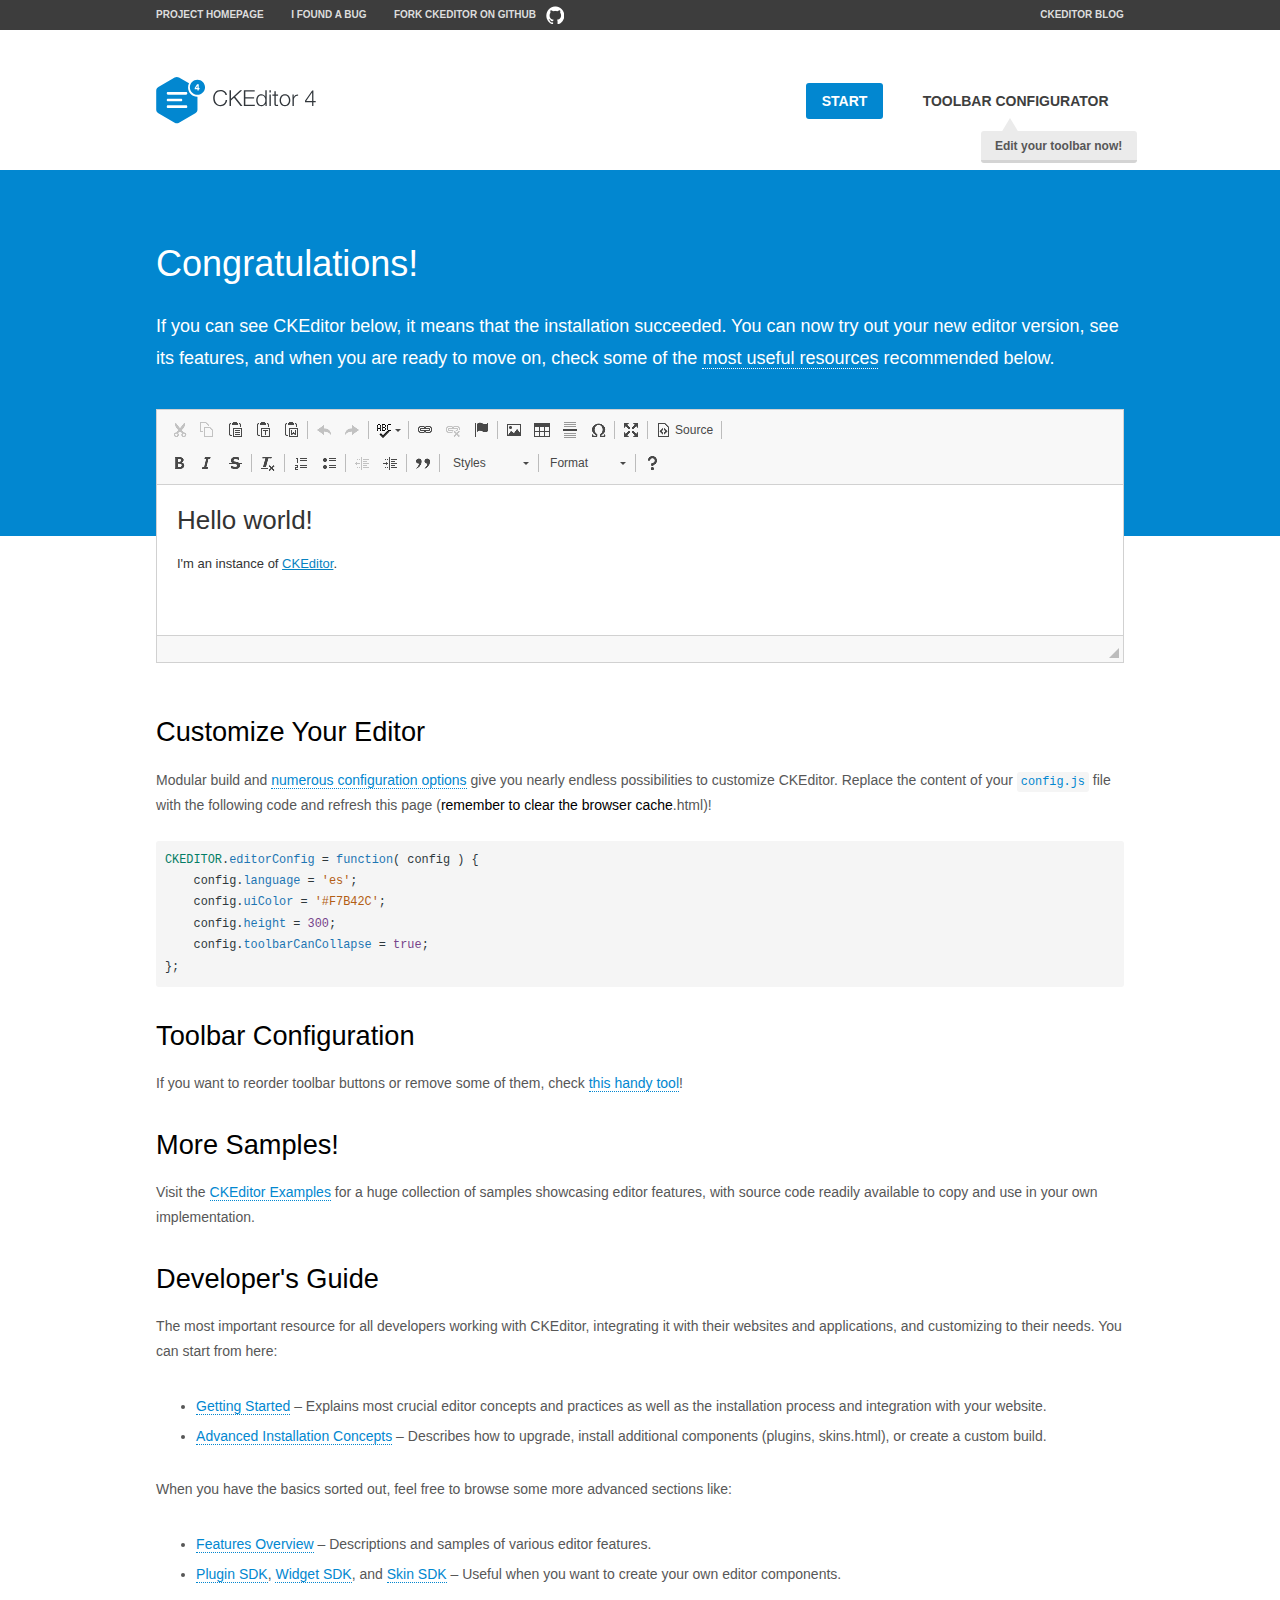
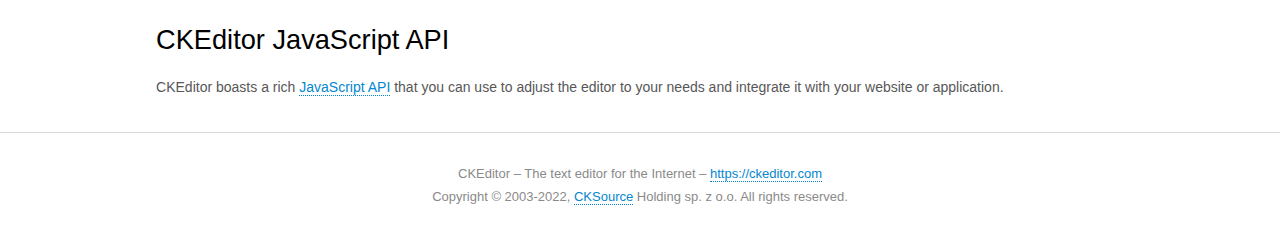
<file: ckeditor/samples/index.html>
<!DOCTYPE html>
<!--
Copyright (c) 2003-2022, CKSource Holding sp. z o.o. All rights reserved.
For licensing, see LICENSE.md or https://ckeditor.com/legal/ckeditor-oss-license
-->
<html lang="en">
<head>
	<meta charset="utf-8">
	<title>CKEditor Sample</title>
	<script src="../ckeditor.js"></script>
	<script src="js/sample.js"></script>
	<link rel="stylesheet" href="css/samples.css">
	<link rel="stylesheet" href="toolbarconfigurator/lib/codemirror/neo.css">
	<meta name="viewport" content="width=device-width,initial-scale=1">
	<meta name="description" content="Try the latest sample of CKEditor 4 and learn more about customizing your WYSIWYG editor with endless possibilities.">
</head>
<body id="main">

<nav class="navigation-a">
	<div class="grid-container">
		<ul class="navigation-a-left grid-width-70">
			<li><a href="https://ckeditor.com/ckeditor-4/">Project Homepage</a></li>
			<li><a href="https://github.com/ckeditor/ckeditor4/issues">I found a bug</a></li>
			<li><a href="https://github.com/ckeditor/ckeditor4" class="icon-pos-right icon-navigation-a-github">Fork CKEditor on GitHub</a></li>
		</ul>
		<ul class="navigation-a-right grid-width-30">
			<li><a href="https://ckeditor.com/blog/">CKEditor Blog</a></li>
		</ul>
	</div>
</nav>

<header class="header-a">
	<div class="grid-container">
		<h1 class="header-a-logo grid-width-30">
			<a href="index.html"><img src="img/logo.svg" onerror="this.src='img/logo.png'; this.onerror=null;" alt="CKEditor Sample"></a>
		</h1>

		<nav class="navigation-b grid-width-70">
			<ul>
				<li><a href="index.html" class="button-a button-a-background">Start</a></li>
				<li><a href="toolbarconfigurator/index.html" class="button-a">Toolbar configurator <span class="balloon-a balloon-a-nw">Edit your toolbar now!</span></a></li>
			</ul>
		</nav>
	</div>
</header>

<main>
	<div class="adjoined-top">
		<div class="grid-container">
			<div class="content grid-width-100">
				<h1>Congratulations!</h1>
				<p>
					If you can see CKEditor below, it means that the installation succeeded.
					You can now try out your new editor version, see its features, and when you are ready to move on, check some of the <a href="#sample-customize">most useful resources</a> recommended below.
				</p>
			</div>
		</div>
	</div>
	<div class="adjoined-bottom">
		<div class="grid-container">
			<div class="grid-width-100">
				<div id="editor">
					<h1>Hello world!</h1>
					<p>I'm an instance of <a href="https://ckeditor.com">CKEditor</a>.</p>
				</div>
			</div>
		</div>
	</div>

	<div class="grid-container">
		<div class="content grid-width-100">
			<section id="sample-customize">
				<h2>Customize Your Editor</h2>
				<p>Modular build and <a href="https://ckeditor.com/docs/ckeditor4/latest/guide/dev_configuration.html">numerous configuration options</a> give you nearly endless possibilities to customize CKEditor. Replace the content of your <code><a href="../config.js">config.js</a></code> file with the following code and refresh this page (<strong>remember to clear the browser cache</strong>.html)!</p>
		<pre class="cm-s-neo CodeMirror"><code><span style="padding-right: 0.1px;"><span class="cm-variable">CKEDITOR</span>.<span class="cm-property">editorConfig</span> <span class="cm-operator">=</span> <span class="cm-keyword">function</span>( <span class="cm-def">config</span> ) {</span>
<span style="padding-right: 0.1px;"><span class="cm-tab">	</span><span class="cm-variable-2">config</span>.<span class="cm-property">language</span> <span class="cm-operator">=</span> <span class="cm-string">'es'</span>;</span>
<span style="padding-right: 0.1px;"><span class="cm-tab">	</span><span class="cm-variable-2">config</span>.<span class="cm-property">uiColor</span> <span class="cm-operator">=</span> <span class="cm-string">'#F7B42C'</span>;</span>
<span style="padding-right: 0.1px;"><span class="cm-tab">	</span><span class="cm-variable-2">config</span>.<span class="cm-property">height</span> <span class="cm-operator">=</span> <span class="cm-number">300</span>;</span>
<span style="padding-right: 0.1px;"><span class="cm-tab">	</span><span class="cm-variable-2">config</span>.<span class="cm-property">toolbarCanCollapse</span> <span class="cm-operator">=</span> <span class="cm-atom">true</span>;</span>
<span style="padding-right: 0.1px;">};</span></code></pre>
			</section>

			<section>
				<h2>Toolbar Configuration</h2>
				<p>If you want to reorder toolbar buttons or remove some of them, check <a href="toolbarconfigurator/index.html">this handy tool</a>!</p>
			</section>

			<section>
				<h2>More Samples!</h2>
				<p>Visit the <a href="https://ckeditor.com/docs/ckeditor4/latest/examples/index.html">CKEditor Examples</a> for a huge collection of samples showcasing editor features, with source code readily available to copy and use in your own implementation.</p>
			</section>

			<section>
				<h2>Developer's Guide</h2>
				<p>The most important resource for all developers working with CKEditor, integrating it with their websites and applications, and customizing to their needs. You can start from here:</p>
				<ul>
					<li><a href="https://ckeditor.com/docs/ckeditor4/latest/guide/dev_installation.html">Getting Started</a> &ndash; Explains most crucial editor concepts and practices as well as the installation process and integration with your website.</li>
					<li><a href="https://ckeditor.com/docs/ckeditor4/latest/guide/dev_advanced_installation.html">Advanced Installation Concepts</a> &ndash; Describes how to upgrade, install additional components (plugins, skins.html), or create a custom build.</li>
				</ul>
					<p>When you have the basics sorted out, feel free to browse some more advanced sections like:</p>
				<ul>
					<li><a href="https://ckeditor.com/docs/ckeditor4/latest/features/index.html">Features Overview</a> &ndash; Descriptions and samples of various editor features.</li>
					<li><a href="https://ckeditor.com/docs/ckeditor4/latest/guide/plugin_sdk_intro.html">Plugin SDK</a>, <a href="https://ckeditor.com/docs/ckeditor4/latest/guide/widget_sdk_intro.html">Widget SDK</a>, and <a href="https://ckeditor.com/docs/ckeditor4/latest/guide/skin_sdk_intro.html">Skin SDK</a> &ndash; Useful when you want to create your own editor components.</li>
				</ul>
			</section>

			<section>
				<h2>CKEditor JavaScript API</h2>
				<p>CKEditor boasts a rich <a href="https://ckeditor.com/docs/ckeditor4/latest/api/index.html">JavaScript API</a> that you can use to adjust the editor to your needs and integrate it with your website or application.</p>
			</section>
		</div>
	</div>
</main>

<footer class="footer-a grid-container">
	<div class="grid-container">
		<p class="grid-width-100">
			CKEditor &ndash; The text editor for the Internet &ndash; <a class="samples" href="https://ckeditor.com/">https://ckeditor.com</a>
		</p>
		<p class="grid-width-100" id="copy">
			Copyright &copy; 2003-2022, <a class="samples" href="https://cksource.com/">CKSource</a> Holding sp. z o.o. All rights reserved.
		</p>
	</div>
</footer>
<script>
	initSample();
</script>

</body>
</html>
</file>
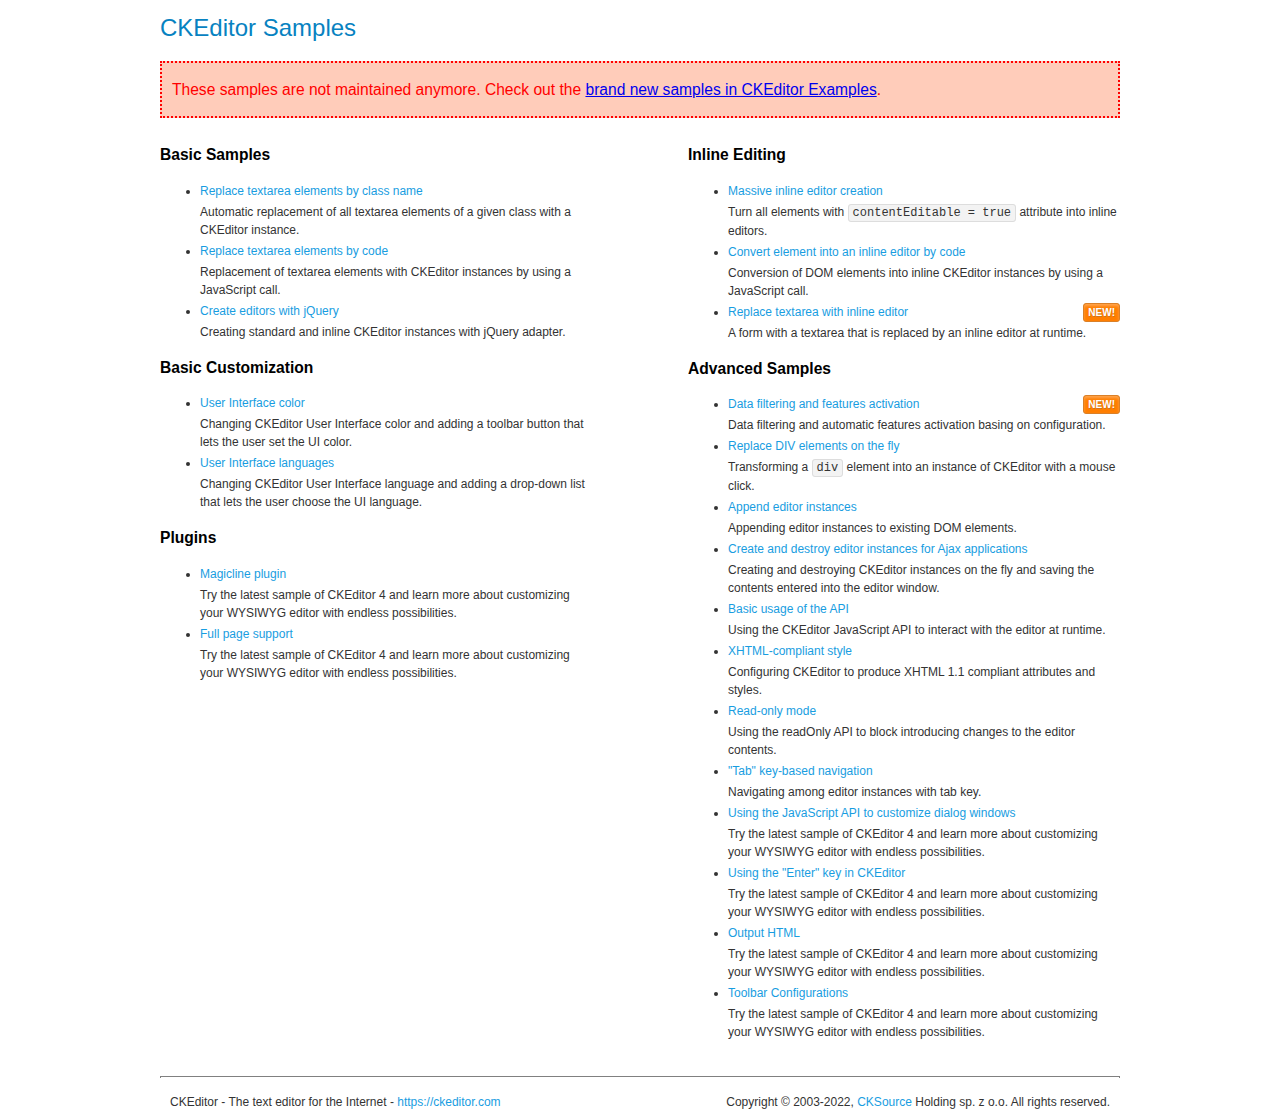
<file: ckeditor/samples/old/index.html>
<!DOCTYPE html>
<!--
Copyright (c) 2003-2022, CKSource Holding sp. z o.o. All rights reserved.
For licensing, see LICENSE.md or https://ckeditor.com/legal/ckeditor-oss-license
-->
<html lang="en">
<head>
	<meta charset="utf-8">
	<title>CKEditor Samples</title>
	<link rel="stylesheet" href="sample.css">
	<meta name="description" content="Try the latest sample of CKEditor 4 and learn more about customizing your WYSIWYG editor with endless possibilities.">
</head>
<body>
	<h1 class="samples">
		CKEditor Samples
	</h1>
	<div class="warning deprecated">
		These samples are not maintained anymore. Check out the <a href="https://ckeditor.com/docs/ckeditor4/latest/examples/index.html">brand new samples in CKEditor Examples</a>.
	</div>
	<div class="twoColumns">
		<div class="twoColumnsLeft">
			<h2 class="samples">
				Basic Samples
			</h2>
			<dl class="samples">
				<dt><a class="samples" href="replacebyclass.html">Replace textarea elements by class name</a></dt>
				<dd>Automatic replacement of all textarea elements of a given class with a CKEditor instance.</dd>

				<dt><a class="samples" href="replacebycode.html">Replace textarea elements by code</a></dt>
				<dd>Replacement of textarea elements with CKEditor instances by using a JavaScript call.</dd>

				<dt><a class="samples" href="jquery.html">Create editors with jQuery</a></dt>
				<dd>Creating standard and inline CKEditor instances with jQuery adapter.</dd>
			</dl>

			<h2 class="samples">
				Basic Customization
			</h2>
			<dl class="samples">
				<dt><a class="samples" href="uicolor.html">User Interface color</a></dt>
				<dd>Changing CKEditor User Interface color and adding a toolbar button that lets the user set the UI color.</dd>

				<dt><a class="samples" href="uilanguages.html">User Interface languages</a></dt>
				<dd>Changing CKEditor User Interface language and adding a drop-down list that lets the user choose the UI language.</dd>
			</dl>


			<h2 class="samples">Plugins</h2>
<dl class="samples">
<dt><a class="samples" href="magicline/magicline.html">Magicline plugin</a></dt>
<dd>Try the latest sample of CKEditor 4 and learn more about customizing your WYSIWYG editor with endless possibilities.</dd>

<dt><a class="samples" href="wysiwygarea/fullpage.html">Full page support</a></dt>
<dd>Try the latest sample of CKEditor 4 and learn more about customizing your WYSIWYG editor with endless possibilities.</dd>
</dl>
		</div>
		<div class="twoColumnsRight">
			<h2 class="samples">
				Inline Editing
			</h2>
			<dl class="samples">
				<dt><a class="samples" href="inlineall.html">Massive inline editor creation</a></dt>
				<dd>Turn all elements with <code>contentEditable = true</code> attribute into inline editors.</dd>

				<dt><a class="samples" href="inlinebycode.html">Convert element into an inline editor by code</a></dt>
				<dd>Conversion of DOM elements into inline CKEditor instances by using a JavaScript call.</dd>

				<dt><a class="samples" href="inlinetextarea.html">Replace textarea with inline editor</a> <span class="new">New!</span></dt>
				<dd>A form with a textarea that is replaced by an inline editor at runtime.</dd>

				
			</dl>

			<h2 class="samples">
				Advanced Samples
			</h2>
			<dl class="samples">
				<dt><a class="samples" href="datafiltering.html">Data filtering and features activation</a> <span class="new">New!</span></dt>
				<dd>Data filtering and automatic features activation basing on configuration.</dd>

				<dt><a class="samples" href="divreplace.html">Replace DIV elements on the fly</a></dt>
				<dd>Transforming a <code>div</code> element into an instance of CKEditor with a mouse click.</dd>

				<dt><a class="samples" href="appendto.html">Append editor instances</a></dt>
				<dd>Appending editor instances to existing DOM elements.</dd>

				<dt><a class="samples" href="ajax.html">Create and destroy editor instances for Ajax applications</a></dt>
				<dd>Creating and destroying CKEditor instances on the fly and saving the contents entered into the editor window.</dd>

				<dt><a class="samples" href="api.html">Basic usage of the API</a></dt>
				<dd>Using the CKEditor JavaScript API to interact with the editor at runtime.</dd>

				<dt><a class="samples" href="xhtmlstyle.html">XHTML-compliant style</a></dt>
				<dd>Configuring CKEditor to produce XHTML 1.1 compliant attributes and styles.</dd>

				<dt><a class="samples" href="readonly.html">Read-only mode</a></dt>
				<dd>Using the readOnly API to block introducing changes to the editor contents.</dd>

				<dt><a class="samples" href="tabindex.html">"Tab" key-based navigation</a></dt>
				<dd>Navigating among editor instances with tab key.</dd>


				
<dt><a class="samples" href="dialog/dialog.html">Using the JavaScript API to customize dialog windows</a></dt>
<dd>Try the latest sample of CKEditor 4 and learn more about customizing your WYSIWYG editor with endless possibilities.</dd>

<dt><a class="samples" href="enterkey/enterkey.html">Using the &quot;Enter&quot; key in CKEditor</a></dt>
<dd>Try the latest sample of CKEditor 4 and learn more about customizing your WYSIWYG editor with endless possibilities.</dd>

<dt><a class="samples" href="htmlwriter/outputhtml.html">Output HTML</a></dt>
<dd>Try the latest sample of CKEditor 4 and learn more about customizing your WYSIWYG editor with endless possibilities.</dd>

<dt><a class="samples" href="toolbar/toolbar.html">Toolbar Configurations</a></dt>
<dd>Try the latest sample of CKEditor 4 and learn more about customizing your WYSIWYG editor with endless possibilities.</dd>

			</dl>
		</div>
	</div>
	<div id="footer">
		<hr>
		<p>
			CKEditor - The text editor for the Internet - <a class="samples" href="https://ckeditor.com/">https://ckeditor.com</a>
		</p>
		<p id="copy">
			Copyright &copy; 2003-2022, <a class="samples" href="https://cksource.com/">CKSource</a> Holding sp. z o.o. All rights reserved.
		</p>
	</div>
</body>
</html>
</file>
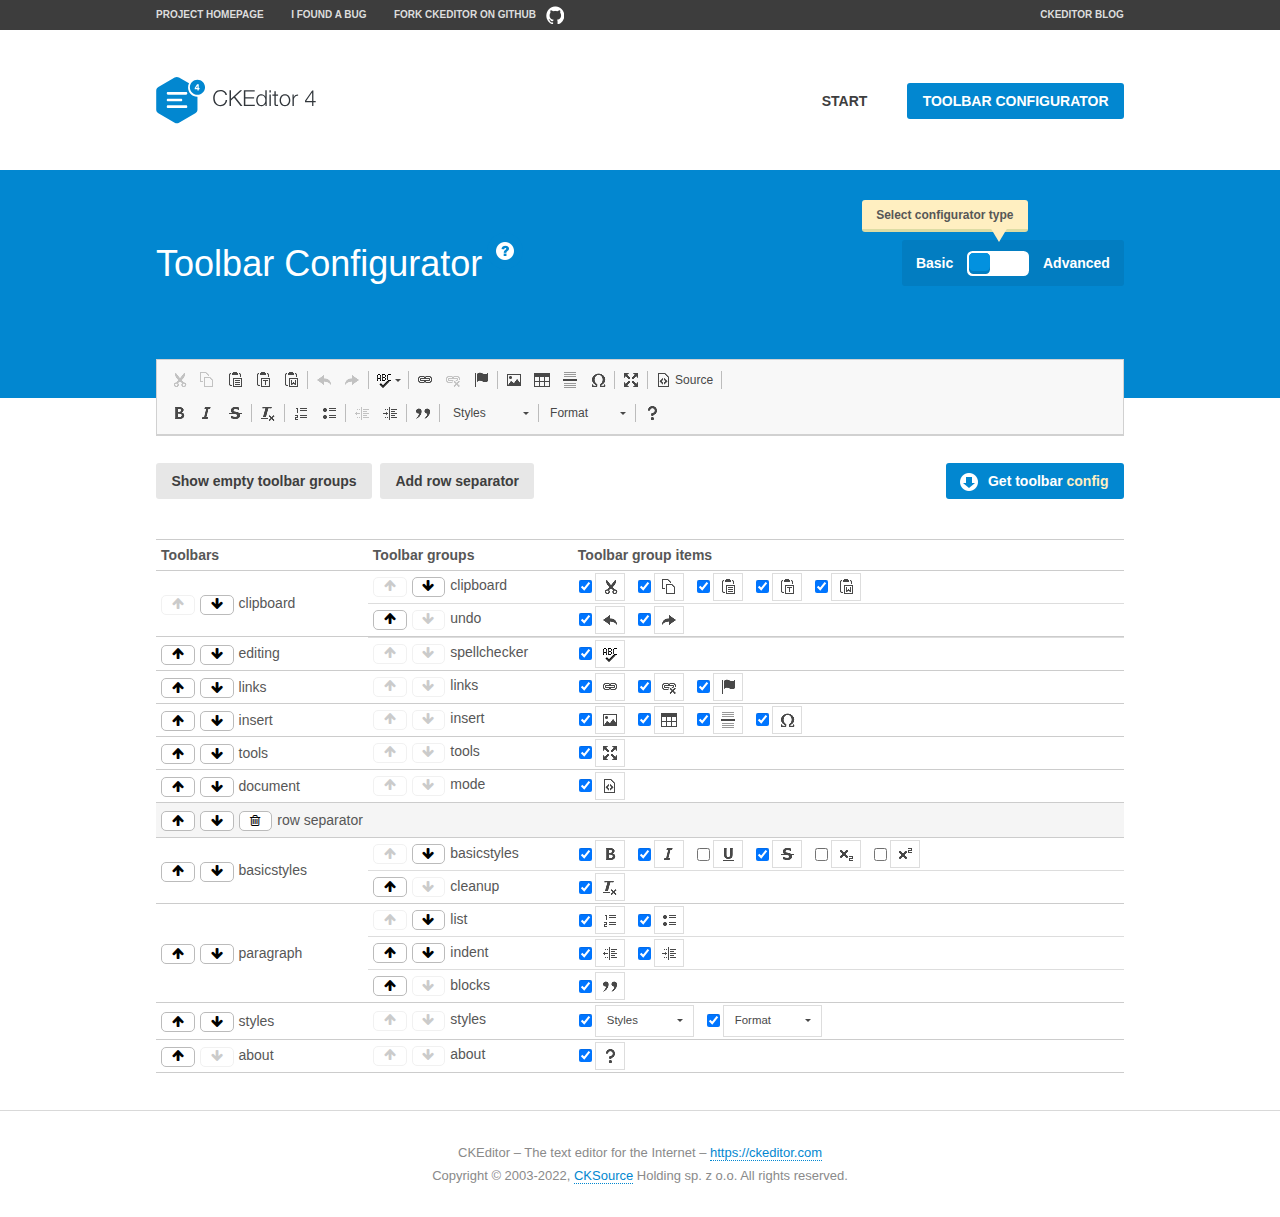
<file: ckeditor/samples/toolbarconfigurator/index.html>
<!DOCTYPE html>
<!--
Copyright (c) 2003-2022, CKSource Holding sp. z o.o. All rights reserved.
For licensing, see LICENSE.md or https://ckeditor.com/legal/ckeditor-oss-license
-->
<!--[if IE 8]><html class="ie8"><![endif]-->
<!--[if gt IE 8]><html><![endif]-->
<!--[if !IE]><!--><html lang="en"><!--<![endif]-->
<head>
	<meta charset="utf-8">
	<title>Toolbar Configurator</title>
	<script src="../../ckeditor.js"></script>
	<script>
		if ( CKEDITOR.env.ie && CKEDITOR.env.version < 9 )
			CKEDITOR.tools.enableHtml5Elements( document );
	</script>
	<link rel="stylesheet" href="lib/codemirror/codemirror.css">
	<link rel="stylesheet" href="lib/codemirror/show-hint.css">
	<link rel="stylesheet" href="lib/codemirror/neo.css">
	<link rel="stylesheet" href="css/fontello.css">
	<link rel="stylesheet" href="../css/samples.css">
	<meta name="description" content="Try the latest sample of CKEditor 4 and learn more about customizing your WYSIWYG editor with endless possibilities.">
</head>
<body id="toolbar">

<nav class="navigation-a">
	<div class="grid-container">
		<ul class="navigation-a-left grid-width-70">
			<li><a href="https://ckeditor.com/ckeditor-4/">Project Homepage</a></li>
			<li><a href="https://github.com/ckeditor/ckeditor4/issues">I found a bug</a></li>
			<li><a href="https://github.com/ckeditor/ckeditor4" class="icon-pos-right icon-navigation-a-github">Fork CKEditor on GitHub</a></li>
		</ul>
		<ul class="navigation-a-right grid-width-30">
			<li><a href="https://ckeditor.com/blog/">CKEditor Blog</a></li>
		</ul>
	</div>
</nav>

<header class="header-a">
	<div class="grid-container">
		<h1 class="header-a-logo grid-width-30">
			<a href="../index.html"><img src="../img/logo.svg" onerror="this.src='../img/logo.png'; this.onerror=null;" alt="CKEditor Logo"></a>
		</h1>
		<nav class="navigation-b grid-width-70">
			<ul>
				<li><a href="../index.html"  class="button-a">Start</a></li>
				<li><a href="index.html"  class="button-a button-a-background">Toolbar configurator</a></li>
			</ul>
		</nav>
	</div>
</header>

<main>
	<div class="adjoined-top">
		<div class="grid-container">
			<div class="content grid-width-100">
				<div class="grid-container-nested">
					<h1 class="grid-width-60">
						Toolbar Configurator
						<a href="#help-content" type="button" title="Configurator help" id="help" class="button-a button-a-background button-a-no-text icon-pos-left icon-question-mark">Help</a>
					</h1>

					<div class="grid-width-40 grid-switch-magic">
						<div class="switch">
							<span class="balloon-a balloon-a-se">Select configurator type</span>
							<input type="radio" name="radio" data-num="1" id="radio-basic" />
							<input type="radio" name="radio" data-num="2" id="radio-advanced" />
							<label data-for="1" for="radio-basic">Basic</label>
							<span class="switch-inner">
								<span class="handler"></span>
							</span>
							<label data-for="2" for="radio-advanced">Advanced</label>
						</div>
					</div>
				</div>
			</div>
		</div>
	</div>
	<div class="adjoined-bottom">
		<div class="grid-container">
			<div class="grid-width-100">
				<div class="editors-container">
					<div id="editor-basic"></div>
					<div id="editor-advanced"></div>
				</div>
			</div>
		</div>
	</div>

	<div class="grid-container configurator">
		<div class="content grid-width-100">
			<div class="configurator">
				<div>
					<div id="toolbarModifierWrapper"></div>
				</div>
			</div>
		</div>
	</div>

	<div id="help-content">
		<div class="grid-container">
			<div class="grid-width-100">
				<h2>What Am I Doing Here?</h2>

				<div class="grid-container grid-container-nested">
					<div class="basic">
						<div class="grid-width-50">
							<p>Arrange <a href="https://ckeditor.com/docs/ckeditor4/latest/api/CKEDITOR_config.html#cfg-toolbarGroups">toolbar groups</a>, toggle <a href="https://ckeditor.com/docs/ckeditor4/latest/api/CKEDITOR_config.html#cfg-removeButtons">button visibility</a> according to your needs and get your toolbar configuration.</p>
							<p>You can replace the content of the <a href="../../config.js"><code>config.js</code></a> file with the generated configuration. If you already set some configuration options you will need to merge both configurations.</p>
						</div>
						<div class="grid-width-50">
							<p>Read more about different ways of <a href="https://ckeditor.com/docs/ckeditor4/latest/guide/dev_configuration.html">setting configuration</a> and do not forget about <strong>clearing browser cache</strong>.</p>
							<p>Arranging toolbar groups is the recommended way of configuring the toolbar, but if you need more freedom you can use the <a href="#advanced">advanced configurator</a>.</p>
						</div>
					</div>
					<div class="advanced" style="display: none;">
						<div class="grid-width-50">
							<p>With this code editor you can edit your <a href="https://ckeditor.com/docs/ckeditor4/latest/api/CKEDITOR_config.html#cfg-toolbar">toolbar configuration</a> live.</p>
							<p>You can replace the content of the <a href="../../config.js"><code>config.js</code></a> file with the generated configuration. If you already set some configuration options you will need to merge both configurations.</p>
						</div>
						<div class="grid-width-50">
							<p>Read more about different ways of <a href="https://ckeditor.com/docs/ckeditor4/latest/guide/dev_configuration.html">setting configuration</a> and do not forget about <strong>clearing browser cache</strong>.</p>
						</div>
					</div>
				</div>

				<p class="grid-container grid-container-nested">
					<button type="button" class="help-content-close grid-width-100 button-a button-a-background">Got it. Let's play!</button>
				</p>
			</div>
		</div>
	</div>
</main>

<footer class="footer-a grid-container">
	<p class="grid-width-100">
		CKEditor &ndash; The text editor for the Internet &ndash; <a class="samples" href="https://ckeditor.com/">https://ckeditor.com</a>
	</p>
	<p class="grid-width-100" id="copy">
		Copyright &copy; 2003-2022, <a class="samples" href="https://cksource.com/">CKSource</a> Holding sp. z o.o. All rights reserved.
	</p>
</footer>

<script src="lib/codemirror/codemirror.js"></script>
<script src="lib/codemirror/javascript.js"></script>
<script src="lib/codemirror/show-hint.js"></script>

<script src="js/fulltoolbareditor.js"></script>
<script src="js/abstracttoolbarmodifier.js"></script>
<script src="js/toolbarmodifier.js"></script>
<script src="js/toolbartextmodifier.js"></script>
<script src="../js/sf.js"></script>

<script>
	( function() {
		'use strict';

		var mode = ( window.location.hash.substr( 1 ) === 'advanced' ) ? 'advanced' : 'basic',
			configuratorSection = CKEDITOR.document.findOne( 'main > .grid-container.configurator' ),
			basicInstruction = CKEDITOR.document.findOne( '#help-content .basic' ),
			advancedInstruction = CKEDITOR.document.findOne( '#help-content .advanced' ),

			// Configurator mode switcher.
			modeSwitchBasic = CKEDITOR.document.getById( 'radio-basic' ),
			modeSwitchAdvanced = CKEDITOR.document.getById( 'radio-advanced' );

		// Initial setup
		function updateSwitcher() {
			if ( mode === 'advanced' ) {
				modeSwitchAdvanced.$.checked = true;
			} else {
				modeSwitchBasic.$.checked = true;
			}
		}

		updateSwitcher();

		CKEDITOR.document.getWindow().on( 'hashchange', function( e ) {
			var hash = window.location.hash.substr( 1 );
			if ( !( hash === 'advanced' || hash === 'basic' ) ) {
				return;
			}
			mode = hash;
			onToolbarsDone( mode );
		} );

		CKEDITOR.document.getWindow().on( 'resize', function() {
			updateToolbar( ( mode === 'basic' ? toolbarModifier : toolbarTextModifier )[ 'editorInstance' ] );
		} );

		function onRefresh( modifier ) {
			modifier = modifier || this;

			if ( mode === 'basic' && modifier instanceof ToolbarConfigurator.ToolbarTextModifier ) {
				return;
			}

			// CodeMirror container becomes visible, so we need to refresh and to avoid rendering problems.
			if ( mode === 'advanced' && modifier instanceof ToolbarConfigurator.ToolbarTextModifier ) {
				modifier.codeContainer.refresh();
			}

			updateToolbar( modifier.editorInstance );
		}

		function updateToolbar( editor ) {
			var editorContainer = editor.container;

			// Not always editor is loaded.
			if ( !editorContainer ) {
				return;
			}

			var displayStyle = editorContainer.getStyle( 'display' );

			editorContainer.setStyle( 'display', 'block' );

			var newHeight = editorContainer.getSize( 'height' );

			var newMarginTop = parseInt( editorContainer.getComputedStyle( 'margin-top' ), 10 );
			newMarginTop = ( isNaN( newMarginTop ) ? 0 : Number( newMarginTop ) );

			var newMarginBottom = parseInt( editorContainer.getComputedStyle( 'margin-bottom' ), 10 );
			newMarginBottom = ( isNaN( newMarginBottom ) ? 0 : Number( newMarginBottom ) );

			var result = newHeight + newMarginTop + newMarginBottom;

			editorContainer.setStyle( 'display', displayStyle );

			editor.container.getAscendant( 'div' ).setStyle( 'height', result + 'px' );
		}

		var toolbarModifier = new ToolbarConfigurator.ToolbarModifier( 'editor-basic' );

		var done = 0;
		toolbarModifier.init( onToolbarInit );
		toolbarModifier.onRefresh = onRefresh;

		CKEDITOR.document.getById( 'toolbarModifierWrapper' ).append( toolbarModifier.mainContainer );

		var toolbarTextModifier = new ToolbarConfigurator.ToolbarTextModifier( 'editor-advanced' );
		toolbarTextModifier.init( onToolbarInit );
		toolbarTextModifier.onRefresh = onRefresh;

		function onToolbarInit() {
			if ( ++done === 2 ) {
				onToolbarsDone();

				positionSticky.watch( CKEDITOR.document.findOne( '.toolbar' ), function() {
					return mode === 'advanced';
				} );
			}
		}

		function onToolbarsDone() {
			if ( mode === 'basic' ) {
				toggleModeBasic( false );
			} else {
				toggleModeAdvanced( false );
			}

			updateSwitcher();

			setTimeout( function() {
				CKEDITOR.document.findOne( '.editors-container' ).addClass( 'active' );
				CKEDITOR.document.findOne( '#toolbarModifierWrapper' ).addClass( 'active' );
			}, 200 );
		}

		CKEDITOR.document.getById( 'toolbarModifierWrapper' ).append( toolbarTextModifier.mainContainer );

		function toogleModeSwitch( onElement, offElement, onModifier, offModifier ) {
			onElement.addClass( 'fancy-button-active' );
			offElement.removeClass( 'fancy-button-active' );

			onModifier.showUI();
			offModifier.hideUI();
		}

		function toggleModeBasic( callOnRefresh ) {
			callOnRefresh = ( callOnRefresh !== false );
			mode = 'basic';
			window.location.hash = '#basic';
			toogleModeSwitch( modeSwitchBasic, modeSwitchAdvanced, toolbarModifier, toolbarTextModifier );

			configuratorSection.removeClass( 'freed-width' );
			basicInstruction.show();
			advancedInstruction.hide();

			callOnRefresh && onRefresh( toolbarModifier );
		}

		function toggleModeAdvanced( callOnRefresh ) {
			callOnRefresh = ( callOnRefresh !== false );
			mode = 'advanced';
			window.location.hash = '#advanced';
			toogleModeSwitch( modeSwitchAdvanced, modeSwitchBasic, toolbarTextModifier, toolbarModifier );

			configuratorSection.addClass( 'freed-width' );
			advancedInstruction.show();
			basicInstruction.hide();

			callOnRefresh && onRefresh( toolbarTextModifier );
		}

		modeSwitchBasic.on( 'click', toggleModeBasic );
		modeSwitchAdvanced.on( 'click', toggleModeAdvanced );

		//
		// Position:sticky for the toolbar.
		//

		// Will make elements behave like they were styled with position:sticky.
		var positionSticky = {
			// Store object: {
			// 		element: CKEDITOR.dom.element, // Element which will float.
			// 		placeholder: CKEDITOR.dom.element, // Placeholder which is place to prevent page bounce.
			// 		isFixed: boolean // Whether element float now.
			// }
			watched: [],

			active: [],

			staticContainer: null,

			init: function() {
				var element = CKEDITOR.dom.element.createFromHtml(
					'<div class="staticContainer">' +
						'<div class="grid-container" >' +
							'<div class="grid-width-100">' +
								'<div class="inner"></div>' +
							'</div>' +
						'</div>' +
					'</div>' );

				this.staticContainer = element.findOne( '.inner' );

				CKEDITOR.document.getBody().append( element );
			},

			watch: function( element, preventFunc ) {
				this.watched.push( {
					element: element,
					placeholder: new CKEDITOR.dom.element( 'div' ),
					isFixed: false,
					preventFunc: preventFunc
				} );
			},

			checkAll: function() {
				for ( var i = 0; i < this.watched.length; i++ ) {
					this.check( this.watched[ i ] );
				}
			},

			check: function( element ) {
				var isFixed = element.isFixed;
				var shouldBeFixed = this.shouldBeFixed( element );

				// Nothing to be done.
				if ( isFixed === shouldBeFixed ) {
					return;
				}

				var placeholder = element.placeholder;

				if ( isFixed ) {
					// Unfixing.

					element.element.insertBefore( placeholder );
					placeholder.remove();

					element.element.removeStyle( 'margin' );

					this.active.splice( CKEDITOR.tools.indexOf( this.active, element ), 1 );

				} else {
					// Fixing.
					placeholder.setStyle( 'width', element.element.getSize( 'width' ) + 'px' );
					placeholder.setStyle( 'height', element.element.getSize( 'height' ) + 'px' );
					placeholder.setStyle( 'margin-bottom', element.element.getComputedStyle( 'margin-bottom' ) );
					placeholder.setStyle( 'display', element.element.getComputedStyle( 'display' ) );
					placeholder.insertAfter( element.element );

					this.staticContainer.append( element.element );

					this.active.push( element );
				}

				element.isFixed = !element.isFixed;
			},

			shouldBeFixed: function( element ) {
				if ( element.preventFunc && element.preventFunc() ) {
					return false;
				}

				// If element is already fixed we are checking it's placeholder.
				var related = ( element.isFixed ? element.placeholder : element.element ),
					clientRect = related.$.getBoundingClientRect(),
					staticHeight = this.staticContainer.getSize('height' ),
					elemHeight = element.element.getSize( 'height' );

				if ( element.isFixed ) {
					return ( clientRect.top + elemHeight < staticHeight );
				} else {
					return ( clientRect.top < staticHeight );
				}
			}
		};

		positionSticky.init();

		CKEDITOR.document.getWindow().on( 'scroll',
			CKEDITOR.tools.eventsBuffer( 100, positionSticky.checkAll, positionSticky ).input
		);

		// Make the toolbar sticky.
		positionSticky.watch( CKEDITOR.document.findOne( '.editors-container' ) );

		// Help button and help-content.
		( function() {
			var helpButton = CKEDITOR.document.getById( 'help' ),
				helpContent = CKEDITOR.document.getById( 'help-content' );

			// Don't show help button on IE8 because it's unsupported by Pico Modal.
			if ( CKEDITOR.env.ie && CKEDITOR.env.version == 8 ) {
				helpButton.hide();
			} else {
				// Display help modal when the button is clicked.
				helpButton.on( 'click', function( evt ) {
					SF.modal( {
						// Clone modal content from DOM.
						content: helpContent.getHtml(),

						afterCreate: function( modal ) {
							// Enable modal content button to close the modal.
							new CKEDITOR.dom.element( modal.modalElem() ).findOne( '.help-content-close' ).once( 'click', modal.close );
						}
					} ).show();
				} );
			}
		} )();
	} )();
</script>
</body>
</html>
</file>
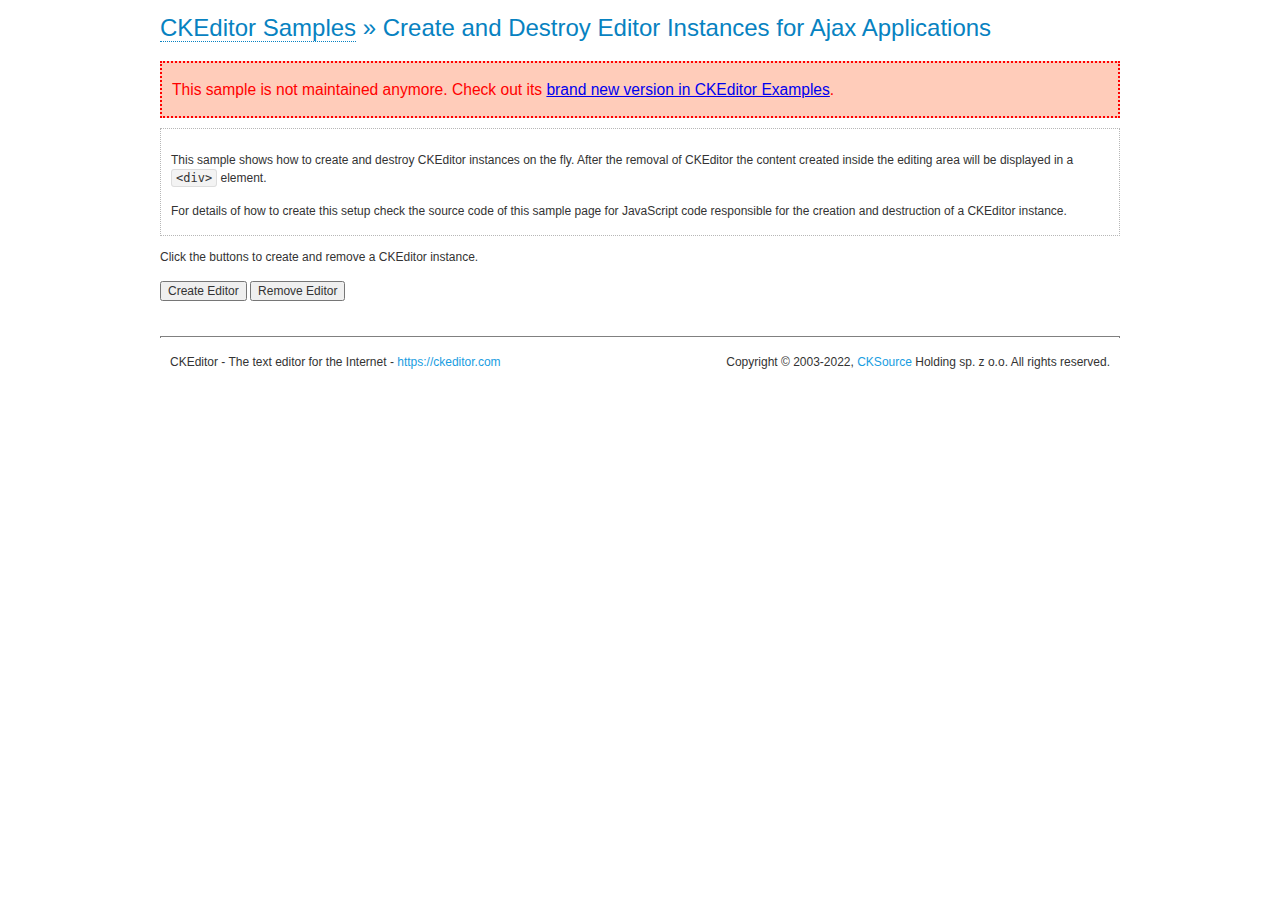
<file: ckeditor/samples/old/ajax.html>
<!DOCTYPE html>
<!--
Copyright (c) 2003-2022, CKSource Holding sp. z o.o. All rights reserved.
For licensing, see LICENSE.md or https://ckeditor.com/legal/ckeditor-oss-license
-->
<html lang="en">
<head>
	<meta charset="utf-8">
	<title>Ajax &mdash; CKEditor Sample</title>
	<script src="../../ckeditor.js"></script>
	<link rel="stylesheet" href="sample.css">
	<meta name="description" content="Try the latest sample of CKEditor 4 and learn more about customizing your WYSIWYG editor with endless possibilities.">
	<script>

		var editor, html = '';

		function createEditor() {
			if ( editor )
				return;

			// Create a new editor inside the <div id="editor">, setting its value to html
			var config = {};
			editor = CKEDITOR.appendTo( 'editor', config, html );
		}

		function removeEditor() {
			if ( !editor )
				return;

			// Retrieve the editor contents. In an Ajax application, this data would be
			// sent to the server or used in any other way.
			document.getElementById( 'editorcontents' ).innerHTML = html = editor.getData();
			document.getElementById( 'contents' ).style.display = '';

			// Destroy the editor.
			editor.destroy();
			editor = null;
		}

	</script>
</head>
<body>
	<h1 class="samples">
		<a href="index.html">CKEditor Samples</a> &raquo; Create and Destroy Editor Instances for Ajax Applications
	</h1>
	<div class="warning deprecated">
		This sample is not maintained anymore. Check out its <a href="https://ckeditor.com/docs/ckeditor4/latest/examples/saveajax.html">brand new version in CKEditor Examples</a>.
	</div>
	<div class="description">
		<p>
			This sample shows how to create and destroy CKEditor instances on the fly. After the removal of CKEditor the content created inside the editing
			area will be displayed in a <code>&lt;div&gt;</code> element.
		</p>
		<p>
			For details of how to create this setup check the source code of this sample page
			for JavaScript code responsible for the creation and destruction of a CKEditor instance.
		</p>
	</div>
	<p>Click the buttons to create and remove a CKEditor instance.</p>
	<p>
		<input onclick="createEditor();" type="button" value="Create Editor">
		<input onclick="removeEditor();" type="button" value="Remove Editor">
	</p>
	<!-- This div will hold the editor. -->
	<div id="editor">
	</div>
	<div id="contents" style="display: none">
		<p>
			Edited Contents:
		</p>
		<!-- This div will be used to display the editor contents. -->
		<div id="editorcontents">
		</div>
	</div>
	<div id="footer">
		<hr>
		<p>
			CKEditor - The text editor for the Internet - <a class="samples" href="https://ckeditor.com/">https://ckeditor.com</a>
		</p>
		<p id="copy">
			Copyright &copy; 2003-2022, <a class="samples" href="https://cksource.com/">CKSource</a> Holding sp. z o.o. All rights reserved.
		</p>
	</div>
</body>
</html>
</file>
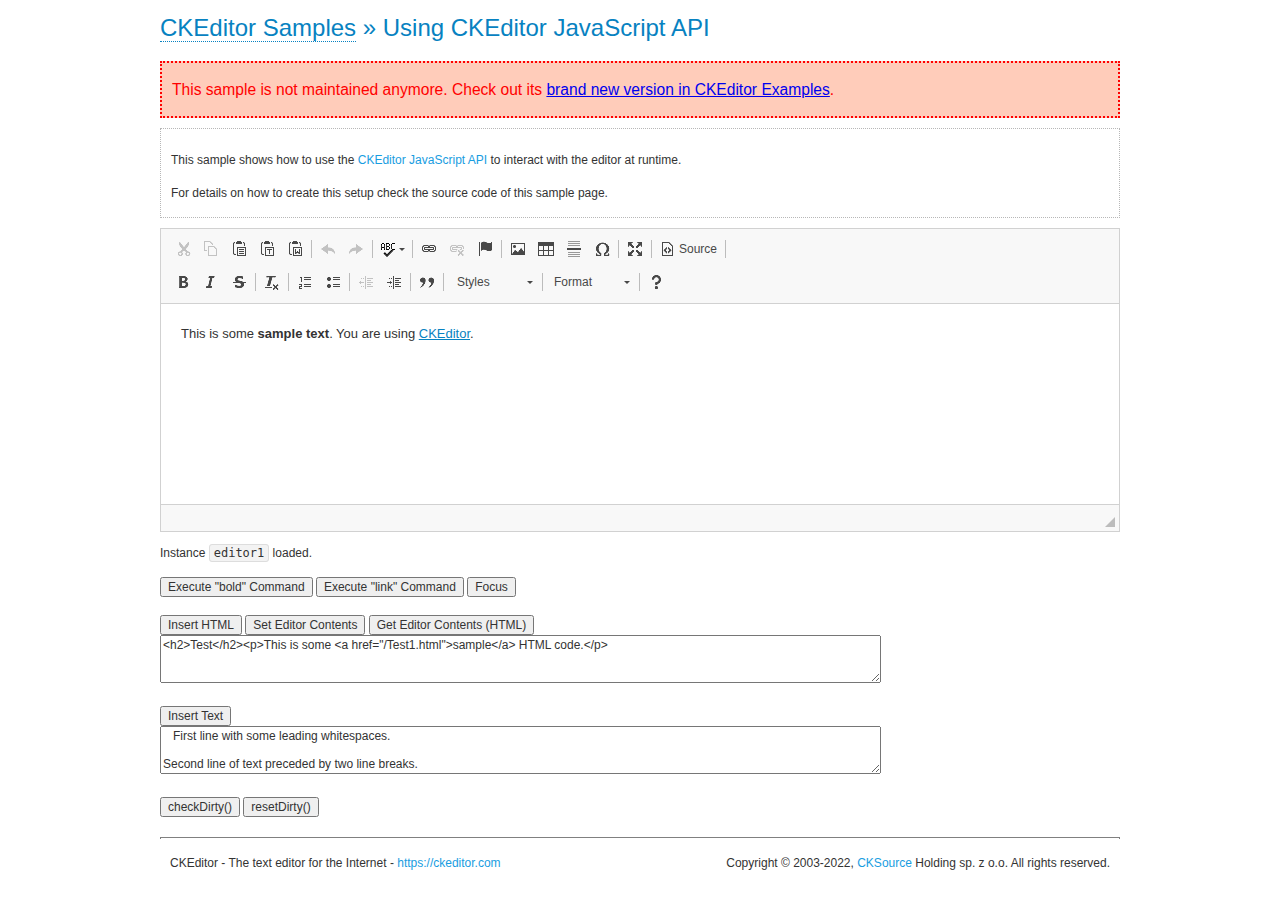
<file: ckeditor/samples/old/api.html>
<!DOCTYPE html>
<!--
Copyright (c) 2003-2022, CKSource Holding sp. z o.o. All rights reserved.
For licensing, see LICENSE.md or https://ckeditor.com/legal/ckeditor-oss-license
-->
<html lang="en">
<head>
	<meta charset="utf-8">
	<title>API Usage &mdash; CKEditor Sample</title>
	<script src="../../ckeditor.js"></script>
	<link href="sample.css" rel="stylesheet">
	<meta name="description" content="Try the latest sample of CKEditor 4 and learn more about customizing your WYSIWYG editor with endless possibilities.">
	<script>

// The instanceReady event is fired, when an instance of CKEditor has finished
// its initialization.
CKEDITOR.on( 'instanceReady', function( ev ) {
	// Show the editor name and description in the browser status bar.
	document.getElementById( 'eMessage' ).innerHTML = 'Instance <code>' + ev.editor.name + '<\/code> loaded.';

	// Show this sample buttons.
	document.getElementById( 'eButtons' ).style.display = 'block';
});

function InsertHTML() {
	// Get the editor instance that we want to interact with.
	var editor = CKEDITOR.instances.editor1;
	var value = document.getElementById( 'htmlArea' ).value;

	// Check the active editing mode.
	if ( editor.mode == 'wysiwyg' )
	{
		// Insert HTML code.
		// https://ckeditor.com/docs/ckeditor4/latest/api/CKEDITOR_editor.html#method-insertHtml
		editor.insertHtml( value );
	}
	else
		alert( 'You must be in WYSIWYG mode!' );
}

function InsertText() {
	// Get the editor instance that we want to interact with.
	var editor = CKEDITOR.instances.editor1;
	var value = document.getElementById( 'txtArea' ).value;

	// Check the active editing mode.
	if ( editor.mode == 'wysiwyg' )
	{
		// Insert as plain text.
		// https://ckeditor.com/docs/ckeditor4/latest/api/CKEDITOR_editor.html#method-insertText
		editor.insertText( value );
	}
	else
		alert( 'You must be in WYSIWYG mode!' );
}

function SetContents() {
	// Get the editor instance that we want to interact with.
	var editor = CKEDITOR.instances.editor1;
	var value = document.getElementById( 'htmlArea' ).value;

	// Set editor contents (replace current contents).
	// https://ckeditor.com/docs/ckeditor4/latest/api/CKEDITOR_editor.html#method-setData
	editor.setData( value );
}

function GetContents() {
	// Get the editor instance that you want to interact with.
	var editor = CKEDITOR.instances.editor1;

	// Get editor contents
	// https://ckeditor.com/docs/ckeditor4/latest/api/CKEDITOR_editor.html#method-getData
	alert( editor.getData() );
}

function ExecuteCommand( commandName ) {
	// Get the editor instance that we want to interact with.
	var editor = CKEDITOR.instances.editor1;

	// Check the active editing mode.
	if ( editor.mode == 'wysiwyg' )
	{
		// Execute the command.
		// https://ckeditor.com/docs/ckeditor4/latest/api/CKEDITOR_editor.html#method-execCommand
		editor.execCommand( commandName );
	}
	else
		alert( 'You must be in WYSIWYG mode!' );
}

function CheckDirty() {
	// Get the editor instance that we want to interact with.
	var editor = CKEDITOR.instances.editor1;
	// Checks whether the current editor contents present changes when compared
	// to the contents loaded into the editor at startup
	// https://ckeditor.com/docs/ckeditor4/latest/api/CKEDITOR_editor.html#method-checkDirty
	alert( editor.checkDirty() );
}

function ResetDirty() {
	// Get the editor instance that we want to interact with.
	var editor = CKEDITOR.instances.editor1;
	// Resets the "dirty state" of the editor (see CheckDirty())
	// https://ckeditor.com/docs/ckeditor4/latest/api/CKEDITOR_editor.html#method-resetDirty
	editor.resetDirty();
	alert( 'The "IsDirty" status has been reset' );
}

function Focus() {
	CKEDITOR.instances.editor1.focus();
}

function onFocus() {
	document.getElementById( 'eMessage' ).innerHTML = '<b>' + this.name + ' is focused </b>';
}

function onBlur() {
	document.getElementById( 'eMessage' ).innerHTML = this.name + ' lost focus';
}

	</script>

</head>
<body>
	<h1 class="samples">
		<a href="index.html">CKEditor Samples</a> &raquo; Using CKEditor JavaScript API
	</h1>
	<div class="warning deprecated">
		This sample is not maintained anymore. Check out its <a href="https://ckeditor.com/docs/ckeditor4/latest/examples/api.html">brand new version in CKEditor Examples</a>.
	</div>
	<div class="description">
	<p>
		This sample shows how to use the
		<a class="samples" href="https://ckeditor.com/docs/ckeditor4/latest/api/CKEDITOR_editor.html">CKEditor JavaScript API</a>
		to interact with the editor at runtime.
	</p>
	<p>
		For details on how to create this setup check the source code of this sample page.
	</p>
	</div>

	<!-- This <div> holds alert messages to be display in the sample page. -->
	<div id="alerts">
		<noscript>
			<p>
				<strong>CKEditor requires JavaScript to run</strong>. In a browser with no JavaScript
				support, like yours, you should still see the contents (HTML data) and you should
				be able to edit it normally, without a rich editor interface.
			</p>
		</noscript>
	</div>
	<form action="../../../samples/sample_posteddata.php" method="post">
		<textarea cols="100" id="editor1" name="editor1" rows="10">&lt;p&gt;This is some &lt;strong&gt;sample text&lt;/strong&gt;. You are using &lt;a href="https://ckeditor.com/"&gt;CKEditor&lt;/a&gt;.&lt;/p&gt;</textarea>

		<script>
			// Replace the <textarea id="editor1"> with an CKEditor instance.
			CKEDITOR.replace( 'editor1', {
				on: {
					focus: onFocus,
					blur: onBlur,

					// Check for availability of corresponding plugins.
					pluginsLoaded: function( evt ) {
						var doc = CKEDITOR.document, ed = evt.editor;
						if ( !ed.getCommand( 'bold' ) )
							doc.getById( 'exec-bold' ).hide();
						if ( !ed.getCommand( 'link' ) )
							doc.getById( 'exec-link' ).hide();
					}
				}
			});
		</script>

		<p id="eMessage">
		</p>

		<div id="eButtons" style="display: none">
			<input id="exec-bold" onclick="ExecuteCommand('bold');" type="button" value="Execute &quot;bold&quot; Command">
			<input id="exec-link" onclick="ExecuteCommand('link');" type="button" value="Execute &quot;link&quot; Command">
			<input onclick="Focus();" type="button" value="Focus">
			<br><br>
			<input onclick="InsertHTML();" type="button" value="Insert HTML">
			<input onclick="SetContents();" type="button" value="Set Editor Contents">
			<input onclick="GetContents();" type="button" value="Get Editor Contents (HTML)">
			<br>
			<textarea cols="100" id="htmlArea" rows="3">&lt;h2&gt;Test&lt;/h2&gt;&lt;p&gt;This is some &lt;a href="/Test1.html"&gt;sample&lt;/a&gt; HTML code.&lt;/p&gt;</textarea>
			<br>
			<br>
			<input onclick="InsertText();" type="button" value="Insert Text">
			<br>
			<textarea cols="100" id="txtArea" rows="3">   First line with some leading whitespaces.

Second line of text preceded by two line breaks.</textarea>
			<br>
			<br>
			<input onclick="CheckDirty();" type="button" value="checkDirty()">
			<input onclick="ResetDirty();" type="button" value="resetDirty()">
		</div>
	</form>
	<div id="footer">
		<hr>
		<p>
			CKEditor - The text editor for the Internet - <a class="samples" href="https://ckeditor.com/">https://ckeditor.com</a>
		</p>
		<p id="copy">
			Copyright &copy; 2003-2022, <a class="samples" href="https://cksource.com/">CKSource</a> Holding sp. z o.o. All rights reserved.
		</p>
	</div>
</body>
</html>
</file>
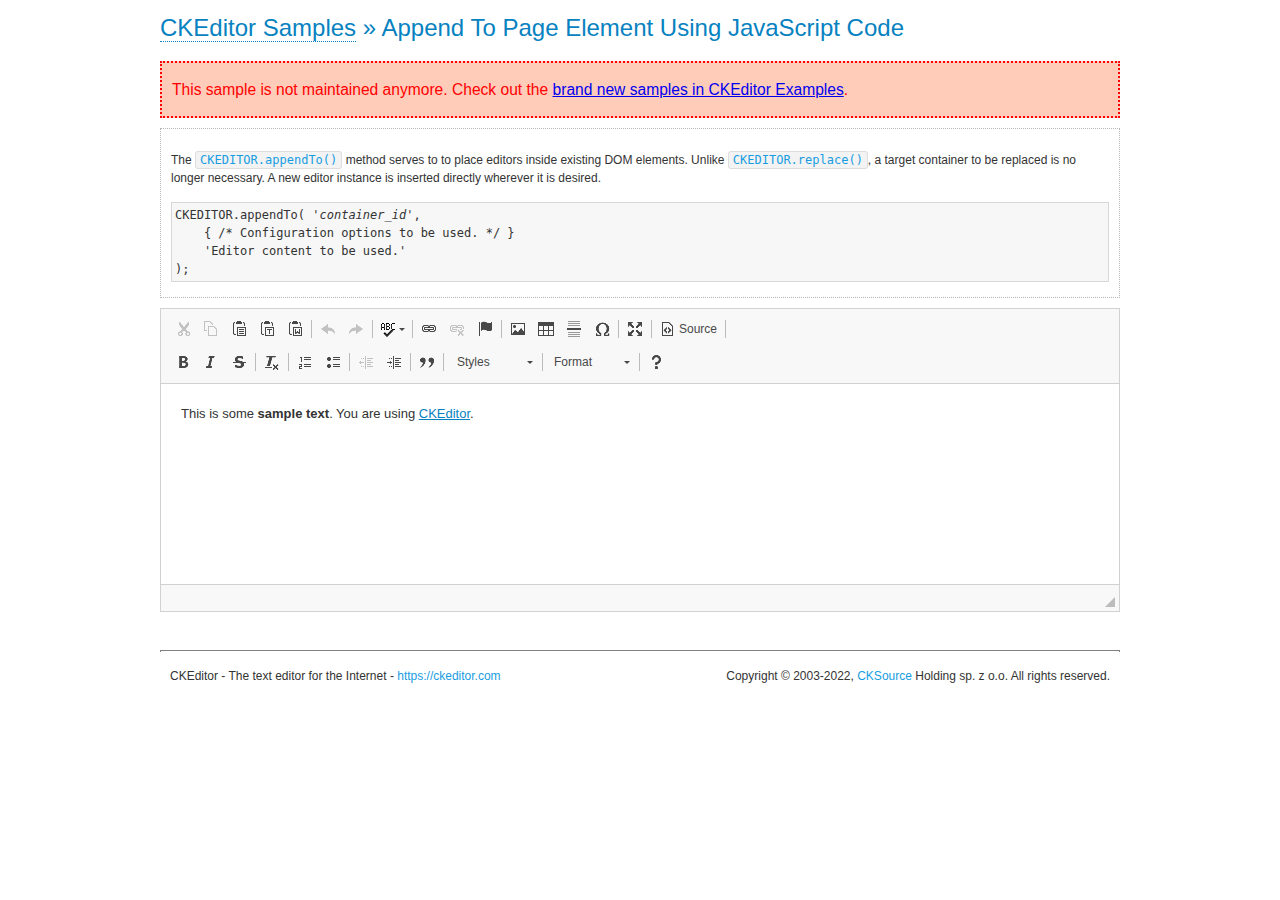
<file: ckeditor/samples/old/appendto.html>
<!DOCTYPE html>
<!--
Copyright (c) 2003-2022, CKSource Holding sp. z o.o. All rights reserved.
For licensing, see LICENSE.md or https://ckeditor.com/legal/ckeditor-oss-license
-->
<html lang="en">
<head>
	<meta charset="utf-8">
	<title>Append To Page Element Using JavaScript Code &mdash; CKEditor Sample</title>
	<script src="../../ckeditor.js"></script>
	<link rel="stylesheet" href="sample.css">
	<meta name="description" content="Try the latest sample of CKEditor 4 and learn more about customizing your WYSIWYG editor with endless possibilities.">
</head>
<body>
	<h1 class="samples">
		<a href="index.html">CKEditor Samples</a> &raquo; Append To Page Element Using JavaScript Code
	</h1>
	<div class="warning deprecated">
		This sample is not maintained anymore. Check out the <a href="https://ckeditor.com/docs/ckeditor4/latest/examples/index.html">brand new samples in CKEditor Examples</a>.
	</div>
	<div id="section1">
		<div class="description">
			<p>
				The <code><a class="samples" href="https://ckeditor.com/docs/ckeditor4/latest/api/CKEDITOR.html#method-appendTo">CKEDITOR.appendTo()</a></code> method serves to to place editors inside existing DOM elements. Unlike <code><a class="samples" href="https://ckeditor.com/docs/ckeditor4/latest/api/CKEDITOR.html#method-replace">CKEDITOR.replace()</a></code>,
				a target container to be replaced is no longer necessary. A new editor
				instance is inserted directly wherever it is desired.
			</p>
<pre class="samples">CKEDITOR.appendTo( '<em>container_id</em>',
	{ /* Configuration options to be used. */ }
	'Editor content to be used.'
);</pre>
		</div>
		<script>

			// This call can be placed at any point after the
			// DOM element to append CKEditor to or inside the <head><script>
			// in a window.onload event handler.

			// Append a CKEditor instance using the default configuration and the
			// provided content to the <div> element of ID "section1".
			CKEDITOR.appendTo( 'section1',
				null,
				'<p>This is some <strong>sample text</strong>. You are using <a href="https://ckeditor.com/">CKEditor</a>.</p>'
			);

		</script>
	</div>
	<br>
	<div id="footer">
		<hr>
		<p>
			CKEditor - The text editor for the Internet - <a class="samples" href="https://ckeditor.com/">https://ckeditor.com</a>
		</p>
		<p id="copy">
			Copyright &copy; 2003-2022, <a class="samples" href="https://cksource.com/">CKSource</a> Holding sp. z o.o. All rights reserved.
		</p>
	</div>
</body>
</html>
</file>
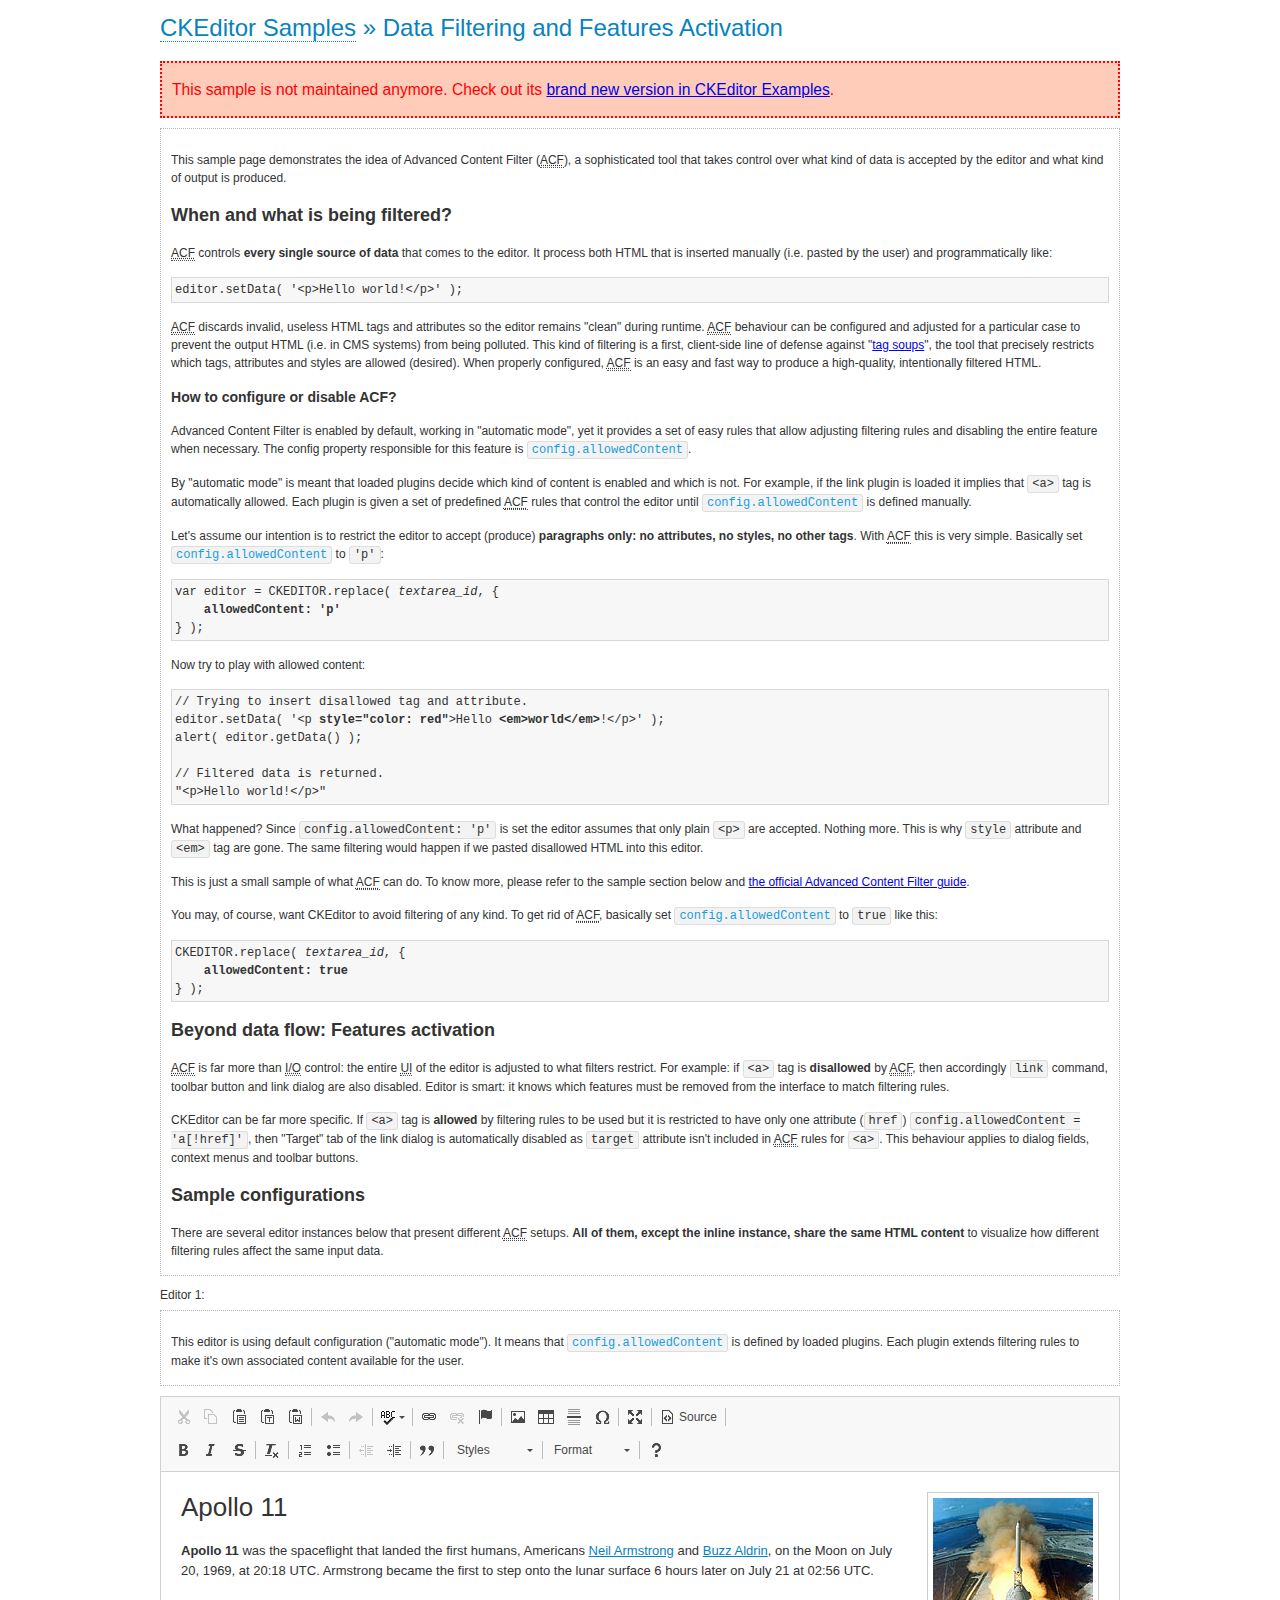
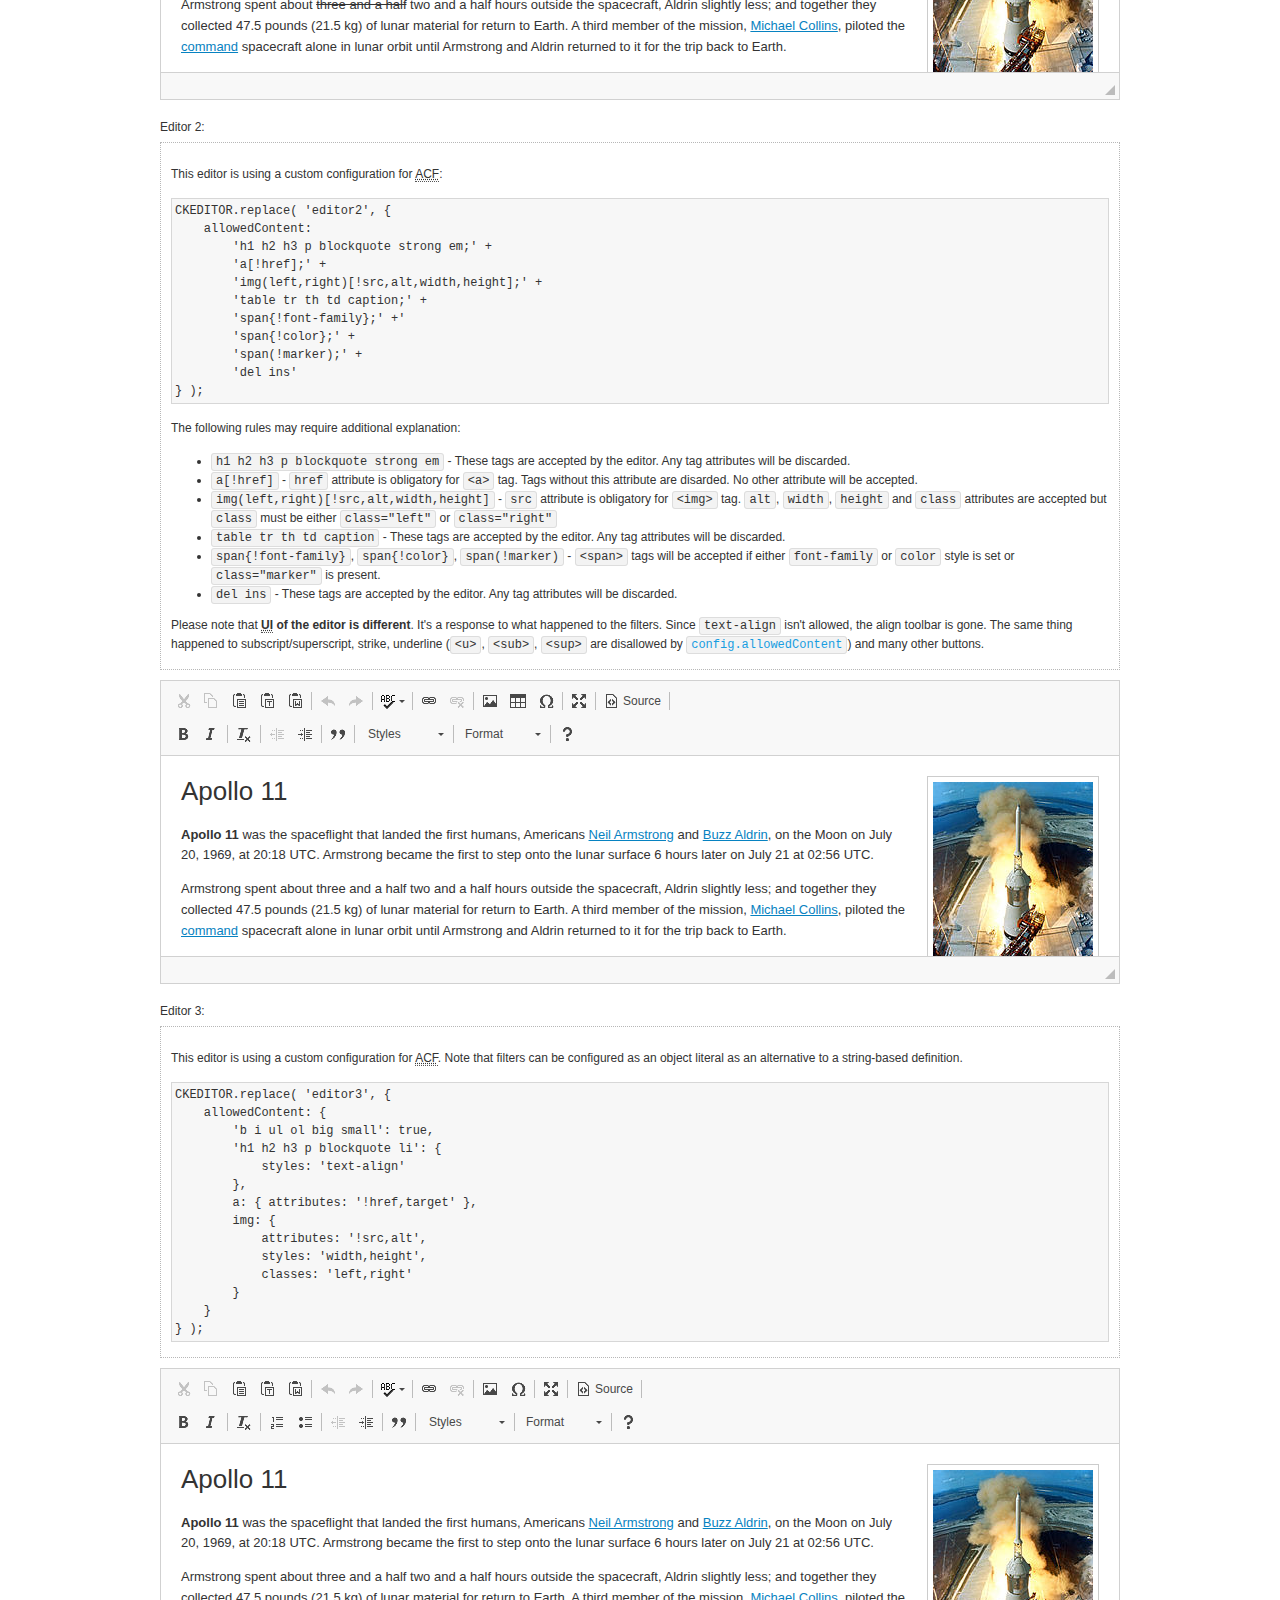
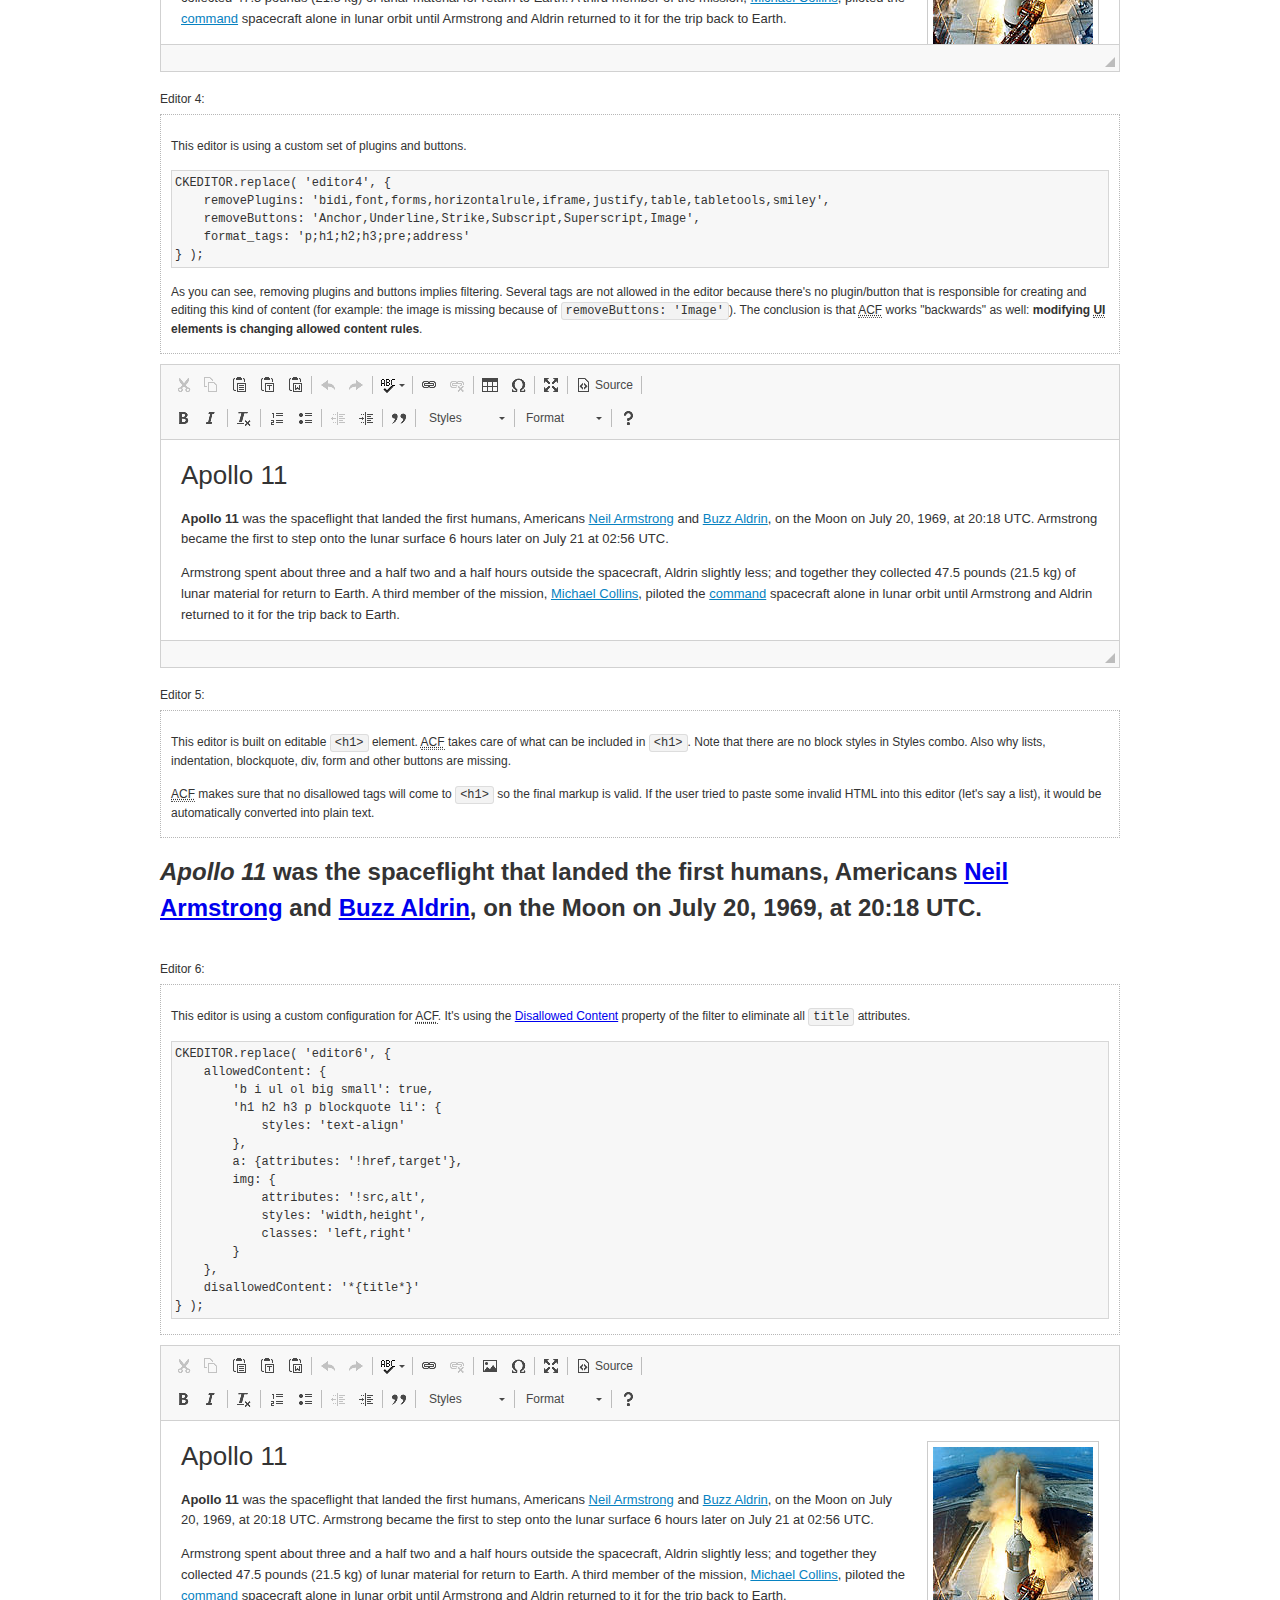
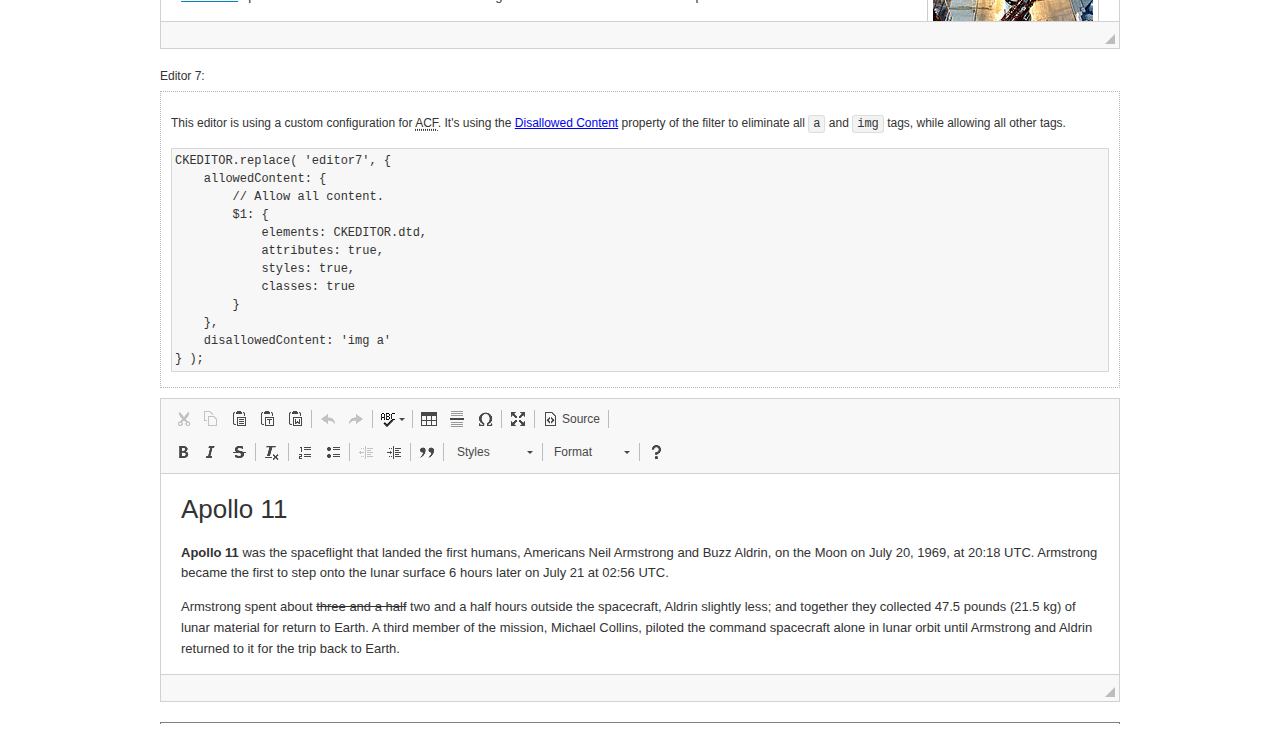
<file: ckeditor/samples/old/datafiltering.html>
<!DOCTYPE html>
<!--
Copyright (c) 2003-2022, CKSource Holding sp. z o.o. All rights reserved.
For licensing, see LICENSE.md or https://ckeditor.com/legal/ckeditor-oss-license
-->
<html lang="en">
<head>
	<meta charset="utf-8">
	<title>Data Filtering &mdash; CKEditor Sample</title>
	<script src="../../ckeditor.js"></script>
	<link rel="stylesheet" href="sample.css">
	<meta name="description" content="Try the latest sample of CKEditor 4 and learn more about customizing your WYSIWYG editor with endless possibilities.">
	<script>
		// Remove advanced tabs for all editors.
		CKEDITOR.config.removeDialogTabs = 'image:advanced;link:advanced;creatediv:advanced;editdiv:advanced';
	</script>
</head>
<body>
	<h1 class="samples">
		<a href="index.html">CKEditor Samples</a> &raquo; Data Filtering and Features Activation
	</h1>
	<div class="warning deprecated">
		This sample is not maintained anymore. Check out its <a href="https://ckeditor.com/docs/ckeditor4/latest/examples/acf.html">brand new version in CKEditor Examples</a>.
	</div>
	<div class="description">
		<p>
			This sample page demonstrates the idea of Advanced Content Filter
			(<abbr title="Advanced Content Filter">ACF</abbr>), a sophisticated
			tool that takes control over what kind of data is accepted by the editor and what
			kind of output is produced.
		</p>
		<h2>When and what is being filtered?</h2>
		<p>
			<abbr title="Advanced Content Filter">ACF</abbr> controls
			<strong>every single source of data</strong> that comes to the editor.
			It process both HTML that is inserted manually (i.e. pasted by the user)
			and programmatically like:
		</p>
<pre class="samples">
editor.setData( '&lt;p&gt;Hello world!&lt;/p&gt;' );
</pre>
		<p>
			<abbr title="Advanced Content Filter">ACF</abbr> discards invalid,
			useless HTML tags and attributes so the editor remains "clean" during
			runtime. <abbr title="Advanced Content Filter">ACF</abbr> behaviour
			can be configured and adjusted for a particular case to prevent the
			output HTML (i.e. in CMS systems) from being polluted.

			This kind of filtering is a first, client-side line of defense
			against "<a href="http://en.wikipedia.org/wiki/Tag_soup">tag soups</a>",
			the tool that precisely restricts which tags, attributes and styles
			are allowed (desired). When properly configured, <abbr title="Advanced Content Filter">ACF</abbr>
			is an easy and fast way to produce a high-quality, intentionally filtered HTML.
		</p>

		<h3>How to configure or disable ACF?</h3>
		<p>
			Advanced Content Filter is enabled by default, working in "automatic mode", yet
			it provides a set of easy rules that allow adjusting filtering rules
			and disabling the entire feature when necessary. The config property
			responsible for this feature is <code><a class="samples"
			href="https://ckeditor.com/docs/ckeditor4/latest/api/CKEDITOR_config.html#cfg-allowedContent">config.allowedContent</a></code>.
		</p>
		<p>
			By "automatic mode" is meant that loaded plugins decide which kind
			of content is enabled and which is not. For example, if the link
			plugin is loaded it implies that <code>&lt;a&gt;</code> tag is
			automatically allowed. Each plugin is given a set
			of predefined <abbr title="Advanced Content Filter">ACF</abbr> rules
			that control the editor until <code><a class="samples"
			href="https://ckeditor.com/docs/ckeditor4/latest/api/CKEDITOR_config.html#cfg-allowedContent">
			config.allowedContent</a></code>
			is defined manually.
		</p>
		<p>
			Let's assume our intention is to restrict the editor to accept (produce) <strong>paragraphs
			only: no attributes, no styles, no other tags</strong>.
			With <abbr title="Advanced Content Filter">ACF</abbr>
			this is very simple. Basically set <code><a class="samples"
			href="https://ckeditor.com/docs/ckeditor4/latest/api/CKEDITOR_config.html#cfg-allowedContent">
			config.allowedContent</a></code> to <code>'p'</code>:
		</p>
<pre class="samples">
var editor = CKEDITOR.replace( <em>textarea_id</em>, {
	<strong>allowedContent: 'p'</strong>
} );
</pre>
		<p>
			Now try to play with allowed content:
		</p>
<pre class="samples">
// Trying to insert disallowed tag and attribute.
editor.setData( '&lt;p <strong>style="color: red"</strong>&gt;Hello <strong>&lt;em&gt;world&lt;/em&gt;</strong>!&lt;/p&gt;' );
alert( editor.getData() );

// Filtered data is returned.
"&lt;p&gt;Hello world!&lt;/p&gt;"
</pre>
		<p>
			What happened? Since <code>config.allowedContent: 'p'</code> is set the editor assumes
			that only plain <code>&lt;p&gt;</code> are accepted. Nothing more. This is why
			<code>style</code> attribute and <code>&lt;em&gt;</code> tag are gone. The same
			filtering would happen if we pasted disallowed HTML into this editor.
		</p>
		<p>
			This is just a small sample of what <abbr title="Advanced Content Filter">ACF</abbr>
			can do. To know more, please refer to the sample section below and
			<a href="https://ckeditor.com/docs/ckeditor4/latest/guide/dev_advanced_content_filter.html">the official Advanced Content Filter guide</a>.
		</p>
		<p>
			You may, of course, want CKEditor to avoid filtering of any kind.
			To get rid of <abbr title="Advanced Content Filter">ACF</abbr>,
			basically set <code><a class="samples"
			href="https://ckeditor.com/docs/ckeditor4/latest/api/CKEDITOR_config.html#cfg-allowedContent">
			config.allowedContent</a></code> to <code>true</code> like this:
		</p>
<pre class="samples">
CKEDITOR.replace( <em>textarea_id</em>, {
	<strong>allowedContent: true</strong>
} );
</pre>

		<h2>Beyond data flow: Features activation</h2>
		<p>
			<abbr title="Advanced Content Filter">ACF</abbr> is far more than
			<abbr title="Input/Output">I/O</abbr> control: the entire
			<abbr title="User Interface">UI</abbr> of the editor is adjusted to what
			filters restrict. For example: if <code>&lt;a&gt;</code> tag is
			<strong>disallowed</strong>
			by <abbr title="Advanced Content Filter">ACF</abbr>,
			then accordingly <code>link</code> command, toolbar button and link dialog
			are also disabled. Editor is smart: it knows which features must be
			removed from the interface to match filtering rules.
		</p>
		<p>
			CKEditor can be far more specific. If <code>&lt;a&gt;</code> tag is
			<strong>allowed</strong> by filtering rules to be used but it is restricted
			to have only one attribute (<code>href</code>)
			<code>config.allowedContent = 'a[!href]'</code>, then
			"Target" tab of the link dialog is automatically disabled as <code>target</code>
			attribute isn't included in <abbr title="Advanced Content Filter">ACF</abbr> rules
			for <code>&lt;a&gt;</code>. This behaviour applies to dialog fields, context
			menus and toolbar buttons.
		</p>

		<h2>Sample configurations</h2>
		<p>
			There are several editor instances below that present different
			<abbr title="Advanced Content Filter">ACF</abbr> setups. <strong>All of them,
			except the inline instance, share the same HTML content</strong> to visualize
			how different filtering rules affect the same input data.
		</p>
	</div>

	<div>
		<label for="editor1">
			Editor 1:
		</label>
		<div class="description">
			<p>
				This editor is using default configuration ("automatic mode"). It means that
				<code><a class="samples"
				href="https://ckeditor.com/docs/ckeditor4/latest/api/CKEDITOR_config.html#cfg-allowedContent">
				config.allowedContent</a></code> is defined by loaded plugins.
				Each plugin extends filtering rules to make it's own associated content
				available for the user.
			</p>
		</div>
		<textarea cols="80" id="editor1" name="editor1" rows="10">
			&lt;h1&gt;&lt;img alt=&quot;Saturn V carrying Apollo 11&quot; class=&quot;right&quot; src=&quot;assets/sample.jpg&quot;/&gt; Apollo 11&lt;/h1&gt; &lt;p&gt;&lt;b&gt;Apollo 11&lt;/b&gt; was the spaceflight that landed the first humans, Americans &lt;a href=&quot;http://en.wikipedia.org/wiki/Neil_Armstrong&quot; title=&quot;Neil Armstrong&quot;&gt;Neil Armstrong&lt;/a&gt; and &lt;a href=&quot;http://en.wikipedia.org/wiki/Buzz_Aldrin&quot; title=&quot;Buzz Aldrin&quot;&gt;Buzz Aldrin&lt;/a&gt;, on the Moon on July 20, 1969, at 20:18 UTC. Armstrong became the first to step onto the lunar surface 6 hours later on July 21 at 02:56 UTC.&lt;/p&gt; &lt;p&gt;Armstrong spent about &lt;s&gt;three and a half&lt;/s&gt; two and a half hours outside the spacecraft, Aldrin slightly less; and together they collected 47.5 pounds (21.5&amp;nbsp;kg) of lunar material for return to Earth. A third member of the mission, &lt;a href=&quot;http://en.wikipedia.org/wiki/Michael_Collins_(astronaut)&quot; title=&quot;Michael Collins (astronaut)&quot;&gt;Michael Collins&lt;/a&gt;, piloted the &lt;a href=&quot;http://en.wikipedia.org/wiki/Apollo_Command/Service_Module&quot; title=&quot;Apollo Command/Service Module&quot;&gt;command&lt;/a&gt; spacecraft alone in lunar orbit until Armstrong and Aldrin returned to it for the trip back to Earth.&lt;/p&gt; &lt;h2&gt;Broadcasting and &lt;em&gt;quotes&lt;/em&gt; &lt;a id=&quot;quotes&quot; name=&quot;quotes&quot;&gt;&lt;/a&gt;&lt;/h2&gt; &lt;p&gt;Broadcast on live TV to a world-wide audience, Armstrong stepped onto the lunar surface and described the event as:&lt;/p&gt; &lt;blockquote&gt;&lt;p&gt;One small step for [a] man, one giant leap for mankind.&lt;/p&gt;&lt;/blockquote&gt; &lt;p&gt;Apollo 11 effectively ended the &lt;a href=&quot;http://en.wikipedia.org/wiki/Space_Race&quot; title=&quot;Space Race&quot;&gt;Space Race&lt;/a&gt; and fulfilled a national goal proposed in 1961 by the late U.S. President &lt;a href=&quot;http://en.wikipedia.org/wiki/John_F._Kennedy&quot; title=&quot;John F. Kennedy&quot;&gt;John F. Kennedy&lt;/a&gt; in a speech before the United States Congress:&lt;/p&gt; &lt;blockquote&gt;&lt;p&gt;[...] before this decade is out, of landing a man on the Moon and returning him safely to the Earth.&lt;/p&gt;&lt;/blockquote&gt; &lt;h2&gt;Technical details &lt;a id=&quot;tech-details&quot; name=&quot;tech-details&quot;&gt;&lt;/a&gt;&lt;/h2&gt; &lt;table align=&quot;right&quot; border=&quot;1&quot; bordercolor=&quot;#ccc&quot; cellpadding=&quot;5&quot; cellspacing=&quot;0&quot; style=&quot;border-collapse:collapse;margin:10px 0 10px 15px;&quot;&gt; &lt;caption&gt;&lt;strong&gt;Mission crew&lt;/strong&gt;&lt;/caption&gt; &lt;thead&gt; &lt;tr&gt; &lt;th scope=&quot;col&quot;&gt;Position&lt;/th&gt; &lt;th scope=&quot;col&quot;&gt;Astronaut&lt;/th&gt; &lt;/tr&gt; &lt;/thead&gt; &lt;tbody&gt; &lt;tr&gt; &lt;td&gt;Commander&lt;/td&gt; &lt;td&gt;Neil A. Armstrong&lt;/td&gt; &lt;/tr&gt; &lt;tr&gt; &lt;td&gt;Command Module Pilot&lt;/td&gt; &lt;td&gt;Michael Collins&lt;/td&gt; &lt;/tr&gt; &lt;tr&gt; &lt;td&gt;Lunar Module Pilot&lt;/td&gt; &lt;td&gt;Edwin &amp;quot;Buzz&amp;quot; E. Aldrin, Jr.&lt;/td&gt; &lt;/tr&gt; &lt;/tbody&gt; &lt;/table&gt; &lt;p&gt;Launched by a &lt;strong&gt;Saturn V&lt;/strong&gt; rocket from &lt;a href=&quot;http://en.wikipedia.org/wiki/Kennedy_Space_Center&quot; title=&quot;Kennedy Space Center&quot;&gt;Kennedy Space Center&lt;/a&gt; in Merritt Island, Florida on July 16, Apollo 11 was the fifth manned mission of &lt;a href=&quot;http://en.wikipedia.org/wiki/NASA&quot; title=&quot;NASA&quot;&gt;NASA&lt;/a&gt;&amp;#39;s Apollo program. The Apollo spacecraft had three parts:&lt;/p&gt; &lt;ol&gt; &lt;li&gt;&lt;strong&gt;Command Module&lt;/strong&gt; with a cabin for the three astronauts which was the only part which landed back on Earth&lt;/li&gt; &lt;li&gt;&lt;strong&gt;Service Module&lt;/strong&gt; which supported the Command Module with propulsion, electrical power, oxygen and water&lt;/li&gt; &lt;li&gt;&lt;strong&gt;Lunar Module&lt;/strong&gt; for landing on the Moon.&lt;/li&gt; &lt;/ol&gt; &lt;p&gt;After being sent to the Moon by the Saturn V&amp;#39;s upper stage, the astronauts separated the spacecraft from it and travelled for three days until they entered into lunar orbit. Armstrong and Aldrin then moved into the Lunar Module and landed in the &lt;a href=&quot;http://en.wikipedia.org/wiki/Mare_Tranquillitatis&quot; title=&quot;Mare Tranquillitatis&quot;&gt;Sea of Tranquility&lt;/a&gt;. They stayed a total of about 21 and a half hours on the lunar surface. After lifting off in the upper part of the Lunar Module and rejoining Collins in the Command Module, they returned to Earth and landed in the &lt;a href=&quot;http://en.wikipedia.org/wiki/Pacific_Ocean&quot; title=&quot;Pacific Ocean&quot;&gt;Pacific Ocean&lt;/a&gt; on July 24.&lt;/p&gt; &lt;hr/&gt; &lt;p style=&quot;text-align: right;&quot;&gt;&lt;small&gt;Source: &lt;a href=&quot;http://en.wikipedia.org/wiki/Apollo_11&quot;&gt;Wikipedia.org&lt;/a&gt;&lt;/small&gt;&lt;/p&gt;
		</textarea>

		<script>

			CKEDITOR.replace( 'editor1' );

		</script>
	</div>

	<br>

	<div>
		<label for="editor2">
			Editor 2:
		</label>
		<div class="description">
			<p>
				This editor is using a custom configuration for
				<abbr title="Advanced Content Filter">ACF</abbr>:
			</p>
<pre class="samples">
CKEDITOR.replace( 'editor2', {
	allowedContent:
		'h1 h2 h3 p blockquote strong em;' +
		'a[!href];' +
		'img(left,right)[!src,alt,width,height];' +
		'table tr th td caption;' +
		'span{!font-family};' +'
		'span{!color};' +
		'span(!marker);' +
		'del ins'
} );
</pre>
			<p>
				The following rules may require additional explanation:
			</p>
			<ul>
				<li>
					<code>h1 h2 h3 p blockquote strong em</code> - These tags
					are accepted by the editor. Any tag attributes will be discarded.
				</li>
				<li>
					<code>a[!href]</code> - <code>href</code> attribute is obligatory
					for <code>&lt;a&gt;</code> tag. Tags without this attribute
					are disarded. No other attribute will be accepted.
				</li>
				<li>
					<code>img(left,right)[!src,alt,width,height]</code> - <code>src</code>
					attribute is obligatory for <code>&lt;img&gt;</code> tag.
					<code>alt</code>, <code>width</code>, <code>height</code>
					and <code>class</code> attributes are accepted but
					<code>class</code> must be either <code>class="left"</code>
					or <code>class="right"</code>
				</li>
				<li>
					<code>table tr th td caption</code> - These tags
					are accepted by the editor. Any tag attributes will be discarded.
				</li>
				<li>
					<code>span{!font-family}</code>, <code>span{!color}</code>,
					<code>span(!marker)</code> - <code>&lt;span&gt;</code> tags
					will be accepted if either <code>font-family</code> or
					<code>color</code> style is set or <code>class="marker"</code>
					is present.
				</li>
				<li>
					<code>del ins</code> - These tags
					are accepted by the editor. Any tag attributes will be discarded.
				</li>
			</ul>
			<p>
				Please note that <strong><abbr title="User Interface">UI</abbr> of the
				editor is different</strong>. It's a response to what happened to the filters.
				Since <code>text-align</code> isn't allowed, the align toolbar is gone.
				The same thing happened to subscript/superscript, strike, underline
				(<code>&lt;u&gt;</code>, <code>&lt;sub&gt;</code>, <code>&lt;sup&gt;</code>
				are disallowed by <code><a class="samples"
				href="https://ckeditor.com/docs/ckeditor4/latest/api/CKEDITOR_config.html#cfg-allowedContent">
				config.allowedContent</a></code>) and many other buttons.
			</p>
		</div>
		<textarea cols="80" id="editor2" name="editor2" rows="10">
			&lt;h1&gt;&lt;img alt=&quot;Saturn V carrying Apollo 11&quot; class=&quot;right&quot; src=&quot;assets/sample.jpg&quot;/&gt; Apollo 11&lt;/h1&gt; &lt;p&gt;&lt;b&gt;Apollo 11&lt;/b&gt; was the spaceflight that landed the first humans, Americans &lt;a href=&quot;http://en.wikipedia.org/wiki/Neil_Armstrong&quot; title=&quot;Neil Armstrong&quot;&gt;Neil Armstrong&lt;/a&gt; and &lt;a href=&quot;http://en.wikipedia.org/wiki/Buzz_Aldrin&quot; title=&quot;Buzz Aldrin&quot;&gt;Buzz Aldrin&lt;/a&gt;, on the Moon on July 20, 1969, at 20:18 UTC. Armstrong became the first to step onto the lunar surface 6 hours later on July 21 at 02:56 UTC.&lt;/p&gt; &lt;p&gt;Armstrong spent about &lt;s&gt;three and a half&lt;/s&gt; two and a half hours outside the spacecraft, Aldrin slightly less; and together they collected 47.5 pounds (21.5&amp;nbsp;kg) of lunar material for return to Earth. A third member of the mission, &lt;a href=&quot;http://en.wikipedia.org/wiki/Michael_Collins_(astronaut)&quot; title=&quot;Michael Collins (astronaut)&quot;&gt;Michael Collins&lt;/a&gt;, piloted the &lt;a href=&quot;http://en.wikipedia.org/wiki/Apollo_Command/Service_Module&quot; title=&quot;Apollo Command/Service Module&quot;&gt;command&lt;/a&gt; spacecraft alone in lunar orbit until Armstrong and Aldrin returned to it for the trip back to Earth.&lt;/p&gt; &lt;h2&gt;Broadcasting and &lt;em&gt;quotes&lt;/em&gt; &lt;a id=&quot;quotes&quot; name=&quot;quotes&quot;&gt;&lt;/a&gt;&lt;/h2&gt; &lt;p&gt;Broadcast on live TV to a world-wide audience, Armstrong stepped onto the lunar surface and described the event as:&lt;/p&gt; &lt;blockquote&gt;&lt;p&gt;One small step for [a] man, one giant leap for mankind.&lt;/p&gt;&lt;/blockquote&gt; &lt;p&gt;Apollo 11 effectively ended the &lt;a href=&quot;http://en.wikipedia.org/wiki/Space_Race&quot; title=&quot;Space Race&quot;&gt;Space Race&lt;/a&gt; and fulfilled a national goal proposed in 1961 by the late U.S. President &lt;a href=&quot;http://en.wikipedia.org/wiki/John_F._Kennedy&quot; title=&quot;John F. Kennedy&quot;&gt;John F. Kennedy&lt;/a&gt; in a speech before the United States Congress:&lt;/p&gt; &lt;blockquote&gt;&lt;p&gt;[...] before this decade is out, of landing a man on the Moon and returning him safely to the Earth.&lt;/p&gt;&lt;/blockquote&gt; &lt;h2&gt;Technical details &lt;a id=&quot;tech-details&quot; name=&quot;tech-details&quot;&gt;&lt;/a&gt;&lt;/h2&gt; &lt;table align=&quot;right&quot; border=&quot;1&quot; bordercolor=&quot;#ccc&quot; cellpadding=&quot;5&quot; cellspacing=&quot;0&quot; style=&quot;border-collapse:collapse;margin:10px 0 10px 15px;&quot;&gt; &lt;caption&gt;&lt;strong&gt;Mission crew&lt;/strong&gt;&lt;/caption&gt; &lt;thead&gt; &lt;tr&gt; &lt;th scope=&quot;col&quot;&gt;Position&lt;/th&gt; &lt;th scope=&quot;col&quot;&gt;Astronaut&lt;/th&gt; &lt;/tr&gt; &lt;/thead&gt; &lt;tbody&gt; &lt;tr&gt; &lt;td&gt;Commander&lt;/td&gt; &lt;td&gt;Neil A. Armstrong&lt;/td&gt; &lt;/tr&gt; &lt;tr&gt; &lt;td&gt;Command Module Pilot&lt;/td&gt; &lt;td&gt;Michael Collins&lt;/td&gt; &lt;/tr&gt; &lt;tr&gt; &lt;td&gt;Lunar Module Pilot&lt;/td&gt; &lt;td&gt;Edwin &amp;quot;Buzz&amp;quot; E. Aldrin, Jr.&lt;/td&gt; &lt;/tr&gt; &lt;/tbody&gt; &lt;/table&gt; &lt;p&gt;Launched by a &lt;strong&gt;Saturn V&lt;/strong&gt; rocket from &lt;a href=&quot;http://en.wikipedia.org/wiki/Kennedy_Space_Center&quot; title=&quot;Kennedy Space Center&quot;&gt;Kennedy Space Center&lt;/a&gt; in Merritt Island, Florida on July 16, Apollo 11 was the fifth manned mission of &lt;a href=&quot;http://en.wikipedia.org/wiki/NASA&quot; title=&quot;NASA&quot;&gt;NASA&lt;/a&gt;&amp;#39;s Apollo program. The Apollo spacecraft had three parts:&lt;/p&gt; &lt;ol&gt; &lt;li&gt;&lt;strong&gt;Command Module&lt;/strong&gt; with a cabin for the three astronauts which was the only part which landed back on Earth&lt;/li&gt; &lt;li&gt;&lt;strong&gt;Service Module&lt;/strong&gt; which supported the Command Module with propulsion, electrical power, oxygen and water&lt;/li&gt; &lt;li&gt;&lt;strong&gt;Lunar Module&lt;/strong&gt; for landing on the Moon.&lt;/li&gt; &lt;/ol&gt; &lt;p&gt;After being sent to the Moon by the Saturn V&amp;#39;s upper stage, the astronauts separated the spacecraft from it and travelled for three days until they entered into lunar orbit. Armstrong and Aldrin then moved into the Lunar Module and landed in the &lt;a href=&quot;http://en.wikipedia.org/wiki/Mare_Tranquillitatis&quot; title=&quot;Mare Tranquillitatis&quot;&gt;Sea of Tranquility&lt;/a&gt;. They stayed a total of about 21 and a half hours on the lunar surface. After lifting off in the upper part of the Lunar Module and rejoining Collins in the Command Module, they returned to Earth and landed in the &lt;a href=&quot;http://en.wikipedia.org/wiki/Pacific_Ocean&quot; title=&quot;Pacific Ocean&quot;&gt;Pacific Ocean&lt;/a&gt; on July 24.&lt;/p&gt; &lt;hr/&gt; &lt;p style=&quot;text-align: right;&quot;&gt;&lt;small&gt;Source: &lt;a href=&quot;http://en.wikipedia.org/wiki/Apollo_11&quot;&gt;Wikipedia.org&lt;/a&gt;&lt;/small&gt;&lt;/p&gt;
		</textarea>
		<script>

			CKEDITOR.replace( 'editor2', {
				allowedContent:
					'h1 h2 h3 p blockquote strong em;' +
					'a[!href];' +
					'img(left,right)[!src,alt,width,height];' +
					'table tr th td caption;' +
					'span{!font-family};' +
					'span{!color};' +
					'span(!marker);' +
					'del ins'
			} );

		</script>
	</div>

	<br>

	<div>
		<label for="editor3">
			Editor 3:
		</label>
		<div class="description">
			<p>
				This editor is using a custom configuration for
				<abbr title="Advanced Content Filter">ACF</abbr>.
				Note that filters can be configured as an object literal
				as an alternative to a string-based definition.
			</p>
<pre class="samples">
CKEDITOR.replace( 'editor3', {
	allowedContent: {
		'b i ul ol big small': true,
		'h1 h2 h3 p blockquote li': {
			styles: 'text-align'
		},
		a: { attributes: '!href,target' },
		img: {
			attributes: '!src,alt',
			styles: 'width,height',
			classes: 'left,right'
		}
	}
} );
</pre>
		</div>
		<textarea cols="80" id="editor3" name="editor3" rows="10">
			&lt;h1&gt;&lt;img alt=&quot;Saturn V carrying Apollo 11&quot; class=&quot;right&quot; src=&quot;assets/sample.jpg&quot;/&gt; Apollo 11&lt;/h1&gt; &lt;p&gt;&lt;b&gt;Apollo 11&lt;/b&gt; was the spaceflight that landed the first humans, Americans &lt;a href=&quot;http://en.wikipedia.org/wiki/Neil_Armstrong&quot; title=&quot;Neil Armstrong&quot;&gt;Neil Armstrong&lt;/a&gt; and &lt;a href=&quot;http://en.wikipedia.org/wiki/Buzz_Aldrin&quot; title=&quot;Buzz Aldrin&quot;&gt;Buzz Aldrin&lt;/a&gt;, on the Moon on July 20, 1969, at 20:18 UTC. Armstrong became the first to step onto the lunar surface 6 hours later on July 21 at 02:56 UTC.&lt;/p&gt; &lt;p&gt;Armstrong spent about &lt;s&gt;three and a half&lt;/s&gt; two and a half hours outside the spacecraft, Aldrin slightly less; and together they collected 47.5 pounds (21.5&amp;nbsp;kg) of lunar material for return to Earth. A third member of the mission, &lt;a href=&quot;http://en.wikipedia.org/wiki/Michael_Collins_(astronaut)&quot; title=&quot;Michael Collins (astronaut)&quot;&gt;Michael Collins&lt;/a&gt;, piloted the &lt;a href=&quot;http://en.wikipedia.org/wiki/Apollo_Command/Service_Module&quot; title=&quot;Apollo Command/Service Module&quot;&gt;command&lt;/a&gt; spacecraft alone in lunar orbit until Armstrong and Aldrin returned to it for the trip back to Earth.&lt;/p&gt; &lt;h2&gt;Broadcasting and &lt;em&gt;quotes&lt;/em&gt; &lt;a id=&quot;quotes&quot; name=&quot;quotes&quot;&gt;&lt;/a&gt;&lt;/h2&gt; &lt;p&gt;Broadcast on live TV to a world-wide audience, Armstrong stepped onto the lunar surface and described the event as:&lt;/p&gt; &lt;blockquote&gt;&lt;p&gt;One small step for [a] man, one giant leap for mankind.&lt;/p&gt;&lt;/blockquote&gt; &lt;p&gt;Apollo 11 effectively ended the &lt;a href=&quot;http://en.wikipedia.org/wiki/Space_Race&quot; title=&quot;Space Race&quot;&gt;Space Race&lt;/a&gt; and fulfilled a national goal proposed in 1961 by the late U.S. President &lt;a href=&quot;http://en.wikipedia.org/wiki/John_F._Kennedy&quot; title=&quot;John F. Kennedy&quot;&gt;John F. Kennedy&lt;/a&gt; in a speech before the United States Congress:&lt;/p&gt; &lt;blockquote&gt;&lt;p&gt;[...] before this decade is out, of landing a man on the Moon and returning him safely to the Earth.&lt;/p&gt;&lt;/blockquote&gt; &lt;h2&gt;Technical details &lt;a id=&quot;tech-details&quot; name=&quot;tech-details&quot;&gt;&lt;/a&gt;&lt;/h2&gt; &lt;table align=&quot;right&quot; border=&quot;1&quot; bordercolor=&quot;#ccc&quot; cellpadding=&quot;5&quot; cellspacing=&quot;0&quot; style=&quot;border-collapse:collapse;margin:10px 0 10px 15px;&quot;&gt; &lt;caption&gt;&lt;strong&gt;Mission crew&lt;/strong&gt;&lt;/caption&gt; &lt;thead&gt; &lt;tr&gt; &lt;th scope=&quot;col&quot;&gt;Position&lt;/th&gt; &lt;th scope=&quot;col&quot;&gt;Astronaut&lt;/th&gt; &lt;/tr&gt; &lt;/thead&gt; &lt;tbody&gt; &lt;tr&gt; &lt;td&gt;Commander&lt;/td&gt; &lt;td&gt;Neil A. Armstrong&lt;/td&gt; &lt;/tr&gt; &lt;tr&gt; &lt;td&gt;Command Module Pilot&lt;/td&gt; &lt;td&gt;Michael Collins&lt;/td&gt; &lt;/tr&gt; &lt;tr&gt; &lt;td&gt;Lunar Module Pilot&lt;/td&gt; &lt;td&gt;Edwin &amp;quot;Buzz&amp;quot; E. Aldrin, Jr.&lt;/td&gt; &lt;/tr&gt; &lt;/tbody&gt; &lt;/table&gt; &lt;p&gt;Launched by a &lt;strong&gt;Saturn V&lt;/strong&gt; rocket from &lt;a href=&quot;http://en.wikipedia.org/wiki/Kennedy_Space_Center&quot; title=&quot;Kennedy Space Center&quot;&gt;Kennedy Space Center&lt;/a&gt; in Merritt Island, Florida on July 16, Apollo 11 was the fifth manned mission of &lt;a href=&quot;http://en.wikipedia.org/wiki/NASA&quot; title=&quot;NASA&quot;&gt;NASA&lt;/a&gt;&amp;#39;s Apollo program. The Apollo spacecraft had three parts:&lt;/p&gt; &lt;ol&gt; &lt;li&gt;&lt;strong&gt;Command Module&lt;/strong&gt; with a cabin for the three astronauts which was the only part which landed back on Earth&lt;/li&gt; &lt;li&gt;&lt;strong&gt;Service Module&lt;/strong&gt; which supported the Command Module with propulsion, electrical power, oxygen and water&lt;/li&gt; &lt;li&gt;&lt;strong&gt;Lunar Module&lt;/strong&gt; for landing on the Moon.&lt;/li&gt; &lt;/ol&gt; &lt;p&gt;After being sent to the Moon by the Saturn V&amp;#39;s upper stage, the astronauts separated the spacecraft from it and travelled for three days until they entered into lunar orbit. Armstrong and Aldrin then moved into the Lunar Module and landed in the &lt;a href=&quot;http://en.wikipedia.org/wiki/Mare_Tranquillitatis&quot; title=&quot;Mare Tranquillitatis&quot;&gt;Sea of Tranquility&lt;/a&gt;. They stayed a total of about 21 and a half hours on the lunar surface. After lifting off in the upper part of the Lunar Module and rejoining Collins in the Command Module, they returned to Earth and landed in the &lt;a href=&quot;http://en.wikipedia.org/wiki/Pacific_Ocean&quot; title=&quot;Pacific Ocean&quot;&gt;Pacific Ocean&lt;/a&gt; on July 24.&lt;/p&gt; &lt;hr/&gt; &lt;p style=&quot;text-align: right;&quot;&gt;&lt;small&gt;Source: &lt;a href=&quot;http://en.wikipedia.org/wiki/Apollo_11&quot;&gt;Wikipedia.org&lt;/a&gt;&lt;/small&gt;&lt;/p&gt;
		</textarea>
		<script>

			CKEDITOR.replace( 'editor3', {
				allowedContent: {
					'b i ul ol big small': true,
					'h1 h2 h3 p blockquote li': {
						styles: 'text-align'
					},
					a: { attributes: '!href,target' },
					img: {
						attributes: '!src,alt',
						styles: 'width,height',
						classes: 'left,right'
					}
				}
			} );

		</script>
	</div>

	<br>

	<div>
		<label for="editor4">
			Editor 4:
		</label>
		<div class="description">
			<p>
				This editor is using a custom set of plugins and buttons.
			</p>
<pre class="samples">
CKEDITOR.replace( 'editor4', {
	removePlugins: 'bidi,font,forms,horizontalrule,iframe,justify,table,tabletools,smiley',
	removeButtons: 'Anchor,Underline,Strike,Subscript,Superscript,Image',
	format_tags: 'p;h1;h2;h3;pre;address'
} );
</pre>
			<p>
				As you can see, removing plugins and buttons implies filtering.
				Several tags are not allowed in the editor because there's no
				plugin/button that is responsible for creating and editing this
				kind of content (for example: the image is missing because
				of <code>removeButtons: 'Image'</code>). The conclusion is that
				<abbr title="Advanced Content Filter">ACF</abbr> works "backwards"
				as well: <strong>modifying <abbr title="User Interface">UI</abbr>
				elements is changing allowed content rules</strong>.
			</p>
		</div>
		<textarea cols="80" id="editor4" name="editor4" rows="10">
			&lt;h1&gt;&lt;img alt=&quot;Saturn V carrying Apollo 11&quot; class=&quot;right&quot; src=&quot;assets/sample.jpg&quot;/&gt; Apollo 11&lt;/h1&gt; &lt;p&gt;&lt;b&gt;Apollo 11&lt;/b&gt; was the spaceflight that landed the first humans, Americans &lt;a href=&quot;http://en.wikipedia.org/wiki/Neil_Armstrong&quot; title=&quot;Neil Armstrong&quot;&gt;Neil Armstrong&lt;/a&gt; and &lt;a href=&quot;http://en.wikipedia.org/wiki/Buzz_Aldrin&quot; title=&quot;Buzz Aldrin&quot;&gt;Buzz Aldrin&lt;/a&gt;, on the Moon on July 20, 1969, at 20:18 UTC. Armstrong became the first to step onto the lunar surface 6 hours later on July 21 at 02:56 UTC.&lt;/p&gt; &lt;p&gt;Armstrong spent about &lt;s&gt;three and a half&lt;/s&gt; two and a half hours outside the spacecraft, Aldrin slightly less; and together they collected 47.5 pounds (21.5&amp;nbsp;kg) of lunar material for return to Earth. A third member of the mission, &lt;a href=&quot;http://en.wikipedia.org/wiki/Michael_Collins_(astronaut)&quot; title=&quot;Michael Collins (astronaut)&quot;&gt;Michael Collins&lt;/a&gt;, piloted the &lt;a href=&quot;http://en.wikipedia.org/wiki/Apollo_Command/Service_Module&quot; title=&quot;Apollo Command/Service Module&quot;&gt;command&lt;/a&gt; spacecraft alone in lunar orbit until Armstrong and Aldrin returned to it for the trip back to Earth.&lt;/p&gt; &lt;h2&gt;Broadcasting and &lt;em&gt;quotes&lt;/em&gt; &lt;a id=&quot;quotes&quot; name=&quot;quotes&quot;&gt;&lt;/a&gt;&lt;/h2&gt; &lt;p&gt;Broadcast on live TV to a world-wide audience, Armstrong stepped onto the lunar surface and described the event as:&lt;/p&gt; &lt;blockquote&gt;&lt;p&gt;One small step for [a] man, one giant leap for mankind.&lt;/p&gt;&lt;/blockquote&gt; &lt;p&gt;Apollo 11 effectively ended the &lt;a href=&quot;http://en.wikipedia.org/wiki/Space_Race&quot; title=&quot;Space Race&quot;&gt;Space Race&lt;/a&gt; and fulfilled a national goal proposed in 1961 by the late U.S. President &lt;a href=&quot;http://en.wikipedia.org/wiki/John_F._Kennedy&quot; title=&quot;John F. Kennedy&quot;&gt;John F. Kennedy&lt;/a&gt; in a speech before the United States Congress:&lt;/p&gt; &lt;blockquote&gt;&lt;p&gt;[...] before this decade is out, of landing a man on the Moon and returning him safely to the Earth.&lt;/p&gt;&lt;/blockquote&gt; &lt;h2&gt;Technical details &lt;a id=&quot;tech-details&quot; name=&quot;tech-details&quot;&gt;&lt;/a&gt;&lt;/h2&gt; &lt;table align=&quot;right&quot; border=&quot;1&quot; bordercolor=&quot;#ccc&quot; cellpadding=&quot;5&quot; cellspacing=&quot;0&quot; style=&quot;border-collapse:collapse;margin:10px 0 10px 15px;&quot;&gt; &lt;caption&gt;&lt;strong&gt;Mission crew&lt;/strong&gt;&lt;/caption&gt; &lt;thead&gt; &lt;tr&gt; &lt;th scope=&quot;col&quot;&gt;Position&lt;/th&gt; &lt;th scope=&quot;col&quot;&gt;Astronaut&lt;/th&gt; &lt;/tr&gt; &lt;/thead&gt; &lt;tbody&gt; &lt;tr&gt; &lt;td&gt;Commander&lt;/td&gt; &lt;td&gt;Neil A. Armstrong&lt;/td&gt; &lt;/tr&gt; &lt;tr&gt; &lt;td&gt;Command Module Pilot&lt;/td&gt; &lt;td&gt;Michael Collins&lt;/td&gt; &lt;/tr&gt; &lt;tr&gt; &lt;td&gt;Lunar Module Pilot&lt;/td&gt; &lt;td&gt;Edwin &amp;quot;Buzz&amp;quot; E. Aldrin, Jr.&lt;/td&gt; &lt;/tr&gt; &lt;/tbody&gt; &lt;/table&gt; &lt;p&gt;Launched by a &lt;strong&gt;Saturn V&lt;/strong&gt; rocket from &lt;a href=&quot;http://en.wikipedia.org/wiki/Kennedy_Space_Center&quot; title=&quot;Kennedy Space Center&quot;&gt;Kennedy Space Center&lt;/a&gt; in Merritt Island, Florida on July 16, Apollo 11 was the fifth manned mission of &lt;a href=&quot;http://en.wikipedia.org/wiki/NASA&quot; title=&quot;NASA&quot;&gt;NASA&lt;/a&gt;&amp;#39;s Apollo program. The Apollo spacecraft had three parts:&lt;/p&gt; &lt;ol&gt; &lt;li&gt;&lt;strong&gt;Command Module&lt;/strong&gt; with a cabin for the three astronauts which was the only part which landed back on Earth&lt;/li&gt; &lt;li&gt;&lt;strong&gt;Service Module&lt;/strong&gt; which supported the Command Module with propulsion, electrical power, oxygen and water&lt;/li&gt; &lt;li&gt;&lt;strong&gt;Lunar Module&lt;/strong&gt; for landing on the Moon.&lt;/li&gt; &lt;/ol&gt; &lt;p&gt;After being sent to the Moon by the Saturn V&amp;#39;s upper stage, the astronauts separated the spacecraft from it and travelled for three days until they entered into lunar orbit. Armstrong and Aldrin then moved into the Lunar Module and landed in the &lt;a href=&quot;http://en.wikipedia.org/wiki/Mare_Tranquillitatis&quot; title=&quot;Mare Tranquillitatis&quot;&gt;Sea of Tranquility&lt;/a&gt;. They stayed a total of about 21 and a half hours on the lunar surface. After lifting off in the upper part of the Lunar Module and rejoining Collins in the Command Module, they returned to Earth and landed in the &lt;a href=&quot;http://en.wikipedia.org/wiki/Pacific_Ocean&quot; title=&quot;Pacific Ocean&quot;&gt;Pacific Ocean&lt;/a&gt; on July 24.&lt;/p&gt; &lt;hr/&gt; &lt;p style=&quot;text-align: right;&quot;&gt;&lt;small&gt;Source: &lt;a href=&quot;http://en.wikipedia.org/wiki/Apollo_11&quot;&gt;Wikipedia.org&lt;/a&gt;&lt;/small&gt;&lt;/p&gt;
		</textarea>
		<script>

			CKEDITOR.replace( 'editor4', {
				removePlugins: 'bidi,div,font,forms,horizontalrule,iframe,justify,table,tabletools,smiley',
				removeButtons: 'Anchor,Underline,Strike,Subscript,Superscript,Image',
				format_tags: 'p;h1;h2;h3;pre;address'
			} );

		</script>
	</div>

	<br>

	<div>
		<label for="editor5">
			Editor 5:
		</label>
		<div class="description">
			<p>
				This editor is built on editable <code>&lt;h1&gt;</code> element.
				<abbr title="Advanced Content Filter">ACF</abbr> takes care of
				what can be included in <code>&lt;h1&gt;</code>. Note that there
				are no block styles in Styles combo. Also why lists, indentation,
				blockquote, div, form and other buttons are missing.
			</p>
			<p>
				<abbr title="Advanced Content Filter">ACF</abbr> makes sure that
				no disallowed tags will come to <code>&lt;h1&gt;</code> so the final
				markup is valid. If the user tried to paste some invalid HTML
				into this editor (let's say a list), it would be automatically
				converted into plain text.
			</p>
		</div>
		<h1 id="editor5" contenteditable="true">
			<em>Apollo 11</em> was the spaceflight that landed the first humans, Americans <a href="http://en.wikipedia.org/wiki/Neil_Armstrong" title="Neil Armstrong">Neil Armstrong</a> and <a href="http://en.wikipedia.org/wiki/Buzz_Aldrin" title="Buzz Aldrin">Buzz Aldrin</a>, on the Moon on July 20, 1969, at 20:18 UTC.
		</h1>
	</div>

	<br>

	<div>
		<label for="editor3">
			Editor 6:
		</label>
		<div class="description">
			<p>
				This editor is using a custom configuration for <abbr title="Advanced Content Filter">ACF</abbr>.
				It's using the <a href="https://ckeditor.com/docs/ckeditor4/latest/guide/dev_disallowed_content.html" rel="noopener noreferrer" target="_blank">
				Disallowed Content</a> property of the filter to eliminate all <code>title</code> attributes.
			</p>

<pre class="samples">
CKEDITOR.replace( 'editor6', {
	allowedContent: {
		'b i ul ol big small': true,
		'h1 h2 h3 p blockquote li': {
			styles: 'text-align'
		},
		a: {attributes: '!href,target'},
		img: {
			attributes: '!src,alt',
			styles: 'width,height',
			classes: 'left,right'
		}
	},
	disallowedContent: '*{title*}'
} );
</pre>
		</div>
		<textarea cols="80" id="editor6" name="editor6" rows="10">
			&lt;h1&gt;&lt;img alt=&quot;Saturn V carrying Apollo 11&quot; class=&quot;right&quot; src=&quot;assets/sample.jpg&quot;/&gt; Apollo 11&lt;/h1&gt; &lt;p&gt;&lt;b&gt;Apollo 11&lt;/b&gt; was the spaceflight that landed the first humans, Americans &lt;a href=&quot;http://en.wikipedia.org/wiki/Neil_Armstrong&quot; title=&quot;Neil Armstrong&quot;&gt;Neil Armstrong&lt;/a&gt; and &lt;a href=&quot;http://en.wikipedia.org/wiki/Buzz_Aldrin&quot; title=&quot;Buzz Aldrin&quot;&gt;Buzz Aldrin&lt;/a&gt;, on the Moon on July 20, 1969, at 20:18 UTC. Armstrong became the first to step onto the lunar surface 6 hours later on July 21 at 02:56 UTC.&lt;/p&gt; &lt;p&gt;Armstrong spent about &lt;s&gt;three and a half&lt;/s&gt; two and a half hours outside the spacecraft, Aldrin slightly less; and together they collected 47.5 pounds (21.5&amp;nbsp;kg) of lunar material for return to Earth. A third member of the mission, &lt;a href=&quot;http://en.wikipedia.org/wiki/Michael_Collins_(astronaut)&quot; title=&quot;Michael Collins (astronaut)&quot;&gt;Michael Collins&lt;/a&gt;, piloted the &lt;a href=&quot;http://en.wikipedia.org/wiki/Apollo_Command/Service_Module&quot; title=&quot;Apollo Command/Service Module&quot;&gt;command&lt;/a&gt; spacecraft alone in lunar orbit until Armstrong and Aldrin returned to it for the trip back to Earth.&lt;/p&gt; &lt;h2&gt;Broadcasting and &lt;em&gt;quotes&lt;/em&gt; &lt;a id=&quot;quotes&quot; name=&quot;quotes&quot;&gt;&lt;/a&gt;&lt;/h2&gt; &lt;p&gt;Broadcast on live TV to a world-wide audience, Armstrong stepped onto the lunar surface and described the event as:&lt;/p&gt; &lt;blockquote&gt;&lt;p&gt;One small step for [a] man, one giant leap for mankind.&lt;/p&gt;&lt;/blockquote&gt; &lt;p&gt;Apollo 11 effectively ended the &lt;a href=&quot;http://en.wikipedia.org/wiki/Space_Race&quot; title=&quot;Space Race&quot;&gt;Space Race&lt;/a&gt; and fulfilled a national goal proposed in 1961 by the late U.S. President &lt;a href=&quot;http://en.wikipedia.org/wiki/John_F._Kennedy&quot; title=&quot;John F. Kennedy&quot;&gt;John F. Kennedy&lt;/a&gt; in a speech before the United States Congress:&lt;/p&gt; &lt;blockquote&gt;&lt;p&gt;[...] before this decade is out, of landing a man on the Moon and returning him safely to the Earth.&lt;/p&gt;&lt;/blockquote&gt; &lt;h2&gt;Technical details &lt;a id=&quot;tech-details&quot; name=&quot;tech-details&quot;&gt;&lt;/a&gt;&lt;/h2&gt; &lt;table align=&quot;right&quot; border=&quot;1&quot; bordercolor=&quot;#ccc&quot; cellpadding=&quot;5&quot; cellspacing=&quot;0&quot; style=&quot;border-collapse:collapse;margin:10px 0 10px 15px;&quot;&gt; &lt;caption&gt;&lt;strong&gt;Mission crew&lt;/strong&gt;&lt;/caption&gt; &lt;thead&gt; &lt;tr&gt; &lt;th scope=&quot;col&quot;&gt;Position&lt;/th&gt; &lt;th scope=&quot;col&quot;&gt;Astronaut&lt;/th&gt; &lt;/tr&gt; &lt;/thead&gt; &lt;tbody&gt; &lt;tr&gt; &lt;td&gt;Commander&lt;/td&gt; &lt;td&gt;Neil A. Armstrong&lt;/td&gt; &lt;/tr&gt; &lt;tr&gt; &lt;td&gt;Command Module Pilot&lt;/td&gt; &lt;td&gt;Michael Collins&lt;/td&gt; &lt;/tr&gt; &lt;tr&gt; &lt;td&gt;Lunar Module Pilot&lt;/td&gt; &lt;td&gt;Edwin &amp;quot;Buzz&amp;quot; E. Aldrin, Jr.&lt;/td&gt; &lt;/tr&gt; &lt;/tbody&gt; &lt;/table&gt; &lt;p&gt;Launched by a &lt;strong&gt;Saturn V&lt;/strong&gt; rocket from &lt;a href=&quot;http://en.wikipedia.org/wiki/Kennedy_Space_Center&quot; title=&quot;Kennedy Space Center&quot;&gt;Kennedy Space Center&lt;/a&gt; in Merritt Island, Florida on July 16, Apollo 11 was the fifth manned mission of &lt;a href=&quot;http://en.wikipedia.org/wiki/NASA&quot; title=&quot;NASA&quot;&gt;NASA&lt;/a&gt;&amp;#39;s Apollo program. The Apollo spacecraft had three parts:&lt;/p&gt; &lt;ol&gt; &lt;li&gt;&lt;strong&gt;Command Module&lt;/strong&gt; with a cabin for the three astronauts which was the only part which landed back on Earth&lt;/li&gt; &lt;li&gt;&lt;strong&gt;Service Module&lt;/strong&gt; which supported the Command Module with propulsion, electrical power, oxygen and water&lt;/li&gt; &lt;li&gt;&lt;strong&gt;Lunar Module&lt;/strong&gt; for landing on the Moon.&lt;/li&gt; &lt;/ol&gt; &lt;p&gt;After being sent to the Moon by the Saturn V&amp;#39;s upper stage, the astronauts separated the spacecraft from it and travelled for three days until they entered into lunar orbit. Armstrong and Aldrin then moved into the Lunar Module and landed in the &lt;a href=&quot;http://en.wikipedia.org/wiki/Mare_Tranquillitatis&quot; title=&quot;Mare Tranquillitatis&quot;&gt;Sea of Tranquility&lt;/a&gt;. They stayed a total of about 21 and a half hours on the lunar surface. After lifting off in the upper part of the Lunar Module and rejoining Collins in the Command Module, they returned to Earth and landed in the &lt;a href=&quot;http://en.wikipedia.org/wiki/Pacific_Ocean&quot; title=&quot;Pacific Ocean&quot;&gt;Pacific Ocean&lt;/a&gt; on July 24.&lt;/p&gt; &lt;hr/&gt; &lt;p style=&quot;text-align: right;&quot;&gt;&lt;small&gt;Source: &lt;a href=&quot;http://en.wikipedia.org/wiki/Apollo_11&quot;&gt;Wikipedia.org&lt;/a&gt;&lt;/small&gt;&lt;/p&gt;
		</textarea>
		<script>

			CKEDITOR.replace( 'editor6', {
				allowedContent: {
					'b i ul ol big small': true,
					'h1 h2 h3 p blockquote li': {
						styles: 'text-align'
					},
					a: {attributes: '!href,target'},
					img: {
						attributes: '!src,alt',
						styles: 'width,height',
						classes: 'left,right'
					}
				},
				disallowedContent: '*{title*}'
			} );

		</script>
	</div>

	<br>

	<div>
		<label for="editor7">
			Editor 7:
		</label>
		<div class="description">
			<p>
				This editor is using a custom configuration for <abbr title="Advanced Content Filter">ACF</abbr>.
				It's using the <a href="https://ckeditor.com/docs/ckeditor4/latest/guide/dev_disallowed_content.html" rel="noopener noreferrer" target="_blank">
				Disallowed Content</a> property of the filter to eliminate all <code>a</code> and <code>img</code> tags,
				while allowing all other tags.
			</p>
<pre class="samples">
CKEDITOR.replace( 'editor7', {
	allowedContent: {
		// Allow all content.
		$1: {
			elements: CKEDITOR.dtd,
			attributes: true,
			styles: true,
			classes: true
		}
	},
	disallowedContent: 'img a'
} );
</pre>
		</div>
		<textarea cols="80" id="editor7" name="editor7" rows="10">
			&lt;h1&gt;&lt;img alt=&quot;Saturn V carrying Apollo 11&quot; class=&quot;right&quot; src=&quot;assets/sample.jpg&quot;/&gt; Apollo 11&lt;/h1&gt; &lt;p&gt;&lt;b&gt;Apollo 11&lt;/b&gt; was the spaceflight that landed the first humans, Americans &lt;a href=&quot;http://en.wikipedia.org/wiki/Neil_Armstrong&quot; title=&quot;Neil Armstrong&quot;&gt;Neil Armstrong&lt;/a&gt; and &lt;a href=&quot;http://en.wikipedia.org/wiki/Buzz_Aldrin&quot; title=&quot;Buzz Aldrin&quot;&gt;Buzz Aldrin&lt;/a&gt;, on the Moon on July 20, 1969, at 20:18 UTC. Armstrong became the first to step onto the lunar surface 6 hours later on July 21 at 02:56 UTC.&lt;/p&gt; &lt;p&gt;Armstrong spent about &lt;s&gt;three and a half&lt;/s&gt; two and a half hours outside the spacecraft, Aldrin slightly less; and together they collected 47.5 pounds (21.5&amp;nbsp;kg) of lunar material for return to Earth. A third member of the mission, &lt;a href=&quot;http://en.wikipedia.org/wiki/Michael_Collins_(astronaut)&quot; title=&quot;Michael Collins (astronaut)&quot;&gt;Michael Collins&lt;/a&gt;, piloted the &lt;a href=&quot;http://en.wikipedia.org/wiki/Apollo_Command/Service_Module&quot; title=&quot;Apollo Command/Service Module&quot;&gt;command&lt;/a&gt; spacecraft alone in lunar orbit until Armstrong and Aldrin returned to it for the trip back to Earth.&lt;/p&gt; &lt;h2&gt;Broadcasting and &lt;em&gt;quotes&lt;/em&gt; &lt;a id=&quot;quotes&quot; name=&quot;quotes&quot;&gt;&lt;/a&gt;&lt;/h2&gt; &lt;p&gt;Broadcast on live TV to a world-wide audience, Armstrong stepped onto the lunar surface and described the event as:&lt;/p&gt; &lt;blockquote&gt;&lt;p&gt;One small step for [a] man, one giant leap for mankind.&lt;/p&gt;&lt;/blockquote&gt; &lt;p&gt;Apollo 11 effectively ended the &lt;a href=&quot;http://en.wikipedia.org/wiki/Space_Race&quot; title=&quot;Space Race&quot;&gt;Space Race&lt;/a&gt; and fulfilled a national goal proposed in 1961 by the late U.S. President &lt;a href=&quot;http://en.wikipedia.org/wiki/John_F._Kennedy&quot; title=&quot;John F. Kennedy&quot;&gt;John F. Kennedy&lt;/a&gt; in a speech before the United States Congress:&lt;/p&gt; &lt;blockquote&gt;&lt;p&gt;[...] before this decade is out, of landing a man on the Moon and returning him safely to the Earth.&lt;/p&gt;&lt;/blockquote&gt; &lt;h2&gt;Technical details &lt;a id=&quot;tech-details&quot; name=&quot;tech-details&quot;&gt;&lt;/a&gt;&lt;/h2&gt; &lt;table align=&quot;right&quot; border=&quot;1&quot; bordercolor=&quot;#ccc&quot; cellpadding=&quot;5&quot; cellspacing=&quot;0&quot; style=&quot;border-collapse:collapse;margin:10px 0 10px 15px;&quot;&gt; &lt;caption&gt;&lt;strong&gt;Mission crew&lt;/strong&gt;&lt;/caption&gt; &lt;thead&gt; &lt;tr&gt; &lt;th scope=&quot;col&quot;&gt;Position&lt;/th&gt; &lt;th scope=&quot;col&quot;&gt;Astronaut&lt;/th&gt; &lt;/tr&gt; &lt;/thead&gt; &lt;tbody&gt; &lt;tr&gt; &lt;td&gt;Commander&lt;/td&gt; &lt;td&gt;Neil A. Armstrong&lt;/td&gt; &lt;/tr&gt; &lt;tr&gt; &lt;td&gt;Command Module Pilot&lt;/td&gt; &lt;td&gt;Michael Collins&lt;/td&gt; &lt;/tr&gt; &lt;tr&gt; &lt;td&gt;Lunar Module Pilot&lt;/td&gt; &lt;td&gt;Edwin &amp;quot;Buzz&amp;quot; E. Aldrin, Jr.&lt;/td&gt; &lt;/tr&gt; &lt;/tbody&gt; &lt;/table&gt; &lt;p&gt;Launched by a &lt;strong&gt;Saturn V&lt;/strong&gt; rocket from &lt;a href=&quot;http://en.wikipedia.org/wiki/Kennedy_Space_Center&quot; title=&quot;Kennedy Space Center&quot;&gt;Kennedy Space Center&lt;/a&gt; in Merritt Island, Florida on July 16, Apollo 11 was the fifth manned mission of &lt;a href=&quot;http://en.wikipedia.org/wiki/NASA&quot; title=&quot;NASA&quot;&gt;NASA&lt;/a&gt;&amp;#39;s Apollo program. The Apollo spacecraft had three parts:&lt;/p&gt; &lt;ol&gt; &lt;li&gt;&lt;strong&gt;Command Module&lt;/strong&gt; with a cabin for the three astronauts which was the only part which landed back on Earth&lt;/li&gt; &lt;li&gt;&lt;strong&gt;Service Module&lt;/strong&gt; which supported the Command Module with propulsion, electrical power, oxygen and water&lt;/li&gt; &lt;li&gt;&lt;strong&gt;Lunar Module&lt;/strong&gt; for landing on the Moon.&lt;/li&gt; &lt;/ol&gt; &lt;p&gt;After being sent to the Moon by the Saturn V&amp;#39;s upper stage, the astronauts separated the spacecraft from it and travelled for three days until they entered into lunar orbit. Armstrong and Aldrin then moved into the Lunar Module and landed in the &lt;a href=&quot;http://en.wikipedia.org/wiki/Mare_Tranquillitatis&quot; title=&quot;Mare Tranquillitatis&quot;&gt;Sea of Tranquility&lt;/a&gt;. They stayed a total of about 21 and a half hours on the lunar surface. After lifting off in the upper part of the Lunar Module and rejoining Collins in the Command Module, they returned to Earth and landed in the &lt;a href=&quot;http://en.wikipedia.org/wiki/Pacific_Ocean&quot; title=&quot;Pacific Ocean&quot;&gt;Pacific Ocean&lt;/a&gt; on July 24.&lt;/p&gt; &lt;hr/&gt; &lt;p style=&quot;text-align: right;&quot;&gt;&lt;small&gt;Source: &lt;a href=&quot;http://en.wikipedia.org/wiki/Apollo_11&quot;&gt;Wikipedia.org&lt;/a&gt;&lt;/small&gt;&lt;/p&gt;
		</textarea>
		<script>

			CKEDITOR.replace( 'editor7', {
				allowedContent: {
					// allow all content
					$1: {
						elements: CKEDITOR.dtd,
						attributes: true,
						styles: true,
						classes: true
					}
				},
				disallowedContent: 'img a'
			} );

		</script>
	</div>

	<div id="footer">
		<hr>
		<p>
			CKEditor - The text editor for the Internet - <a class="samples" href="https://ckeditor.com/">https://ckeditor.com</a>
		</p>
		<p id="copy">
			Copyright &copy; 2003-2022, <a class="samples" href="https://cksource.com/">CKSource</a> Holding sp. z o.o. All rights reserved.
		</p>
	</div>
</body>
</html>
</file>
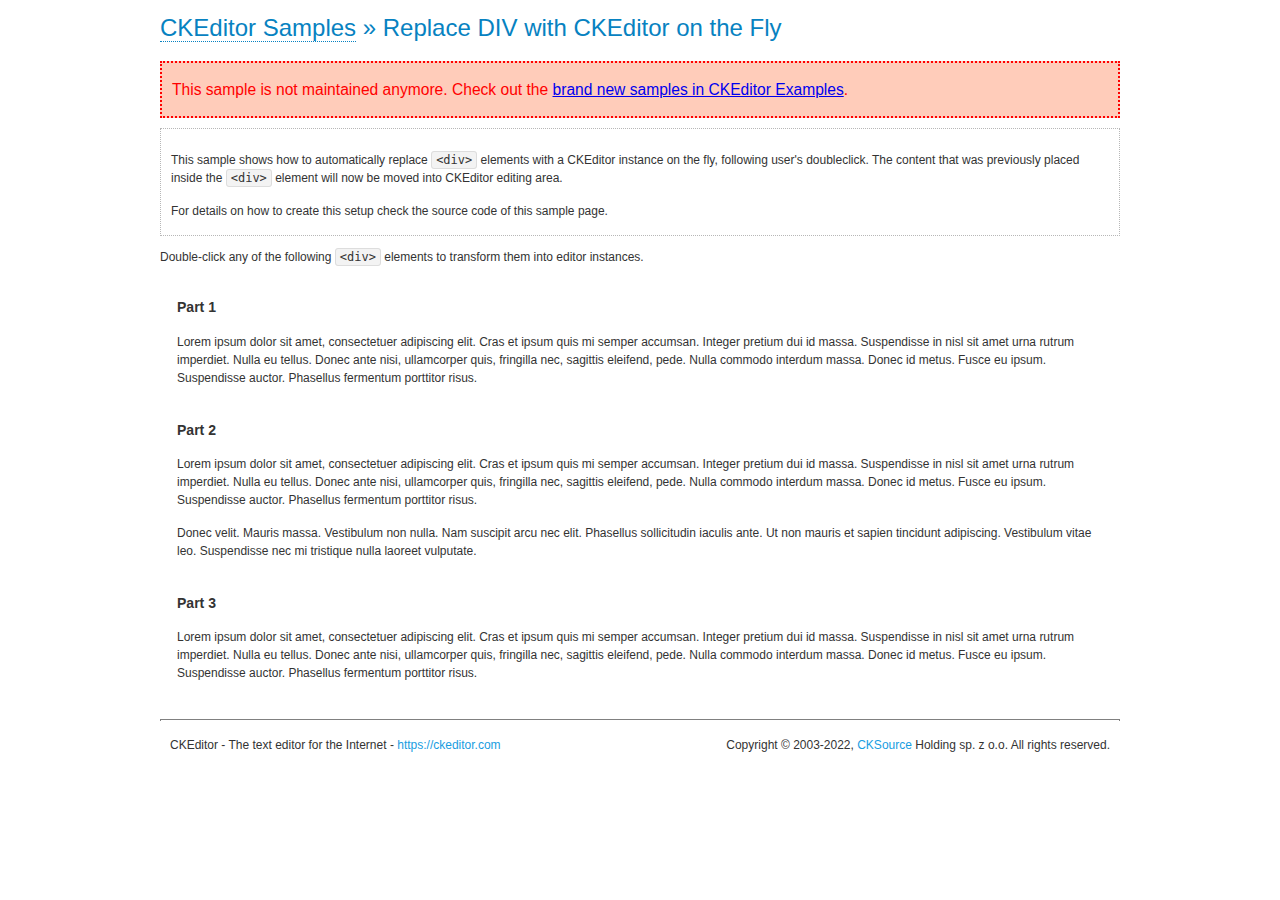
<file: ckeditor/samples/old/divreplace.html>
<!DOCTYPE html>
<!--
Copyright (c) 2003-2022, CKSource Holding sp. z o.o. All rights reserved.
For licensing, see LICENSE.md or https://ckeditor.com/legal/ckeditor-oss-license
-->
<html lang="en">
<head>
	<meta charset="utf-8">
	<title>Replace DIV &mdash; CKEditor Sample</title>
	<script src="../../ckeditor.js"></script>
	<link href="sample.css" rel="stylesheet">
	<meta name="description" content="Try the latest sample of CKEditor 4 and learn more about customizing your WYSIWYG editor with endless possibilities.">
	<style>

		div.editable
		{
			border: solid 2px transparent;
			padding-left: 15px;
			padding-right: 15px;
		}

		div.editable:hover
		{
			border-color: black;
		}

	</style>
	<script>

		// Uncomment the following code to test the "Timeout Loading Method".
		// CKEDITOR.loadFullCoreTimeout = 5;

		window.onload = function() {
			// Listen to the double click event.
			if ( window.addEventListener )
				document.body.addEventListener( 'dblclick', onDoubleClick, false );
			else if ( window.attachEvent )
				document.body.attachEvent( 'ondblclick', onDoubleClick );

		};

		function onDoubleClick( ev ) {
			// Get the element which fired the event. This is not necessarily the
			// element to which the event has been attached.
			var element = ev.target || ev.srcElement;

			// Find out the div that holds this element.
			var name;

			do {
				element = element.parentNode;
			}
			while ( element && ( name = element.nodeName.toLowerCase() ) &&
				( name != 'div' || element.className.indexOf( 'editable' ) == -1 ) && name != 'body' );

			if ( name == 'div' && element.className.indexOf( 'editable' ) != -1 )
				replaceDiv( element );
		}

		var editor;

		function replaceDiv( div ) {
			if ( editor )
				editor.destroy();

			editor = CKEDITOR.replace( div );
		}

	</script>
</head>
<body>
	<h1 class="samples">
		<a href="index.html">CKEditor Samples</a> &raquo; Replace DIV with CKEditor on the Fly
	</h1>
	<div class="warning deprecated">
		This sample is not maintained anymore. Check out the <a href="https://ckeditor.com/docs/ckeditor4/latest/examples/index.html">brand new samples in CKEditor Examples</a>.
	</div>
	<div class="description">
		<p>
			This sample shows how to automatically replace <code>&lt;div&gt;</code> elements
			with a CKEditor instance on the fly, following user's doubleclick. The content
			that was previously placed inside the <code>&lt;div&gt;</code> element will now
			be moved into CKEditor editing area.
		</p>
		<p>
			For details on how to create this setup check the source code of this sample page.
		</p>
	</div>
	<p>
		Double-click any of the following <code>&lt;div&gt;</code> elements to transform them into
		editor instances.
	</p>
	<div class="editable">
		<h3>
			Part 1
		</h3>
		<p>
			Lorem ipsum dolor sit amet, consectetuer adipiscing elit. Cras et ipsum quis mi
			semper accumsan. Integer pretium dui id massa. Suspendisse in nisl sit amet urna
			rutrum imperdiet. Nulla eu tellus. Donec ante nisi, ullamcorper quis, fringilla
			nec, sagittis eleifend, pede. Nulla commodo interdum massa. Donec id metus. Fusce
			eu ipsum. Suspendisse auctor. Phasellus fermentum porttitor risus.
		</p>
	</div>
	<div class="editable">
		<h3>
			Part 2
		</h3>
		<p>
			Lorem ipsum dolor sit amet, consectetuer adipiscing elit. Cras et ipsum quis mi
			semper accumsan. Integer pretium dui id massa. Suspendisse in nisl sit amet urna
			rutrum imperdiet. Nulla eu tellus. Donec ante nisi, ullamcorper quis, fringilla
			nec, sagittis eleifend, pede. Nulla commodo interdum massa. Donec id metus. Fusce
			eu ipsum. Suspendisse auctor. Phasellus fermentum porttitor risus.
		</p>
		<p>
			Donec velit. Mauris massa. Vestibulum non nulla. Nam suscipit arcu nec elit. Phasellus
			sollicitudin iaculis ante. Ut non mauris et sapien tincidunt adipiscing. Vestibulum
			vitae leo. Suspendisse nec mi tristique nulla laoreet vulputate.
		</p>
	</div>
	<div class="editable">
		<h3>
			Part 3
		</h3>
		<p>
			Lorem ipsum dolor sit amet, consectetuer adipiscing elit. Cras et ipsum quis mi
			semper accumsan. Integer pretium dui id massa. Suspendisse in nisl sit amet urna
			rutrum imperdiet. Nulla eu tellus. Donec ante nisi, ullamcorper quis, fringilla
			nec, sagittis eleifend, pede. Nulla commodo interdum massa. Donec id metus. Fusce
			eu ipsum. Suspendisse auctor. Phasellus fermentum porttitor risus.
		</p>
	</div>
	<div id="footer">
		<hr>
		<p>
			CKEditor - The text editor for the Internet - <a class="samples" href="https://ckeditor.com/">https://ckeditor.com</a>
		</p>
		<p id="copy">
			Copyright &copy; 2003-2022, <a class="samples" href="https://cksource.com/">CKSource</a> Holding sp. z o.o. All rights reserved.
		</p>
	</div>
</body>
</html>
</file>
<file: ckeditor/samples/css/samples.css>
/**
 * @license Copyright (c) 2003-2022, CKSource Holding sp. z o.o. All rights reserved.
 * For licensing, see LICENSE.md or https://ckeditor.com/legal/ckeditor-oss-license
 */
@media (max-width: 900px) {
  .global-is-mobile-hidden {
    display: none !important;
  }
}
article,
aside,
details,
figcaption,
figure,
footer,
header,
hgroup,
main,
menu,
nav,
section {
  display: block;
}
body,
html {
  margin: 0;
  padding: 0;
  font: 16px / 1.8 Arial, 'Helvetica Neue', Helvetica, sans-serif;
  font-weight: 300;
  color: #575757;
}
.grid-width-10 {
  width: 10%;
}
.grid-width-20 {
  width: 20%;
}
.grid-width-30 {
  width: 30%;
}
.grid-width-40 {
  width: 40%;
}
.grid-width-50 {
  width: 50%;
}
.grid-width-60 {
  width: 60%;
}
.grid-width-70 {
  width: 70%;
}
.grid-width-80 {
  width: 80%;
}
.grid-width-90 {
  width: 90%;
}
.grid-width-100 {
  width: 100%;
}
@media (max-width: 900px) {
  .grid-width-10,
  .grid-width-20,
  .grid-width-30,
  .grid-width-40,
  .grid-width-50,
  .grid-width-60,
  .grid-width-70,
  .grid-width-80,
  .grid-width-90,
  .grid-width-100 {
    width: 100%;
  }
}
*[class*="grid-width"] {
  -webkit-box-sizing: border-box;
  -moz-box-sizing: border-box;
  box-sizing: border-box;
  padding-left: 4%;
  padding-right: 4%;
  float: left;
}
*[class*="grid-width"]:after,
.grid-container:after,
*[class*="grid-width"]:before,
.grid-container:before {
  content: '';
  display: block;
  overflow: hidden;
  visibility: hidden;
  font-size: 0;
  line-height: 0;
  width: 0;
  height: 0;
}
*[class*="grid-width"]:after,
.grid-container:after {
  clear: both;
}
.grid-container {
  -webkit-box-sizing: border-box;
  -moz-box-sizing: border-box;
  box-sizing: border-box;
  margin-left: auto;
  margin-right: auto;
}
.grid-container-nested *[class*="grid-width"]:first-child {
  padding-left: 0;
}
.grid-container-nested *[class*="grid-width"]:last-child {
  padding-right: 0;
}
@media (max-width: 900px) {
  .grid-container-nested *[class*="grid-width"]:first-child {
    padding-left: 4%;
  }
  .grid-container-nested *[class*="grid-width"]:last-child {
    padding-right: 4%;
  }
}
.header-a {
  min-height: 140px;
  overflow: hidden;
}
.header-a .header-a-logo {
  margin: 40px 0 0;
}
@media (max-width: 900px) {
  .header-a .header-a-logo {
    text-align: center;
  }
}
.header-a .header-a-logo img {
  border: transparent;
}
.navigation-a {
  height: 30px;
  background: #3D3D3D;
  position: absolute;
  left: 0;
  right: 0;
  top: 0;
  padding: 0;
  overflow: hidden;
}
@media (max-width: 900px) {
  .navigation-a {
    text-align: center;
  }
}
.navigation-a ul {
  list-style: none;
  margin: 0;
  overflow: hidden;
}
.navigation-a ul li,
.navigation-a ul li a {
  display: inline-block;
}
@media (max-width: 900px) {
  .navigation-a ul {
    width: auto;
    text-overflow: ellipsis;
    white-space: nowrap;
    display: inline-block;
    float: none;
  }
  .navigation-a ul:before,
  .navigation-a ul:after {
    display: none;
  }
}
.navigation-a ul.navigation-a-left {
  text-align: left;
}
@media (max-width: 900px) {
  .navigation-a ul.navigation-a-left {
    padding-right: 0;
  }
}
.navigation-a ul.navigation-a-right {
  text-align: right;
}
@media (max-width: 900px) {
  .navigation-a ul.navigation-a-right {
    padding-left: 23px;
  }
}
.navigation-a ul li + li {
  margin-left: 23px;
}
.navigation-a ul li a {
  font-size: 10px;
  font-size: 0.625rem;
  line-height: 18px;
  line-height: 1.13rem;
  line-height: 30px;
  float: left;
  color: #ddd;
  font-weight: bold;
  text-decoration: none;
  text-transform: uppercase;
}
.navigation-a ul li a:hover {
  cursor: pointer;
  color: #fff;
}
.icon-navigation-a-github:before,
.icon-navigation-a-github:after {
  background-image: url("[data-uri]");
}
.navigation-b {
  text-align: right;
  margin: 52px 0 0;
  overflow: visible;
}
@media (max-width: 900px) {
  .navigation-b {
    text-align: center;
    margin-top: 20px;
    padding: 0;
  }
}
.navigation-b ul {
  padding: 0;
  list-style: none;
  margin: 0;
  overflow: visible;
}
.navigation-b ul li,
.navigation-b ul li a {
  display: inline-block;
}
@media (max-width: 900px) {
  .navigation-b ul {
    display: table;
    width: 100%;
    padding-bottom: 1.5em;
  }
}
@media (max-width: 900px) {
  .navigation-b ul li {
    display: table-row;
  }
}
.navigation-b ul li + li {
  margin-left: 20px;
}
@media (max-width: 900px) {
  .navigation-b ul li + li {
    margin-left: 0;
  }
}
.navigation-b ul li a {
  -webkit-box-sizing: border-box;
  -moz-box-sizing: border-box;
  box-sizing: border-box;
  text-transform: uppercase;
  text-decoration: none;
  outline: none;
}
@media (max-width: 900px) {
  .navigation-b ul li a {
    width: 100%;
    -webkit-border-radius: 0;
    -webkit-background-clip: padding-box;
    -moz-border-radius: 0;
    -moz-background-clip: padding;
    border-radius: 0;
    background-clip: padding-box;
  }
}
.footer-a {
  font-size: 13px;
  font-size: 0.8125rem;
  line-height: 23.4px;
  line-height: 1.46rem;
  padding-top: 2.25em;
  padding-bottom: 2.25em;
  overflow: hidden;
  color: #8a8a8a;
}
.footer-a a {
  color: #0287D0;
  text-decoration: none;
  border-bottom: 1px dotted #0287D0;
}
.footer-a a:hover {
  color: #0277b7;
}
.footer-a p {
  margin: 0;
  display: inline-block;
  text-align: center;
}
.content {
  font-size: 14px;
  font-size: 0.875rem;
  line-height: 25.2px;
  line-height: 1.57rem;
  overflow: hidden;
  padding-top: 1.5em;
  padding-bottom: 1.5em;
}
.content p {
  margin: 0.75em 0;
}
.content ul,
.content ol,
.content pre,
.content blockquote,
.content textarea:not([class^="cke"]),
.content .cke {
  margin: 1.875em 0;
}
.content code,
.content kbd {
  -webkit-border-radius: 3px;
  -webkit-background-clip: padding-box;
  -moz-border-radius: 3px;
  -moz-background-clip: padding;
  border-radius: 3px;
  background-clip: padding-box;
  padding: 3px 4px;
}
.content pre,
.content code,
.content kbd,
.content blockquote {
  background: #f5f5f5;
}
.content blockquote,
.content pre {
  background: none;
  border-left: 4px solid #0287D0;
  padding: 1.5em 2.25em;
}
.content p a,
.content ul a,
.content ol a,
.content blockquote a,
.content h1 a,
.content h2 a,
.content h3 a,
.content h4 a,
.content h5 a {
  color: #0287D0;
  text-decoration: none;
  border-bottom: 1px dotted #0287D0;
}
.content p a:hover,
.content ul a:hover,
.content ol a:hover,
.content blockquote a:hover,
.content h1 a:hover,
.content h2 a:hover,
.content h3 a:hover,
.content h4 a:hover,
.content h5 a:hover {
  color: #0277b7;
}
.content h1,
.content h2,
.content h3,
.content h4,
.content h5 {
  color: #000;
  font-weight: 100;
}
.content h1 code,
.content h2 code,
.content h3 code,
.content h4 code,
.content h5 code,
.content h1 kbd,
.content h2 kbd,
.content h3 kbd,
.content h4 kbd,
.content h5 kbd {
  font-size: inherit;
}
.content h1 a.content-heading-anchor,
.content h2 a.content-heading-anchor,
.content h3 a.content-heading-anchor,
.content h4 a.content-heading-anchor,
.content h5 a.content-heading-anchor {
  font-weight: 100;
  vertical-align: middle;
  opacity: 0;
  border: 0;
}
.content h1:hover a.content-heading-anchor,
.content h2:hover a.content-heading-anchor,
.content h3:hover a.content-heading-anchor,
.content h4:hover a.content-heading-anchor,
.content h5:hover a.content-heading-anchor {
  opacity: 1;
}
.content h1:target a,
.content h2:target a,
.content h3:target a,
.content h4:target a,
.content h5:target a {
  -webkit-animation: targetLinkOpacity 0.5s linear alternate;
  -moz-animation: targetLinkOpacity 0.5s linear alternate;
  -o-animation: targetLinkOpacity 0.5s linear alternate;
  animation: targetLinkOpacity 0.5s linear alternate;
  opacity: 1;
}
.content input,
.content select,
.content textarea:not([class^="cke"]) {
  -webkit-border-radius: 3px;
  -webkit-background-clip: padding-box;
  -moz-border-radius: 3px;
  -moz-background-clip: padding;
  border-radius: 3px;
  background-clip: padding-box;
  -webkit-box-shadow: inset 0 1px 1px rgba(0, 0, 0, 0.08);
  -moz-box-shadow: inset 0 1px 1px rgba(0, 0, 0, 0.08);
  box-shadow: inset 0 1px 1px rgba(0, 0, 0, 0.08);
  font: inherit;
  color: inherit;
  border: 1px solid #D9D9D9;
  padding: .2em .5em;
}
.content input:focus,
.content select:focus,
.content textarea:not([class^="cke"]):focus {
  border-color: #66afe9;
  outline: 0;
  -webkit-box-shadow: inset 0 1px 1px rgba(0, 0, 0, 0.08), 0 0 8px #93c6ef;
  -moz-box-shadow: inset 0 1px 1px rgba(0, 0, 0, 0.08), 0 0 8px #93c6ef;
  box-shadow: inset 0 1px 1px rgba(0, 0, 0, 0.08), 0 0 8px #93c6ef;
}
.content abbr {
  border-bottom: 1px dotted #666;
  cursor: pointer;
}
.content blockquote {
  font-style: italic;
  font-family: Georgia, Times, "Times New Roman", serif;
  font-size: 16px;
  font-size: 1rem;
  line-height: 28.8px;
  line-height: 1.8rem;
}
.content em {
  font-style: italic;
}
.content h1 {
  font-size: 36px;
  font-size: 2.25rem;
  line-height: 64.8px;
  line-height: 4.05rem;
  margin: 1.125em 0 0;
}
.content h2 {
  font-size: 27.2px;
  font-size: 1.7rem;
  line-height: 48.96px;
  line-height: 3.06rem;
  margin: 0.9em 0 0;
}
.content h3 {
  font-size: 24px;
  font-size: 1.5rem;
  line-height: 43.2px;
  line-height: 2.7rem;
  font-weight: 500;
  margin: 0.75em 0 0;
}
.content h4 {
  font-size: 19.2px;
  font-size: 1.2rem;
  line-height: 34.56px;
  line-height: 2.16rem;
  font-weight: 500;
  margin: 0.75em 0 0;
}
.content h5 {
  font-size: 17.6px;
  font-size: 1.1rem;
  line-height: 31.68px;
  line-height: 1.98rem;
  font-weight: 500;
  margin: 0.75em 0 0;
}
.content hr {
  border: 0;
  border-top: 4px solid #D9D9D9;
  margin: 1.5em 0;
}
.content input[type="text"] {
  height: 1.8em;
  line-height: 1.8em;
}
.content input[type="button"] {
  -webkit-appearance: button;
  -moz-appearance: button;
  appearance: button;
}
.content kbd {
  font-size: 12px;
  font-size: 0.75rem;
  line-height: 21.6px;
  line-height: 1.35rem;
  font-family: Arial, 'Helvetica Neue', Helvetica, sans-serif;
  padding: 2px 6px;
  -webkit-box-shadow: 0 0 4px #fff inset, 0 2px 0 #D9D9D9;
  -moz-box-shadow: 0 0 4px #fff inset, 0 2px 0 #D9D9D9;
  box-shadow: 0 0 4px #fff inset, 0 2px 0 #D9D9D9;
}
.content p img {
  vertical-align: middle;
}
.content p pre {
  padding: 1.5em;
}
.content pre {
  padding: 0;
  border: 0;
  tab-size: 4;
  -o-tab-size: 4;
  -moz-tab-size: 4;
}
.content pre,
.content code {
  font-size: 11.89px;
  font-size: 0.743rem;
  line-height: 21.4px;
  line-height: 1.34rem;
  font-family: Consolas, Menlo, Monaco, Lucida Console, Liberation Mono, DejaVu Sans Mono, Bitstream Vera Sans Mono, Courier New, monospace, serif;
}
.content pre a,
.content code a {
  border: 0;
}
.content pre code {
  padding: 0.75em;
  display: block;
}
.content strong {
  color: #000;
}
.content ul ul,
.content ol ul,
.content ul ol,
.content ol ol {
  margin: 0.75em 0;
}
.content ul li,
.content ol li {
  font-size: 14px;
  font-size: 0.875rem;
  line-height: 30.24px;
  line-height: 1.89rem;
}
.content textarea:not([class^="cke"]) {
  width: 100%;
}
.content div.todo {
  border: 2px dotted #444;
  padding: 10px;
  margin: 60px 0 10px 0;
  /* Remove me some day */
}
.content div.todo:before {
  content: "TODO";
  font-weight: bold;
}
body a.button-a,
body button.button-a,
body input.button-a {
  -webkit-border-radius: 3px;
  -webkit-background-clip: padding-box;
  -moz-border-radius: 3px;
  -moz-background-clip: padding;
  border-radius: 3px;
  background-clip: padding-box;
  font-size: 14px;
  font-size: 0.875rem;
  line-height: 25.2px;
  line-height: 1.57rem;
  height: 36px;
  line-height: 36px;
  padding: 0 1.1em;
  font-weight: 700;
  color: #3e3e3e;
  white-space: nowrap;
  text-decoration: none;
  display: inline-block;
  cursor: pointer;
  border: 0;
  vertical-align: middle;
  margin: 1px 0;
  background: transparent;
}
body a.button-a.icon-pos-left,
body button.button-a.icon-pos-left,
body input.button-a.icon-pos-left {
  padding-left: .8em;
}
body a.button-a.icon-pos-right,
body button.button-a.icon-pos-right,
body input.button-a.icon-pos-right {
  padding-right: .8em;
}
body a.button-a.button-a-no-text,
body button.button-a.button-a-no-text,
body input.button-a.button-a-no-text {
  -webkit-border-radius: 100px;
  -webkit-background-clip: padding-box;
  -moz-border-radius: 100px;
  -moz-background-clip: padding;
  border-radius: 100px;
  background-clip: padding-box;
  width: 36px;
  padding: 0;
  text-indent: -999px;
  overflow: hidden;
  position: relative;
  text-align: center;
}
body a.button-a.button-a-no-text:before,
body button.button-a.button-a-no-text:before,
body input.button-a.button-a-no-text:before {
  position: absolute;
  left: 50%;
  top: 50%;
  margin: -9px 0 0 -9px;
}
@media (max-width: 900px) {
  body a.button-a.button-a-mobile-collapsed,
  body button.button-a.button-a-mobile-collapsed,
  body input.button-a.button-a-mobile-collapsed {
    -webkit-border-radius: 100px;
    -webkit-background-clip: padding-box;
    -moz-border-radius: 100px;
    -moz-background-clip: padding;
    border-radius: 100px;
    background-clip: padding-box;
    width: 36px;
    padding: 0;
    text-indent: -999px;
    overflow: hidden;
    position: relative;
    text-align: center;
  }
  body a.button-a.button-a-mobile-collapsed:before,
  body button.button-a.button-a-mobile-collapsed:before,
  body input.button-a.button-a-mobile-collapsed:before {
    position: absolute;
    left: 50%;
    top: 50%;
    margin: -9px 0 0 -9px;
  }
  body a.button-a.button-a-mobile-collapsed:before,
  body button.button-a.button-a-mobile-collapsed:before,
  body input.button-a.button-a-mobile-collapsed:before {
    position: absolute;
    left: 50%;
    top: 50%;
    margin: -9px 0 0 -9px;
  }
}
body a.button-a:active,
body button.button-a:active,
body input.button-a:active,
body a.button-a:hover,
body button.button-a:hover,
body input.button-a:hover {
  color: #fff;
  background: #0277b7;
}
body a.button-a:focus,
body button.button-a:focus,
body input.button-a:focus {
  border-color: #66afe9;
  outline: 0;
  -webkit-box-shadow: inset 0 1px 1px rgba(0, 0, 0, 0.075), 0 0 8px #93c6ef;
  -moz-box-shadow: inset 0 1px 1px rgba(0, 0, 0, 0.075), 0 0 8px #93c6ef;
  box-shadow: inset 0 1px 1px rgba(0, 0, 0, 0.075), 0 0 8px #93c6ef;
}
body a.button-a-soft,
body button.button-a-soft,
body input.button-a-soft {
  background: #e7e7e7;
}
body a.button-a-soft:active,
body button.button-a-soft:active,
body input.button-a-soft:active,
body a.button-a-soft:hover,
body button.button-a-soft:hover,
body input.button-a-soft:hover {
  color: #3e3e3e;
  background: #cecece;
}
body a.button-a-background,
body button.button-a-background,
body input.button-a-background,
body a.navigation-b ul li a:hover,
body button.navigation-b ul li a:hover,
body input.navigation-b ul li a:hover {
  color: #fff;
  background: #0287D0;
}
body a.button-a-background:active,
body button.button-a-background:active,
body input.button-a-background:active,
body a.button-a-background:hover,
body button.button-a-background:hover,
body input.button-a-background:hover,
body a.navigation-b ul li a:hover:active,
body button.navigation-b ul li a:hover:active,
body input.navigation-b ul li a:hover:active,
body a.navigation-b ul li a:hover:hover,
body button.navigation-b ul li a:hover:hover,
body input.navigation-b ul li a:hover:hover {
  color: #fff;
  background: #0277b7;
}
.balloon-a {
  font-size: 12px;
  font-size: 0.75rem;
  line-height: 21.6px;
  line-height: 1.35rem;
  -webkit-border-radius: 3px;
  -webkit-background-clip: padding-box;
  -moz-border-radius: 3px;
  -moz-background-clip: padding;
  border-radius: 3px;
  background-clip: padding-box;
  border-bottom: 3px solid #d4d4d4;
  background: #ebebeb;
  display: inline-block;
  white-space: nowrap;
  padding: .4em 1.2em .2em;
  font-weight: 700;
  position: relative;
  z-index: 1000;
  text-transform: none;
  color: #575757;
}
.balloon-a:hover {
  color: #575757;
}
.balloon-a:before {
  content: '';
  width: 0;
  height: 0;
  border-style: solid;
  position: absolute;
}
.balloon-a-ne:before,
.balloon-a-nw:before {
  top: -13px;
  border-width: 0 9px 15.6px 9px;
  border-color: transparent transparent #ebebeb transparent;
}
.balloon-a-se:before,
.balloon-a-sw:before {
  bottom: -13px;
  border-width: 15.6px 9px 0 9px;
  border-color: #ebebeb transparent transparent transparent;
}
.balloon-a-nw:before,
.balloon-a-sw:before {
  left: 20px;
}
.balloon-a-ne:before,
.balloon-a-se:before {
  right: 20px;
}
.icon-pos-left:before,
.icon-pos-right:after {
  content: '';
  display: inline-block;
  width: 18px;
  height: 18px;
  vertical-align: middle;
  background-repeat: no-repeat;
}
.icon-pos-left:before {
  margin-right: 10px;
}
.icon-pos-right:after {
  margin-left: 10px;
}
.icon-download:before,
.icon-download:after {
  background-image: url("[data-uri]");
}
.icon-question-mark:before,
.icon-question-mark:after {
  background-image: url("[data-uri]");
}
.icon-close:before,
.icon-close:after {
  background-image: url("[data-uri]");
}
.ie8 .switch > * {
  vertical-align: middle;
}
.ie8 .switch input[type="radio"] {
  margin: 0 0.25em;
  display: inline-block;
}
.ie8 .switch label {
  margin-left: 0 !important;
  margin-right: 0 !important;
}
.ie8 .switch label[data-for="1"] {
  float: left;
}
.ie8 .switch label[data-for="2"] {
  float: right;
}
.ie8 .switch .switch-inner {
  display: none;
}
.switch {
  font-size: 14px;
  font-size: 0.875rem;
  line-height: 25.2px;
  line-height: 1.57rem;
  font-weight: bold;
  background-color: #0287D0;
  overflow: hidden;
  display: inline-block;
  padding: 0.75em 0.25em;
  color: #fff;
  -webkit-border-radius: 3px;
  -webkit-background-clip: padding-box;
  -moz-border-radius: 3px;
  -moz-background-clip: padding;
  border-radius: 3px;
  background-clip: padding-box;
  position: relative;
}
.switch input[type="radio"] {
  display: none;
}
.switch label {
  position: relative;
  z-index: 2;
  float: left;
  cursor: pointer;
  padding: 0 0.75em;
}
.switch label:hover {
  text-decoration: underline;
}
.switch .switch-inner {
  float: left;
  background-color: #FFF;
  height: 1.5em;
  width: 4.125em;
  padding: 2px;
  margin: 0 0.25em;
  -webkit-border-radius: 5.5px;
  -webkit-background-clip: padding-box;
  -moz-border-radius: 5.5px;
  -moz-background-clip: padding;
  border-radius: 5.5px;
  background-clip: padding-box;
}
.switch .switch-inner .handler {
  overflow: hidden;
  position: relative;
  display: block;
  height: 1.5em;
  width: 1.5em;
  background: #027dc1;
  -webkit-border-radius: 4.5px;
  -webkit-background-clip: padding-box;
  -moz-border-radius: 4.5px;
  -moz-background-clip: padding;
  border-radius: 4.5px;
  background-clip: padding-box;
}
.switch .switch-inner .handler:before {
  content: '';
  display: block;
  position: absolute;
  top: 0;
  right: 0;
  bottom: 3px;
  left: 0;
  background-color: #0291df;
  -webkit-border-bottom-left-radius: 4.5px;
  -moz-border-radius-bottomleft: 4.5px;
  border-bottom-left-radius: 4.5px;
  -webkit-border-bottom-right-radius: 4.5px;
  -webkit-background-clip: padding-box;
  -moz-border-radius-bottomright: 4.5px;
  -moz-background-clip: padding;
  border-bottom-right-radius: 4.5px;
  background-clip: padding-box;
}
.switch:hover .switch-inner .handler:before {
  background: #029ef3;
}
.switch input[data-num="2"]:checked ~ .switch-inner > .handler {
  margin-left: auto;
}
.switch input[data-num="2"]:checked ~ label[data-for="1"] {
  padding-right: 5.125em;
  margin-right: -4.375em;
}
.switch input[data-num="1"]:checked ~ label[data-for="2"] {
  padding-left: 5.125em;
  margin-left: -4.375em;
}
.toggler {
  -webkit-user-select: none;
  -moz-user-select: none;
  -ms-user-select: none;
  user-select: none;
}
.toggler label {
  cursor: pointer;
}
.toggler [data-collapse] {
  display: inherit;
}
.toggler [data-expand] {
  display: none;
}
.toggler.collapsed [data-collapse] {
  display: none;
}
.toggler.collapsed [data-expand] {
  display: inherit;
}
.toggler-container {
  overflow: hidden;
}
.toggler-container.collapsed {
  height: 0;
}
.icon-toggler-expanded:before,
.icon-toggler-collapsed:before,
.icon-toggler-expanded:after,
.icon-toggler-collapsed:after {
  background-image: url("[data-uri]");
}
.icon-toggler-expanded.icon-light:before,
.icon-toggler-collapsed.icon-light:before,
.icon-toggler-expanded.icon-light:after,
.icon-toggler-collapsed.icon-light:after {
  background-image: url("[data-uri]");
}
.icon-toggler-expanded:before,
.icon-toggler-expanded:after {
  background-position: top left;
}
.icon-toggler-collapsed:before,
.icon-toggler-collapsed:after {
  background-position: bottom left;
}
.modal {
  padding: 20px;
  border-radius: 3px;
  background-color: white;
  max-width: 700px;
  -webkit-box-sizing: border-box;
  -moz-box-sizing: border-box;
  box-sizing: border-box;
  width: 80% !important;
  top: 50% !important;
  -webkit-transform: translate(-50%, -50%) !important;
  -moz-transform: translate(-50%, -50%) !important;
  -ms-transform: translate(-50%, -50%) !important;
  -o-transform: translate(-50%, -50%) !important;
  transform: translate(-50%, -50%) !important;
}
.modal-close {
  -webkit-border-radius: 100px;
  -webkit-background-clip: padding-box;
  -moz-border-radius: 100px;
  -moz-background-clip: padding;
  border-radius: 100px;
  background-clip: padding-box;
  cursor: pointer;
  height: 18px;
  width: 18px;
  position: absolute;
  top: 10px;
  right: 10px;
  font-size: 17px;
  text-align: center;
  line-height: 19px;
  background: #cccccc;
}
main .grid-container,
header .grid-container,
.navigation-a > div,
footer > div {
  max-width: 968px;
}
.header-a {
  margin-top: 30px;
}
.footer-a {
  border-top: 1px solid #D9D9D9;
}
.adjoined-top {
  background-color: #0287D0;
  color: #fff;
}
.adjoined-top .content h1,
.adjoined-top .content h2,
.adjoined-top .content h3,
.adjoined-top .content h4,
.adjoined-top .content h5 {
  color: #fff;
}
.adjoined-top .content p {
  font-size: 18px;
  font-size: 1.125rem;
  line-height: 32.4px;
  line-height: 2.02rem;
  font-weight: 100;
}
.adjoined-top .content p a {
  text-decoration: none;
  border-bottom: 1px dotted #fff;
  color: inherit;
}
.adjoined-top .content p a:hover {
  color: #e6e6e6;
}
.adjoined-top .content button {
  color: #fff;
}
.adjoined-top .content strong {
  color: #fff;
}
.adjoined-top .content code {
  font-size: inherit;
  color: #0287D0;
}
.adjoined-bottom {
  position: relative;
}
.adjoined-bottom:before {
  z-index: -1;
  content: '';
  background: #0287D0;
  position: absolute;
  top: 0;
  left: 0;
  right: 0;
  height: 50%;
}
main .grid-container,
header .grid-container,
.navigation-a > div,
footer > div {
  max-width: 1052px;
}
main .grid-container.freed-width {
  max-width: none;
}
.switch {
  background: #027dc1;
  float: right;
  overflow: visible;
}
.switch .balloon-a {
  position: absolute;
  top: -40px;
  right: 50%;
  margin-right: -15px;
  background: #FFEFC1;
  border-bottom-color: #DCDCA4;
}
.switch .balloon-a:before {
  border-color: #FFEFC1 transparent transparent transparent;
}
#toolbar .editors-container {
  overflow: hidden;
  height: 0;
  transition: height 200ms;
}
#toolbar .editors-container.active {
  height: auto;
}
#main #editor {
  background: #FFF;
  padding: 2% 4%;
  border: dashed 5px #0287D0;
}
#main .adjoined-top:before {
  height: 335px;
}
#toolbar .adjoined-top:before {
  height: 219px;
}
#toolbar .adjoined-top .grid-container-nested {
  height: 147px;
}
.content .grid-switch-magic {
  margin: 3.5em 0 0;
}
#info-box {
  padding-bottom: 0;
}
#info-box > div {
  width: 100%;
  text-align: right;
}
#info-box > div .toggler {
  padding-right: 0;
}
#info-box > div .toggler:hover {
  background: transparent;
  color: #000;
}
#info-box > div .toggler:hover > label {
  text-decoration: underline;
}
#info-box > div h2 {
  float: left;
  margin-top: 0;
}
#info-box > div#instructions-container {
  text-align: left;
}
#toolbarModifierWrapper {
  overflow: hidden;
  height: 0;
  opacity: 0;
  transition: height 200ms;
}
#toolbarModifierWrapper.active {
  height: auto;
  opacity: 1;
}
header {
  overflow: visible;
}
header div.grid-container {
  overflow: visible;
}
header .navigation-b {
  overflow: visible;
}
header .navigation-b ul {
  overflow: visible;
}
header .navigation-b a {
  position: relative;
}
header .balloon-a {
  position: absolute;
  top: 48px;
  left: 50%;
  margin-left: -35px;
}
@media (max-width: 1140px) {
  header .balloon-a {
    left: auto;
    margin-left: auto;
    right: 50%;
    margin-right: -35px;
  }
  header .balloon-a:before {
    left: auto;
    right: 22px;
  }
}
@media (max-width: 900px) {
  header .balloon-a {
    display: none;
  }
}
header .header-a-logo img {
  width: 160px;
  height: 60px;
}

#toolbar .cke_toolbar {
  pointer-events: none;
  -webkit-user-select: none;
  -moz-user-select: none;
  -ms-user-select: none;
  user-select: none;
  cursor: default;
}
.some-toolbar-active .cke_toolbar {
  zoom: 1;
  filter: alpha(opacity=50);
  -webkit-opacity: 0.5;
  -moz-opacity: 0.5;
  opacity: 0.5;
}
.cke_toolbar.active {
  position: relative;
  zoom: 1;
  filter: alpha(opacity=100);
  -webkit-opacity: 1;
  -moz-opacity: 1;
  opacity: 1;
}
.cke_toolbar.active:after {
  content: '';
  display: block;
  position: absolute;
  top: 0;
  right: 6px;
  bottom: 5px;
  left: 0;
  -webkit-border-radius: 5px;
  -webkit-background-clip: padding-box;
  -moz-border-radius: 5px;
  -moz-background-clip: padding;
  border-radius: 5px;
  background-clip: padding-box;
  -webkit-box-shadow: 0px 0px 15px 3px #fff4b0;
  -moz-box-shadow: 0px 0px 15px 3px #fff4b0;
  box-shadow: 0px 0px 15px 3px #fff4b0;
}
.cke_toolbar.active .cke_toolgroup {
  -webkit-box-shadow: none;
  -moz-box-shadow: none;
  box-shadow: none;
  border-color: #e3c300;
}
.cke_toolbar.active .cke_combo,
.cke_toolbar.active .cke_toolgroup {
  position: relative;
  z-index: 2;
}
.cke_toolbar.active .cke_combo_button {
  -webkit-box-shadow: none;
  -moz-box-shadow: none;
  box-shadow: none;
}
.unselectable {
  -webkit-user-select: none;
  -moz-user-select: none;
  -ms-user-select: none;
  user-select: none;
}
.toolbar {
  padding: 5px 0;
  margin-bottom: 2.4em;
  overflow: hidden;
  background: #fff;
}
.toolbar button.button-a.cke_button {
  cursor: pointer;
  display: inline-block;
  padding: 4px 6px;
  outline: 0;
  border: 1px solid #a6a6a6;
}
.toolbar button.button-a.hidden {
  display: none;
}
.toolbar button.button-a.left {
  float: left;
  margin-right: 8px;
}
.toolbar button.button-a.right {
  float: right;
  margin-left: 8px;
}
.toolbar button.button-a .highlight {
  color: #ffefc1;
}
.configContainer.hidden,
.toolbarModifier.hidden,
.toolbarModifier-hints.hidden {
  display: none;
}
.toolbarModifier :focus,
.toolbar button:focus,
.configContainer textarea.configCode:focus {
  outline: none;
}
div.toolbarModifier {
  padding: 0;
  overflow: hidden;
  width: 100%;
  position: relative;
  display: table;
  border-collapse: collapse;
}
div.toolbarModifier ::-moz-focus-inner {
  border: 0;
}
div.toolbarModifier .empty {
  display: none;
}
div.toolbarModifier.empty-visible .empty {
  display: table-row;
  zoom: 1;
  filter: alpha(opacity=60);
  -webkit-opacity: 0.6;
  -moz-opacity: 0.6;
  opacity: 0.6;
}
div.toolbarModifier .empty > p {
  line-height: 31px;
}
div.toolbarModifier > ul {
  padding: 0;
  margin: 0;
  border-top: 1px solid #ccc;
  width: 100%;
}
div.toolbarModifier > ul[data-type="table-header"] {
  display: table-header-group;
}
div.toolbarModifier > ul[data-type="table-body"] {
  display: table-row-group;
}
div.toolbarModifier > ul p {
  padding: 0;
  margin: 0;
}
div.toolbarModifier > ul > li {
  display: table-row;
}
div.toolbarModifier > ul > li[data-type="header"] {
  font-weight: bold;
  user-select: none;
  cursor: default;
}
div.toolbarModifier > ul > li[data-type="group"],
div.toolbarModifier > ul > li[data-type="separator"] {
  border-bottom: 1px solid #ccc;
}
div.toolbarModifier > ul > li[data-type="subgroup"] {
  border-top: 1px solid #eee;
}
div.toolbarModifier > ul > li[data-type="subgroup"]:first-child {
  border-top: none;
}
div.toolbarModifier > ul > li[data-type="group"].active,
div.toolbarModifier > ul > li[data-type="group"]:hover,
div.toolbarModifier > ul > li[data-type="separator"].active,
div.toolbarModifier > ul > li[data-type="separator"]:hover {
  overflow: hidden;
  z-index: 2;
}
div.toolbarModifier > ul > li[data-type="group"].active,
div.toolbarModifier > ul > li[data-type="separator"].active,
div.toolbarModifier > ul > li[data-type="group"].active:hover,
div.toolbarModifier > ul > li[data-type="separator"].active:hover {
  background: #f0fafb;
}
div.toolbarModifier > ul > li[data-type="group"]:hover,
div.toolbarModifier > ul > li[data-type="separator"]:hover {
  background: #fffbe3;
}
div.toolbarModifier > ul > li[data-type="separator"] {
  background: #f5f5f5;
}
div.toolbarModifier > ul > li[data-type="separator"]:after {
  content: '';
  width: 100%;
}
div.toolbarModifier > ul > li[data-type="separator"] > p {
  padding: 2px 5px;
}
div.toolbarModifier > ul > li > p,
div.toolbarModifier > ul > li > ul {
  display: table-cell;
  vertical-align: middle;
}
div.toolbarModifier > ul > li p {
  padding-left: 5px;
  min-width: 200px;
}
div.toolbarModifier > ul > li p span {
  white-space: nowrap;
  cursor: default;
}
div.toolbarModifier > ul > li p span button {
  font-size: 12.666px;
  margin-right: 5px;
  cursor: pointer;
  background: #fff;
  -webkit-border-radius: 5px;
  -webkit-background-clip: padding-box;
  -moz-border-radius: 5px;
  -moz-background-clip: padding;
  border-radius: 5px;
  background-clip: padding-box;
  border: 1px solid #bbb;
  padding: 0 7px;
  line-height: 12px;
  height: 20px;
}
div.toolbarModifier > ul > li p span button:not(.disabled):hover,
div.toolbarModifier > ul > li p span button:not(.disabled):focus {
  color: #fff;
  background-color: #454545;
  border-color: transparent;
}
div.toolbarModifier > ul > li p span button.move.disabled {
  cursor: default;
  zoom: 1;
  filter: alpha(opacity=20);
  -webkit-opacity: 0.2;
  -moz-opacity: 0.2;
  opacity: 0.2;
}
div.toolbarModifier > ul > li ul {
  border-collapse: collapse;
  padding: 0;
  width: 100%;
}
div.toolbarModifier > ul > li ul li {
  display: table-row;
  list-style-type: none;
  line-height: 1;
}
div.toolbarModifier > ul > li ul li[data-type="subgroup"] {
  border-top: 1px solid #ddd;
}
div.toolbarModifier > ul > li ul li[data-type="subgroup"]:first-child {
  border-top: 0;
}
div.toolbarModifier > ul > li ul li[data-type="subgroup"] [data-type="button"] {
  -webkit-border-radius: 3px;
  -webkit-background-clip: padding-box;
  -moz-border-radius: 3px;
  -moz-background-clip: padding;
  border-radius: 3px;
  background-clip: padding-box;
  padding: 0 2px;
}
div.toolbarModifier > ul > li ul li[data-type="subgroup"] [data-type="button"]:focus {
  background: rgba(0, 0, 0, 0.04);
}
div.toolbarModifier > ul > li ul li[data-type="subgroup"] [data-type="button"] input {
  vertical-align: middle;
}
div.toolbarModifier > ul > li ul li > p,
div.toolbarModifier > ul > li ul li > ul {
  display: table-cell;
  vertical-align: middle;
}
div.toolbarModifier > ul > li ul li ul {
  padding: 0;
}
div.toolbarModifier > ul > li ul li ul li {
  padding: 0;
  display: inline-block;
  cursor: pointer;
  margin: 2px 5px 2px 0;
}
div.toolbarModifier > ul > li ul li ul li .cke_combo_text {
  cursor: pointer;
  white-space: nowrap;
}
div.toolbarModifier > ul > li ul li ul li .cke_toolgroup,
div.toolbarModifier > ul > li ul li ul li .cke_combo_button {
  cursor: pointer;
  margin: 0;
  vertical-align: middle;
  border: 1px solid #ddd;
  font-size: 11.41px;
  font-size: 0.713rem;
  line-height: 20.54px;
  line-height: 1.28rem;
}
div.toolbarModifier > .codemirror-wrapper {
  overflow-y: auto;
}
div.toolbarModifier-hints {
  float: right;
  width: 350px;
  min-width: 150px;
  overflow-y: auto;
  margin-left: 1.5em;
}
div.toolbarModifier-hints h3 {
  font-size: 18.08px;
  font-size: 1.13rem;
  line-height: 32.54px;
  line-height: 2.03rem;
  padding: 0.36em 1.5em;
  background: #f5f5f5;
  border-bottom: 1px solid #ddd;
  margin-top: 0;
  margin-bottom: 1.2em;
}
div.toolbarModifier-hints dl {
  margin-bottom: 1.2em;
  overflow: hidden;
}
div.toolbarModifier-hints dl .list-header {
  font-weight: bold;
  border: 0;
  padding-bottom: 0.6em;
}
div.toolbarModifier-hints dl > p {
  text-align: center;
}
div.toolbarModifier-hints dl dt {
  float: left;
  width: 9em;
  clear: both;
  text-align: right;
  border-top: 1px solid #ddd;
  padding-left: 1.5em;
  padding-right: .1em;
  -webkit-box-sizing: border-box;
  -moz-box-sizing: border-box;
  box-sizing: border-box;
}
div.toolbarModifier-hints dl dt code {
  background: none;
  border: none;
  vertical-align: middle;
}
div.toolbarModifier-hints dl dd {
  margin-left: 10em;
  clear: right;
  padding-right: 1.5em;
}
div.toolbarModifier-hints dl dd code {
  line-height: 2.2em;
}
div.toolbarModifier-hints dl dd:after {
  content: '\00a0';
  display: block;
  clear: left;
  float: right;
  height: 0;
  width: 0;
}
.toolbarModifier-hints,
.configContainer textarea.configCode,
.CodeMirror {
  -webkit-border-radius: 3px;
  -webkit-background-clip: padding-box;
  -moz-border-radius: 3px;
  -moz-background-clip: padding;
  border-radius: 3px;
  background-clip: padding-box;
  border: 1px solid #ccc;
  font-size: 13.01px;
  font-size: 0.813rem;
  line-height: 23.42px;
  line-height: 1.46rem;
}
.configContainer textarea.configCode,
.CodeMirror pre,
.CodeMirror-linenumber {
  font-size: 13.01px;
  font-size: 0.813rem;
  line-height: 23.42px;
  line-height: 1.46rem;
  font-family: Consolas, Menlo, Monaco, Lucida Console, Liberation Mono, DejaVu Sans Mono, Bitstream Vera Sans Mono, Courier New, monospace, serif;
}
.CodeMirror pre {
  border: none;
  padding: 0;
  margin: 0;
}
.configContainer textarea.configCode {
  -webkit-box-sizing: border-box;
  -moz-box-sizing: border-box;
  box-sizing: border-box;
  color: #575757;
  padding: 10px;
  width: 100%;
  min-height: 500px;
  margin: 0;
  resize: none;
  outline: none;
  -moz-tab-size: 4;
  tab-size: 4;
  white-space: pre;
  word-wrap: normal;
  overflow: auto;
}
.CodeMirror-hints.toolbar-modifier {
  padding: 0;
  color: #575757;
  font-size: 14px;
  font-size: 0.875rem;
  line-height: 25.2px;
  line-height: 1.57rem;
  font-family: Consolas, Menlo, Monaco, Lucida Console, Liberation Mono, DejaVu Sans Mono, Bitstream Vera Sans Mono, Courier New, monospace, serif;
}
.CodeMirror-hints.toolbar-modifier .CodeMirror-hint-active {
  color: #575757;
  background: #f0fafb;
}
.CodeMirror-hints.toolbar-modifier > li:hover {
  background: #fffbe3;
}
/* Text modifier */
#toolbarModifierWrapper {
  margin-bottom: 1.2em;
}
#toolbarModifierWrapper .invalid .CodeMirror {
  background: #fff8f8;
  border-color: red;
}
#toolbarModifierWrapper .CodeMirror {
  height: auto;
  padding: 0 0.6em;
}
.staticContainer {
  position: fixed;
  top: 0;
  width: 100%;
  z-index: 10;
}
.staticContainer > .grid-container {
  max-width: 1052px;
}
.staticContainer > .grid-container .inner {
  background: #fff;
}
.staticContainer > .grid-container .inner .toolbar {
  margin-bottom: 0;
}
#help {
  position: relative;
  top: -15px;
  left: -5px;
}
#help-content {
  display: none;
}
/*# sourceMappingURL=[data-uri] */
</file>
<file: ckeditor/samples/toolbarconfigurator/lib/codemirror/neo.css>
/* neo theme for codemirror */

/* Color scheme */

.cm-s-neo.CodeMirror {
  background-color:#ffffff;
  color:#2e383c;
  line-height:1.4375;
}
.cm-s-neo .cm-comment {color:#75787b}
.cm-s-neo .cm-keyword, .cm-s-neo .cm-property {color:#1d75b3}
.cm-s-neo .cm-atom,.cm-s-neo .cm-number {color:#75438a}
.cm-s-neo .cm-node,.cm-s-neo .cm-tag {color:#9c3328}
.cm-s-neo .cm-string {color:#b35e14}
.cm-s-neo .cm-variable,.cm-s-neo .cm-qualifier {color:#047d65}


/* Editor styling */

.cm-s-neo pre {
  padding:0;
}

.cm-s-neo .CodeMirror-gutters {
  border:none;
  border-right:10px solid transparent;
  background-color:transparent;
}

.cm-s-neo .CodeMirror-linenumber {
  padding:0;
  color:#e0e2e5;
}

.cm-s-neo .CodeMirror-guttermarker { color: #1d75b3; }
.cm-s-neo .CodeMirror-guttermarker-subtle { color: #e0e2e5; }
</file>
<file: ckeditor/samples/old/sample.css>
/*
Copyright (c) 2003-2022, CKSource Holding sp. z o.o. All rights reserved.
For licensing, see LICENSE.md or https://ckeditor.com/legal/ckeditor-oss-license
*/

html, body, h1, h2, h3, h4, h5, h6, div, span, blockquote, p, address, form, fieldset, img, ul, ol, dl, dt, dd, li, hr, table, td, th, strong, em, sup, sub, dfn, ins, del, q, cite, var, samp, code, kbd, tt, pre
{
	line-height: 1.5;
}

body
{
	padding: 10px 30px;
}

input, textarea, select, option, optgroup, button, td, th
{
	font-size: 100%;
}

pre
{
	-moz-tab-size: 4;
	tab-size: 4;
}

pre, code, kbd, samp, tt
{
	font-family: monospace,monospace;
	font-size: 1em;
}

body {
	width: 960px;
	margin: 0 auto;
}

code
{
	background: #f3f3f3;
	border: 1px solid #ddd;
	padding: 1px 4px;
	border-radius: 3px;
}

abbr
{
	border-bottom: 1px dotted #555;
	cursor: pointer;
}

.new, .beta
{
	text-transform: uppercase;
	font-size: 10px;
	font-weight: bold;
	padding: 1px 4px;
	margin: 0 0 0 5px;
	color: #fff;
	float: right;
	border-radius: 3px;
}

.new
{
	background: #FF7E00;
	border: 1px solid #DA8028;
	text-shadow: 0 1px 0 #C97626;

	box-shadow: 0 2px 3px 0 #FFA54E inset;
}

.beta
{
	background: #18C0DF;
	border: 1px solid #19AAD8;
	text-shadow: 0 1px 0 #048CAD;
	font-style: italic;

	box-shadow: 0 2px 3px 0 #50D4FD inset;
}

h1.samples
{
	color: #0782C1;
	font-size: 200%;
	font-weight: normal;
	margin: 0;
	padding: 0;
}

h1.samples a
{
	color: #0782C1;
	text-decoration: none;
	border-bottom: 1px dotted #0782C1;
}

.samples a:hover
{
	border-bottom: 1px dotted #0782C1;
}

h2.samples
{
	color: #000000;
	font-size: 130%;
	margin: 15px 0 0 0;
	padding: 0;
}

p, blockquote, address, form, pre, dl, h1.samples, h2.samples
{
	margin-bottom: 15px;
}

ul.samples
{
	margin-bottom: 15px;
}

.clear
{
	clear: both;
}

fieldset
{
	margin: 0;
	padding: 10px;
}

body, input, textarea
{
	color: #333333;
	font-family: Arial, Helvetica, sans-serif;
}

body
{
	font-size: 75%;
}

a.samples
{
	color: #189DE1;
	text-decoration: none;
}

form
{
	margin: 0;
	padding: 0;
}

pre.samples
{
	background-color: #F7F7F7;
	border: 1px solid #D7D7D7;
	overflow: auto;
	padding: 0.25em;
	white-space: pre-wrap; /* CSS 2.1 */
	word-wrap: break-word; /* IE7 */
}

#footer
{
	clear: both;
	padding-top: 10px;
}

#footer hr
{
	margin: 10px 0 15px 0;
	height: 1px;
	border: solid 1px gray;
	border-bottom: none;
}

#footer p
{
	margin: 0 10px 10px 10px;
	float: left;
}

#footer #copy
{
	float: right;
}

#outputSample
{
	width: 100%;
	table-layout: fixed;
}

#outputSample thead th
{
	color: #dddddd;
	background-color: #999999;
	padding: 4px;
	white-space: nowrap;
}

#outputSample tbody th
{
	vertical-align: top;
	text-align: left;
}

#outputSample pre
{
	margin: 0;
	padding: 0;
}

.description
{
	border: 1px dotted #B7B7B7;
	margin-bottom: 10px;
	padding: 10px 10px 0;
	overflow: hidden;
}

label
{
	display: block;
	margin-bottom: 6px;
}

/**
 *	CKEditor editables are automatically set with the "cke_editable" class
 *	plus cke_editable_(inline|themed) depending on the editor type.
 */

/* Style a bit the inline editables. */
.cke_editable.cke_editable_inline
{
	cursor: pointer;
}

/* Once an editable element gets focused, the "cke_focus" class is
   added to it, so we can style it differently. */
.cke_editable.cke_editable_inline.cke_focus
{
	box-shadow: inset 0px 0px 20px 3px #ddd, inset 0 0 1px #000;
	outline: none;
	background: #eee;
	cursor: text;
}

/* Avoid pre-formatted overflows inline editable. */
.cke_editable_inline pre
{
	white-space: pre-wrap;
	word-wrap: break-word;
}

/**
 *	Samples index styles.
 */

.twoColumns,
.twoColumnsLeft,
.twoColumnsRight
{
	overflow: hidden;
}

.twoColumnsLeft,
.twoColumnsRight
{
	width: 45%;
}

.twoColumnsLeft
{
	float: left;
}

.twoColumnsRight
{
	float: right;
}

dl.samples
{
	padding: 0 0 0 40px;
}
dl.samples > dt
{
	display: list-item;
	list-style-type: disc;
	list-style-position: outside;
	margin: 0 0 3px;
}
dl.samples > dd
{
	margin: 0 0 3px;
}
.warning
{
	color: #ff0000;
	background-color: #FFCCBA;
	border: 2px dotted #ff0000;
	padding: 15px 10px;
	margin: 10px 0;
}

.warning.deprecated {
	font-size: 1.3em;
}

/* Used on inline samples */

blockquote
{
	font-style: italic;
	font-family: Georgia, Times, "Times New Roman", serif;
	padding: 2px 0;
	border-style: solid;
	border-color: #ccc;
	border-width: 0;
}

.cke_contents_ltr blockquote
{
	padding-left: 20px;
	padding-right: 8px;
	border-left-width: 5px;
}

.cke_contents_rtl blockquote
{
	padding-left: 8px;
	padding-right: 20px;
	border-right-width: 5px;
}

img.right {
	border: 1px solid #ccc;
	float: right;
	margin-left: 15px;
	padding: 5px;
}

img.left {
	border: 1px solid #ccc;
	float: left;
	margin-right: 15px;
	padding: 5px;
}

.marker
{
	background-color: Yellow;
}
</file>
<file: ckeditor/samples/toolbarconfigurator/lib/codemirror/codemirror.css>
/* BASICS */

.CodeMirror {
  /* Set height, width, borders, and global font properties here */
  font-family: monospace;
  height: 300px;
  color: black;
}

/* PADDING */

.CodeMirror-lines {
  padding: 4px 0; /* Vertical padding around content */
}
.CodeMirror pre {
  padding: 0 4px; /* Horizontal padding of content */
}

.CodeMirror-scrollbar-filler, .CodeMirror-gutter-filler {
  background-color: white; /* The little square between H and V scrollbars */
}

/* GUTTER */

.CodeMirror-gutters {
  border-right: 1px solid #ddd;
  background-color: #f7f7f7;
  white-space: nowrap;
}
.CodeMirror-linenumbers {}
.CodeMirror-linenumber {
  padding: 0 3px 0 5px;
  min-width: 20px;
  text-align: right;
  color: #999;
  white-space: nowrap;
}

.CodeMirror-guttermarker { color: black; }
.CodeMirror-guttermarker-subtle { color: #999; }

/* CURSOR */

.CodeMirror div.CodeMirror-cursor {
  border-left: 1px solid black;
}
/* Shown when moving in bi-directional text */
.CodeMirror div.CodeMirror-secondarycursor {
  border-left: 1px solid silver;
}
.CodeMirror.cm-fat-cursor div.CodeMirror-cursor {
  width: auto;
  border: 0;
  background: #7e7;
}
.CodeMirror.cm-fat-cursor div.CodeMirror-cursors {
  z-index: 1;
}

.cm-animate-fat-cursor {
  width: auto;
  border: 0;
  -webkit-animation: blink 1.06s steps(1) infinite;
  -moz-animation: blink 1.06s steps(1) infinite;
  animation: blink 1.06s steps(1) infinite;
}
@-moz-keyframes blink {
  0% { background: #7e7; }
  50% { background: none; }
  100% { background: #7e7; }
}
@-webkit-keyframes blink {
  0% { background: #7e7; }
  50% { background: none; }
  100% { background: #7e7; }
}
@keyframes blink {
  0% { background: #7e7; }
  50% { background: none; }
  100% { background: #7e7; }
}

/* Can style cursor different in overwrite (non-insert) mode */
div.CodeMirror-overwrite div.CodeMirror-cursor {}

.cm-tab { display: inline-block; text-decoration: inherit; }

.CodeMirror-ruler {
  border-left: 1px solid #ccc;
  position: absolute;
}

/* DEFAULT THEME */

.cm-s-default .cm-keyword {color: #708;}
.cm-s-default .cm-atom {color: #219;}
.cm-s-default .cm-number {color: #164;}
.cm-s-default .cm-def {color: #00f;}
.cm-s-default .cm-variable,
.cm-s-default .cm-punctuation,
.cm-s-default .cm-property,
.cm-s-default .cm-operator {}
.cm-s-default .cm-variable-2 {color: #05a;}
.cm-s-default .cm-variable-3 {color: #085;}
.cm-s-default .cm-comment {color: #a50;}
.cm-s-default .cm-string {color: #a11;}
.cm-s-default .cm-string-2 {color: #f50;}
.cm-s-default .cm-meta {color: #555;}
.cm-s-default .cm-qualifier {color: #555;}
.cm-s-default .cm-builtin {color: #30a;}
.cm-s-default .cm-bracket {color: #997;}
.cm-s-default .cm-tag {color: #170;}
.cm-s-default .cm-attribute {color: #00c;}
.cm-s-default .cm-header {color: blue;}
.cm-s-default .cm-quote {color: #090;}
.cm-s-default .cm-hr {color: #999;}
.cm-s-default .cm-link {color: #00c;}

.cm-negative {color: #d44;}
.cm-positive {color: #292;}
.cm-header, .cm-strong {font-weight: bold;}
.cm-em {font-style: italic;}
.cm-link {text-decoration: underline;}
.cm-strikethrough {text-decoration: line-through;}

.cm-s-default .cm-error {color: #f00;}
.cm-invalidchar {color: #f00;}

.CodeMirror-composing { border-bottom: 2px solid; }

/* Default styles for common addons */

div.CodeMirror span.CodeMirror-matchingbracket {color: #0f0;}
div.CodeMirror span.CodeMirror-nonmatchingbracket {color: #f22;}
.CodeMirror-matchingtag { background: rgba(255, 150, 0, .3); }
.CodeMirror-activeline-background {background: #e8f2ff;}

/* STOP */

/* The rest of this file contains styles related to the mechanics of
   the editor. You probably shouldn't touch them. */

.CodeMirror {
  position: relative;
  overflow: hidden;
  background: white;
}

.CodeMirror-scroll {
  overflow: scroll !important; /* Things will break if this is overridden */
  /* 30px is the magic margin used to hide the element's real scrollbars */
  /* See overflow: hidden in .CodeMirror */
  margin-bottom: -30px; margin-right: -30px;
  padding-bottom: 30px;
  height: 100%;
  outline: none; /* Prevent dragging from highlighting the element */
  position: relative;
}
.CodeMirror-sizer {
  position: relative;
  border-right: 30px solid transparent;
}

/* The fake, visible scrollbars. Used to force redraw during scrolling
   before actuall scrolling happens, thus preventing shaking and
   flickering artifacts. */
.CodeMirror-vscrollbar, .CodeMirror-hscrollbar, .CodeMirror-scrollbar-filler, .CodeMirror-gutter-filler {
  position: absolute;
  z-index: 6;
  display: none;
}
.CodeMirror-vscrollbar {
  right: 0; top: 0;
  overflow-x: hidden;
  overflow-y: scroll;
}
.CodeMirror-hscrollbar {
  bottom: 0; left: 0;
  overflow-y: hidden;
  overflow-x: scroll;
}
.CodeMirror-scrollbar-filler {
  right: 0; bottom: 0;
}
.CodeMirror-gutter-filler {
  left: 0; bottom: 0;
}

.CodeMirror-gutters {
  position: absolute; left: 0; top: 0;
  z-index: 3;
}
.CodeMirror-gutter {
  white-space: normal;
  height: 100%;
  display: inline-block;
  margin-bottom: -30px;
  /* Hack to make IE7 behave */
  *zoom:1;
  *display:inline;
}
.CodeMirror-gutter-wrapper {
  position: absolute;
  z-index: 4;
  height: 100%;
}
.CodeMirror-gutter-elt {
  position: absolute;
  cursor: default;
  z-index: 4;
}
.CodeMirror-gutter-wrapper {
  -webkit-user-select: none;
  -moz-user-select: none;
  user-select: none;
}

.CodeMirror-lines {
  cursor: text;
  min-height: 1px; /* prevents collapsing before first draw */
}
.CodeMirror pre {
  /* Reset some styles that the rest of the page might have set */
  -moz-border-radius: 0; -webkit-border-radius: 0; border-radius: 0;
  border-width: 0;
  background: transparent;
  font-family: inherit;
  font-size: inherit;
  margin: 0;
  white-space: pre;
  word-wrap: normal;
  line-height: inherit;
  color: inherit;
  z-index: 2;
  position: relative;
  overflow: visible;
  -webkit-tap-highlight-color: transparent;
}
.CodeMirror-wrap pre {
  word-wrap: break-word;
  white-space: pre-wrap;
  word-break: normal;
}

.CodeMirror-linebackground {
  position: absolute;
  left: 0; right: 0; top: 0; bottom: 0;
  z-index: 0;
}

.CodeMirror-linewidget {
  position: relative;
  z-index: 2;
  overflow: auto;
}

.CodeMirror-widget {}

.CodeMirror-code {
  outline: none;
}

/* Force content-box sizing for the elements where we expect it */
.CodeMirror-scroll,
.CodeMirror-sizer,
.CodeMirror-gutter,
.CodeMirror-gutters,
.CodeMirror-linenumber {
  -moz-box-sizing: content-box;
  box-sizing: content-box;
}

.CodeMirror-measure {
  position: absolute;
  width: 100%;
  height: 0;
  overflow: hidden;
  visibility: hidden;
}
.CodeMirror-measure pre { position: static; }

.CodeMirror div.CodeMirror-cursor {
  position: absolute;
  border-right: none;
  width: 0;
}

div.CodeMirror-cursors {
  visibility: hidden;
  position: relative;
  z-index: 3;
}
.CodeMirror-focused div.CodeMirror-cursors {
  visibility: visible;
}

.CodeMirror-selected { background: #d9d9d9; }
.CodeMirror-focused .CodeMirror-selected { background: #d7d4f0; }
.CodeMirror-crosshair { cursor: crosshair; }
.CodeMirror ::selection { background: #d7d4f0; }
.CodeMirror ::-moz-selection { background: #d7d4f0; }

.cm-searching {
  background: #ffa;
  background: rgba(255, 255, 0, .4);
}

/* IE7 hack to prevent it from returning funny offsetTops on the spans */
.CodeMirror span { *vertical-align: text-bottom; }

/* Used to force a border model for a node */
.cm-force-border { padding-right: .1px; }

@media print {
  /* Hide the cursor when printing */
  .CodeMirror div.CodeMirror-cursors {
    visibility: hidden;
  }
}

/* See issue #2901 */
.cm-tab-wrap-hack:after { content: ''; }

/* Help users use markselection to safely style text background */
span.CodeMirror-selectedtext { background: none; }
</file>
<file: ckeditor/samples/toolbarconfigurator/lib/codemirror/show-hint.css>
.CodeMirror-hints {
  position: absolute;
  z-index: 10;
  overflow: hidden;
  list-style: none;

  margin: 0;
  padding: 2px;

  -webkit-box-shadow: 2px 3px 5px rgba(0,0,0,.2);
  -moz-box-shadow: 2px 3px 5px rgba(0,0,0,.2);
  box-shadow: 2px 3px 5px rgba(0,0,0,.2);
  border-radius: 3px;
  border: 1px solid silver;

  background: white;
  font-size: 90%;
  font-family: monospace;

  max-height: 20em;
  overflow-y: auto;
}

.CodeMirror-hint {
  margin: 0;
  padding: 0 4px;
  border-radius: 2px;
  max-width: 19em;
  overflow: hidden;
  white-space: pre;
  color: black;
  cursor: pointer;
}

li.CodeMirror-hint-active {
  background: #08f;
  color: white;
}
</file>
<file: ckeditor/samples/toolbarconfigurator/css/fontello.css>
@font-face {
  font-family: 'fontello';
  src: url('../font/fontello.eot?89024372');
  src: url('../font/fontello.eot?89024372#iefix') format('embedded-opentype'),
       url('../font/fontello.woff?89024372') format('woff'),
       url('../font/fontello.ttf?89024372') format('truetype'),
       url('../font/fontello.svg?89024372#fontello') format('svg');
  font-weight: normal;
  font-style: normal;
}
/* Chrome hack: SVG is rendered more smooth in Windozze. 100% magic, uncomment if you need it. */
/* Note, that will break hinting! In other OS-es font will be not as sharp as it could be */
/*
@media screen and (-webkit-min-device-pixel-ratio:0) {
  @font-face {
    font-family: 'fontello';
    src: url('../font/fontello.svg?89024372#fontello') format('svg');
  }
}
*/

 [class^="icon-"]:before, [class*=" icon-"]:before {
  font-family: "fontello";
  font-style: normal;
  font-weight: normal;
  speak: none;

  display: inline-block;
  text-decoration: inherit;
  width: 1em;
  margin-right: .2em;
  text-align: center;
  /* opacity: .8; */

  /* For safety - reset parent styles, that can break glyph codes*/
  font-variant: normal;
  text-transform: none;

  /* fix buttons height, for twitter bootstrap */
  line-height: 1em;

  /* Animation center compensation - margins should be symmetric */
  /* remove if not needed */
  margin-left: .2em;

  /* you can be more comfortable with increased icons size */
  /* font-size: 120%; */

  /* Uncomment for 3D effect */
  /* text-shadow: 1px 1px 1px rgba(127, 127, 127, 0.3); */
}

.icon-trash:before { content: '\e802'; } /* '' */
.icon-down-big:before { content: '\e800'; } /* '' */
.icon-up-big:before { content: '\e801'; } /* '' */
</file>
